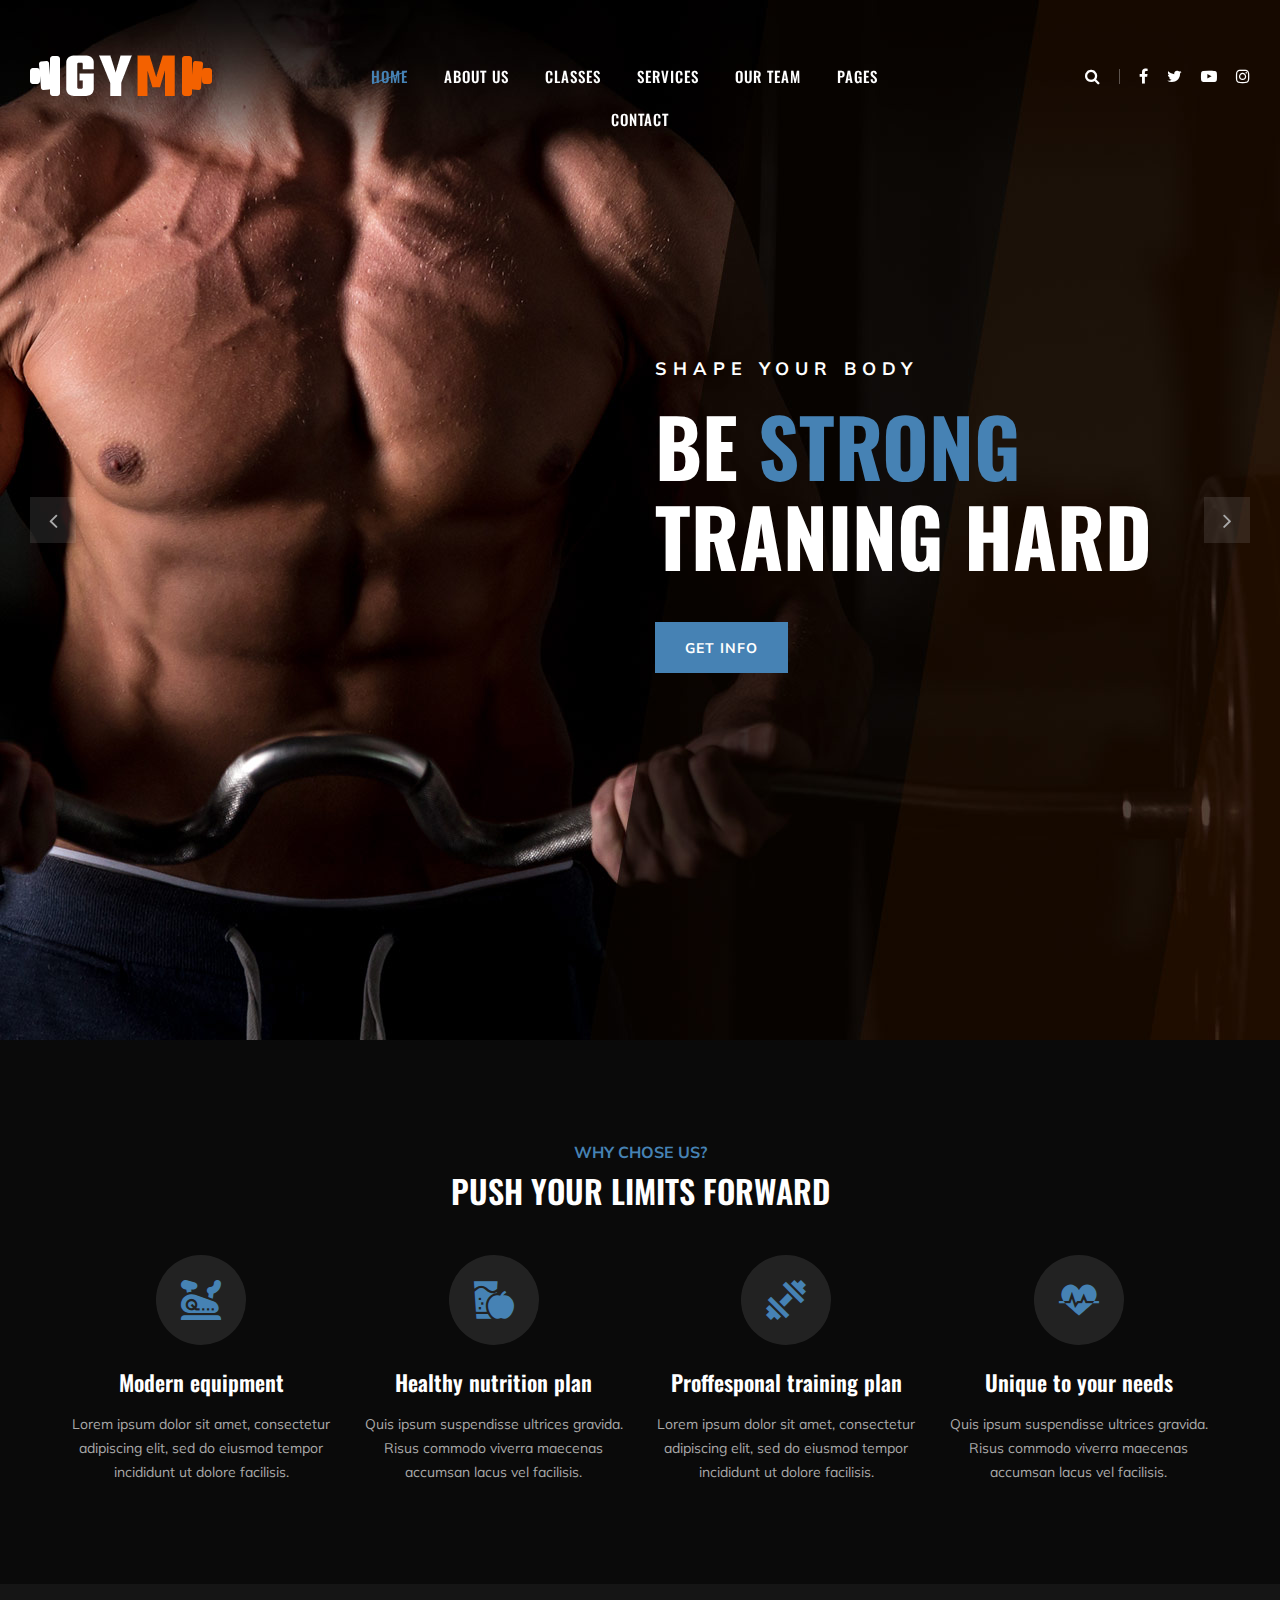
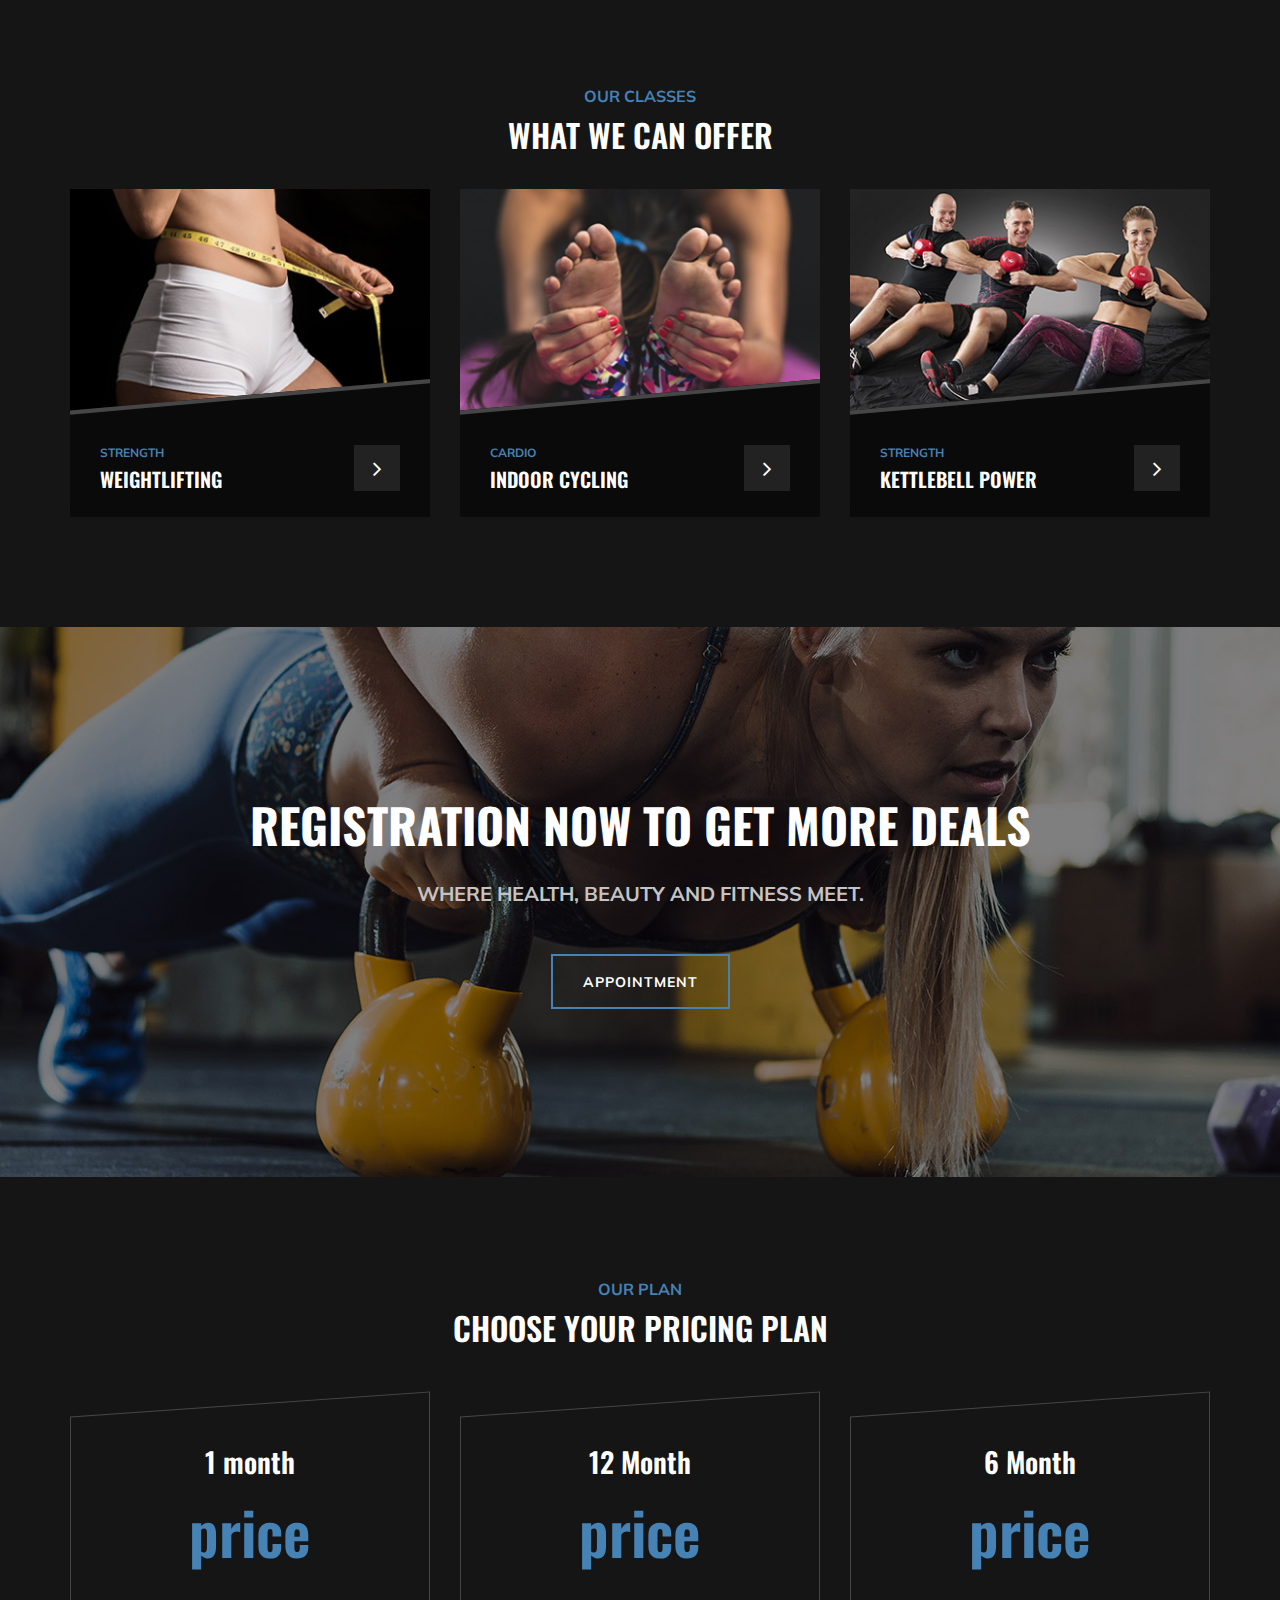
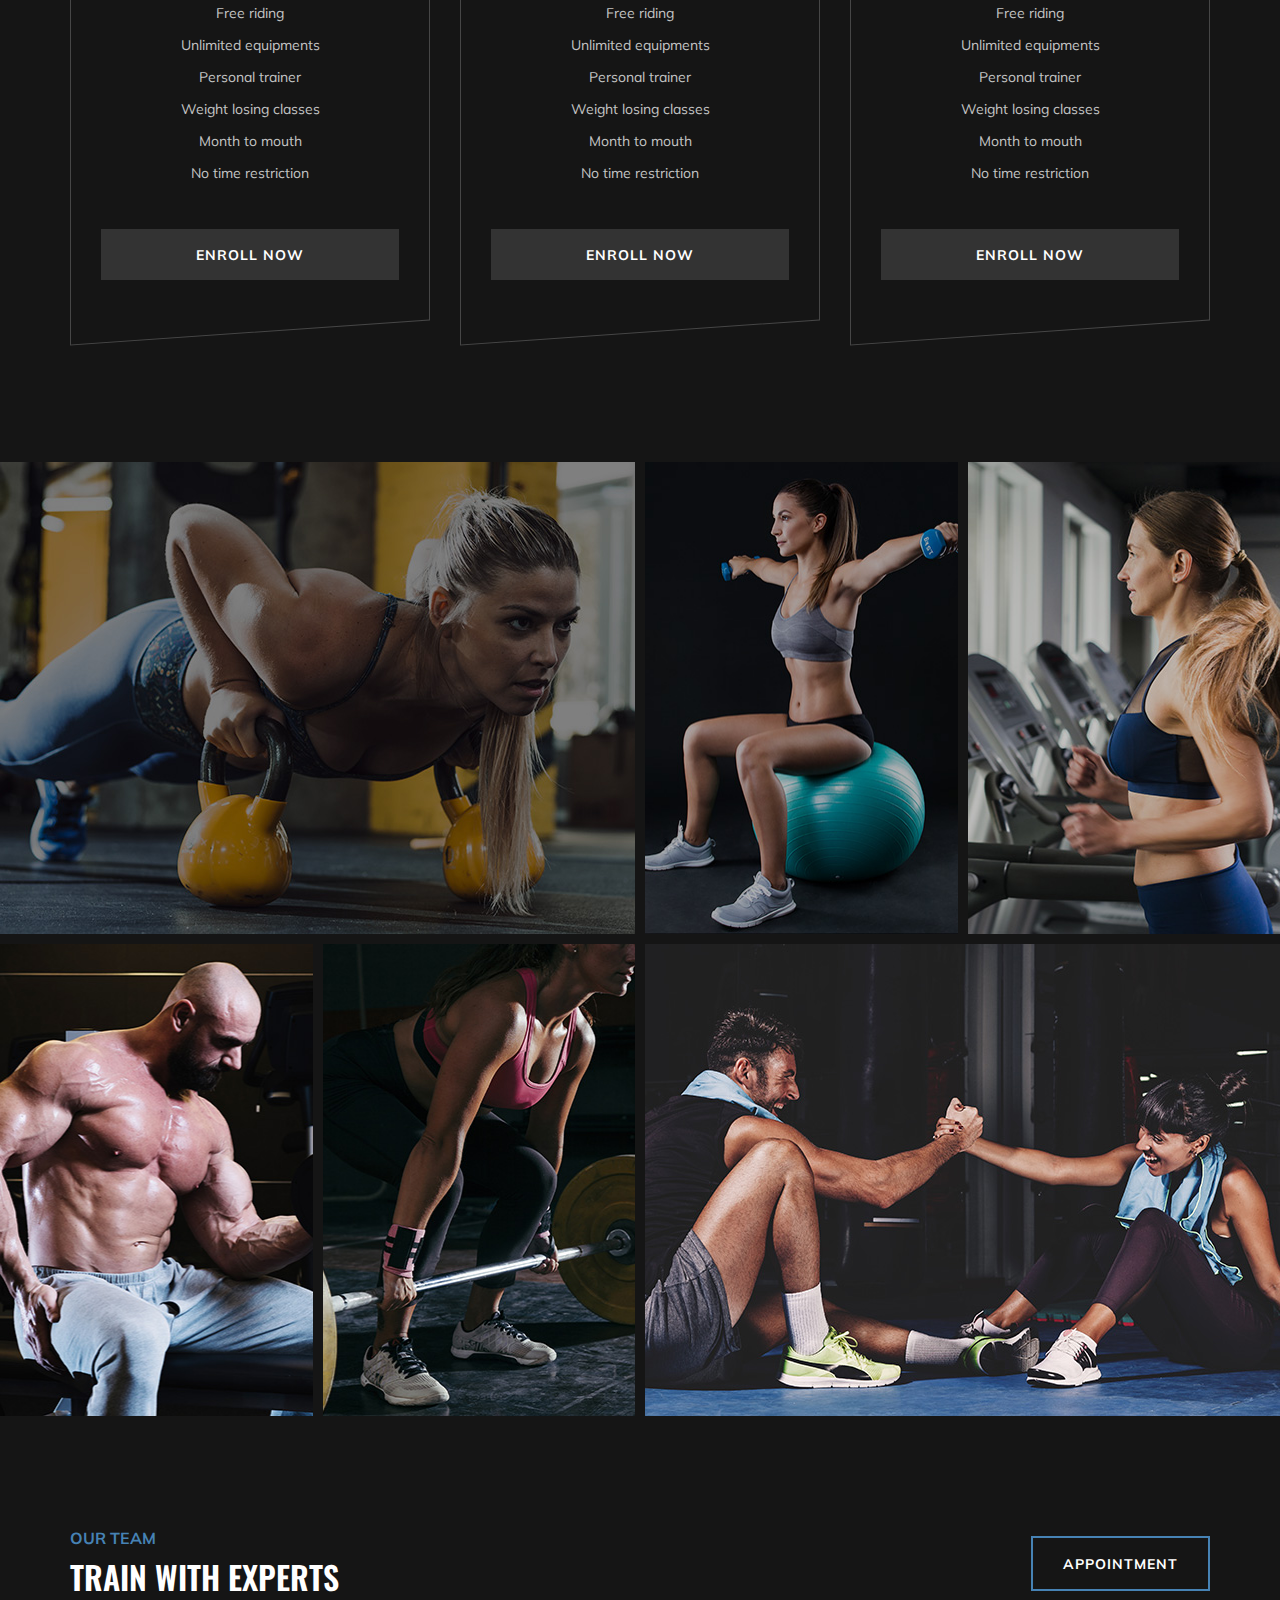
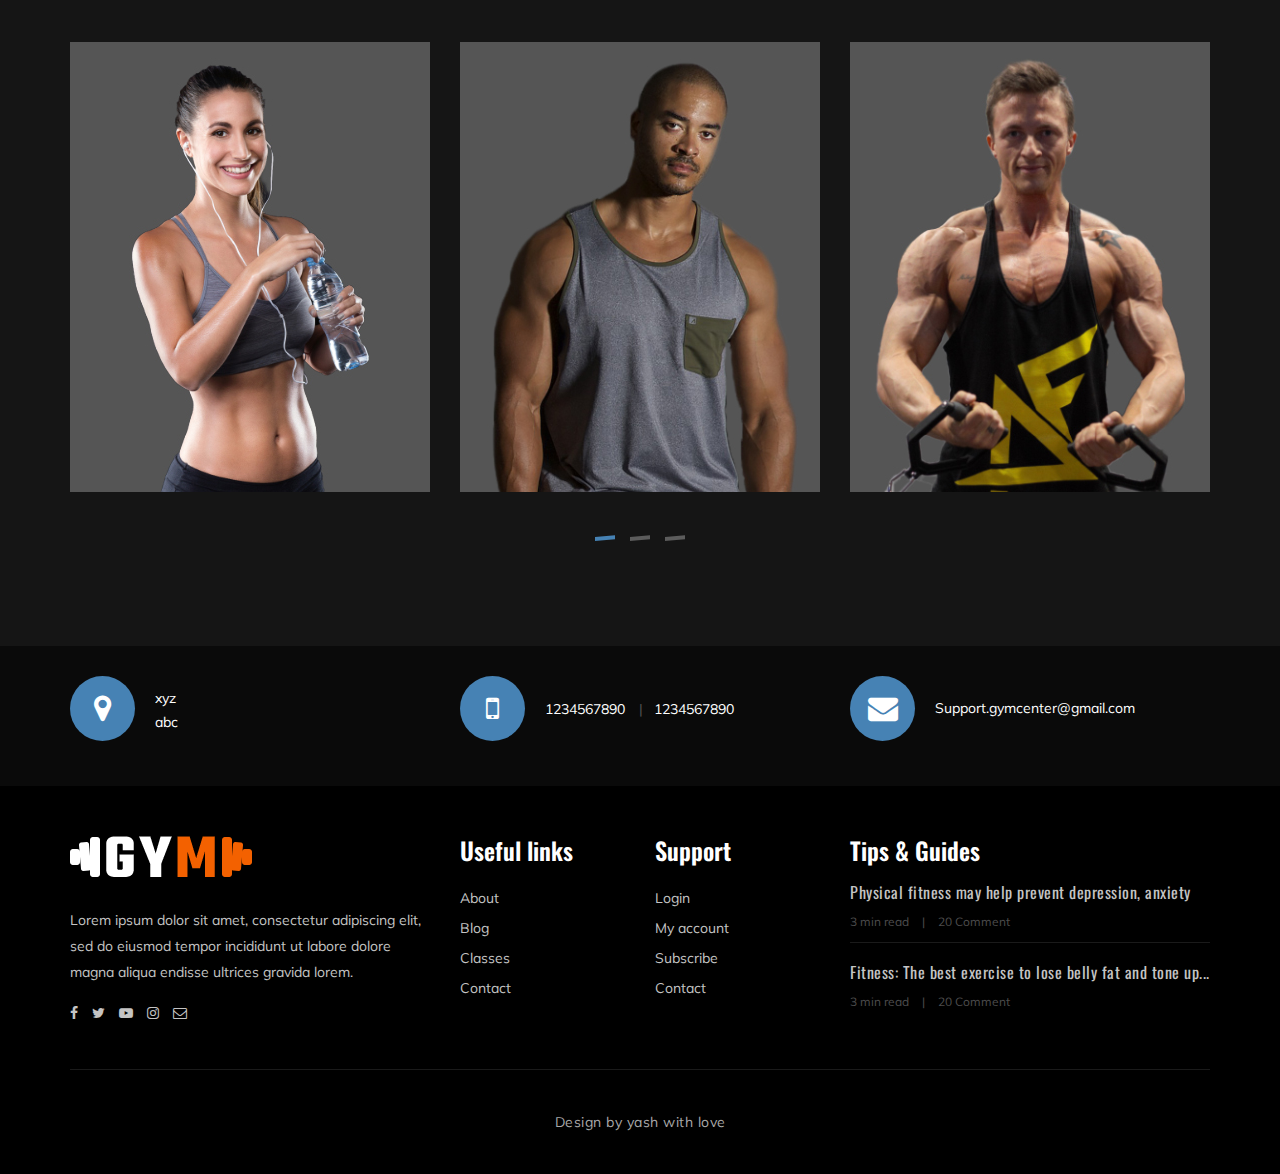
<file: gym project-1/index.html>
<!DOCTYPE html>
<html lang="zxx">

<head>
    <meta charset="UTF-8">
    <meta name="description" content="Gym Template">
    <meta name="keywords" content="Gym, unica, creative, html">
    <meta name="viewport" content="width=device-width, initial-scale=1.0">
    <meta http-equiv="X-UA-Compatible" content="ie=edge">
    <title>Gym </title>

    <!-- Google Font -->
    <link href="https://fonts.googleapis.com/css?family=Muli:300,400,500,600,700,800,900&display=swap" rel="stylesheet">
    <link href="https://fonts.googleapis.com/css?family=Oswald:300,400,500,600,700&display=swap" rel="stylesheet">

    <!-- Css Styles -->
    <link rel="stylesheet" href="css/bootstrap.min.css" type="text/css">
    <link rel="stylesheet" href="css/font-awesome.min.css" type="text/css">
    <link rel="stylesheet" href="css/flaticon.css" type="text/css">
    <link rel="stylesheet" href="css/owl.carousel.min.css" type="text/css">
    <link rel="stylesheet" href="css/barfiller.css" type="text/css">
    <link rel="stylesheet" href="css/magnific-popup.css" type="text/css">
    <link rel="stylesheet" href="css/slicknav.min.css" type="text/css">
    <link rel="stylesheet" href="css/style.css" type="text/css">
</head>

<body>
    <!-- Page Preloder -->
    <div id="preloder">
        <div class="loader"></div>
    </div>

    <!-- Offcanvas Menu Section Begin -->
    <div class="offcanvas-menu-overlay"></div>
    <div class="offcanvas-menu-wrapper">
        <div class="offcanvas-menu-overlay">
            <i class="fa fa-close"></i>
        </div>
        <div class="canvas-search search-switch">
            <i class="fa fa-search"></i>
        </div>
        <nav class="canvas-menu mobile-menu">
            <ul><li><a href="./index.html">Home</a></li>
                <li><a href="./about-us.html">About Us</a></li>
                <li><a href="./classes.html">Classes</a></li>
                <li><a href="./services.html">Services</a></li>
                <li><a href="./team.html">Our Team</a></li>
                <li><a href="#">Pages</a>
                    <ul class="dropdown">
                        <li><a href="./about-us.html">About us</a></li>
                        <li><a href="./class-timetable.html">Classes timetable</a></li>
                        <li><a href="./bmi-calculator.html">Bmi calculate</a></li>
                        <li><a href="./team.html">Our team</a></li>
                        <li><a href="./gallery.html">Gallery</a></li>
                        <li><a href="./blog.html">Our blog</a></li>
                        <li><a href="./404.html">404</a></li>
                    </ul>
                </li>
                <li><a href="./contact.html">Contact</a></li>
            </ul>
        </nav>
        <div id="mobile-menu-wrap"></div>
        <div class="canvas-social">
            <a href="#"><i class="fa fa-facebook"></i></a>
            <a href="#"><i class="fa fa-twitter"></i></a>
            <a href="#"><i class="fa fa-youtube-play"></i></a>
            <a href="#"><i class="fa fa-instagram"></i></a>
        </div>
    </div>
    <!-- Offcanvas Menu Section End -->

    <!-- Header Section Begin -->
    <header class="header-section">
        <div class="container-fluid">
            <div class="row">
                <div class="col-lg-3">
                    <div class="logo">
                        <a href="./index.html">
                            <img src="img/logo.png" alt="">
                        </a>
                    </div>
                </div>
                <div class="col-lg-6">
                    <nav class="nav-menu">
                        <ul>
                            <li class="active"><a href="./index.html">Home</a></li>
                            <li><a href="./about-us.html">About Us</a></li>
                            <li><a href="./class-details.html">Classes</a></li>
                            <li><a href="./services.html">Services</a></li>
                            <li><a href="./team.html">Our Team</a></li>
                            <li><a href="#">Pages</a>
                                <ul class="dropdown">
                                    <li><a href="./about-us.html">About us</a></li>
                                    <li><a href="./class-timetable.html">Classes timetable</a></li>
                                    <li><a href="./bmi-calculator.html">Bmi calculate</a></li>
                                    <li><a href="./team.html">Our team</a></li>
                                    <li><a href="./gallery.html">Gallery</a></li>
                                    <li><a href="./blog.html">Our blog</a></li>
                                    <li><a href="./404.html">404</a></li>
                                </ul>
                            </li>
                            <li><a href="./contact.html">Contact</a></li>
                        </ul>
                    </nav>
                </div>
                <div class="col-lg-3">
                    <div class="top-option">
                        <div class="to-search search-switch">
                            <i class="fa fa-search"></i>
                        </div>
                        <div class="to-social">
                            <a href="#"><i class="fa fa-facebook"></i></a>
                            <a href="#"><i class="fa fa-twitter"></i></a>
                            <a href="#"><i class="fa fa-youtube-play"></i></a>
                            <a href="#"><i class="fa fa-instagram"></i></a>
                        </div>
                    </div>
                </div>
            </div>
            <div class="canvas-open">
                <i class="fa fa-bars"></i>
            </div>
        </div>
    </header>
    <!-- Header End -->

    <!-- Hero Section Begin -->
    <section class="hero-section">
        <div class="hs-slider owl-carousel">
            <div class="hs-item set-bg" data-setbg="img/hero/hero-1.jpg">
                <div class="container">
                    <div class="row">
                        <div class="col-lg-6 offset-lg-6">
                            <div class="hi-text">
                                <span>Shape your body</span>
                                <h1>Be <strong>strong</strong> traning hard</h1>
                                <a href="#" class="primary-btn">Get info</a>
                            </div>
                        </div>
                    </div>
                </div>
            </div>
            <div class="hs-item set-bg" data-setbg="img/hero/hero-2.jpg">
                <div class="container">
                    <div class="row">
                        <div class="col-lg-6 offset-lg-6">
                            <div class="hi-text">
                                <span>Shape your body</span>
                                <h1>Be <strong>strong</strong> traning hard</h1>
                                <a href="#" class="primary-btn">Get info</a>
                            </div>
                        </div>
                    </div>
                </div>
            </div>
        </div>
    </section>
    <!-- Hero Section End -->

    <!-- ChoseUs Section Begin -->
    <section class="choseus-section spad">
        <div class="container">
            <div class="row">
                <div class="col-lg-12">
                    <div class="section-title">
                        <span>Why chose us?</span>
                        <h2>PUSH YOUR LIMITS FORWARD</h2>
                    </div>
                </div>
            </div>
            <div class="row">
                <div class="col-lg-3 col-sm-6">
                    <div class="cs-item">
                        <span class="flaticon-034-stationary-bike"></span>
                        <h4>Modern equipment</h4>
                        <p>Lorem ipsum dolor sit amet, consectetur adipiscing elit, sed do eiusmod tempor incididunt ut
                            dolore facilisis.</p>
                    </div>
                </div>
                <div class="col-lg-3 col-sm-6">
                    <div class="cs-item">
                        <span class="flaticon-033-juice"></span>
                        <h4>Healthy nutrition plan</h4>
                        <p>Quis ipsum suspendisse ultrices gravida. Risus commodo viverra maecenas accumsan lacus vel
                            facilisis.</p>
                    </div>
                </div>
                <div class="col-lg-3 col-sm-6">
                    <div class="cs-item">
                        <span class="flaticon-002-dumbell"></span>
                        <h4>Proffesponal training plan</h4>
                        <p>Lorem ipsum dolor sit amet, consectetur adipiscing elit, sed do eiusmod tempor incididunt ut
                            dolore facilisis.</p>
                    </div>
                </div>
                <div class="col-lg-3 col-sm-6">
                    <div class="cs-item">
                        <span class="flaticon-014-heart-beat"></span>
                        <h4>Unique to your needs</h4>
                        <p>Quis ipsum suspendisse ultrices gravida. Risus commodo viverra maecenas accumsan lacus vel
                            facilisis.</p>
                    </div>
                </div>
            </div>
        </div>
    </section>
    <!-- ChoseUs Section End -->

    <!-- Classes Section Begin -->
    <section class="classes-section spad">
        <div class="container">
            <div class="row">
                <div class="col-lg-12">
                    <div class="section-title">
                        <span>Our Classes</span>
                        <h2>WHAT WE CAN OFFER</h2>
                    </div>
                </div>
            </div>
            <div class="row">
                <div class="col-lg-4 col-md-6">
                    <div class="class-item">
                        <div class="ci-pic">
                            <img src="img/classes/class-1.jpg" alt="">
                        </div>
                        <div class="ci-text">
                            <span>STRENGTH</span>
                            <h5>Weightlifting</h5>
                            <a href="#"><i class="fa fa-angle-right"></i></a>
                        </div>
                    </div>
                </div>
                <div class="col-lg-4 col-md-6">
                    <div class="class-item">
                        <div class="ci-pic">
                            <img src="img/classes/class-2.jpg" alt="">
                        </div>
                        <div class="ci-text">
                            <span>Cardio</span>
                            <h5>Indoor cycling</h5>
                            <a href="#"><i class="fa fa-angle-right"></i></a>
                        </div>
                    </div>
                </div>
                <div class="col-lg-4 col-md-6">
                    <div class="class-item">
                        <div class="ci-pic">
                            <img src="img/classes/class-3.jpg" alt="">
                        </div>
                        <div class="ci-text">
                            <span>STRENGTH</span>
                            <h5>Kettlebell power</h5>
                            <a href="#"><i class="fa fa-angle-right"></i></a>
                        </div>
                    </div>
                </div>
            </div>
        </div>
    </section>
    <!-- ChoseUs Section End -->

    <!-- Banner Section Begin -->
    <section class="banner-section set-bg" data-setbg="img/banner-bg.jpg">
        <div class="container">
            <div class="row">
                <div class="col-lg-12 text-center">
                    <div class="bs-text">
                        <h2>registration now to get more deals</h2>
                        <div class="bt-tips">Where health, beauty and fitness meet.</div>
                        <a href="#" class="primary-btn  btn-normal">Appointment</a>
                    </div>
                </div>
            </div>
        </div>
    </section>
    <!-- Banner Section End -->

    <!-- Pricing Section Begin -->
    <section class="pricing-section spad">
        <div class="container">
            <div class="row">
                <div class="col-lg-12">
                    <div class="section-title">
                        <span>Our Plan</span>
                        <h2>Choose your pricing plan</h2>
                    </div>
                </div>
            </div>
            <div class="row justify-content-center">
                <div class="col-lg-4 col-md-8">
                    <div class="ps-item">
                        <h3>1 month</h3>
                        <div class="pi-price">
                            <h2>price</h2>
                        </div>
                        <ul>
                            <li>Free riding</li>
                            <li>Unlimited equipments</li>
                            <li>Personal trainer</li>
                            <li>Weight losing classes</li>
                            <li>Month to mouth</li>
                            <li>No time restriction</li>
                        </ul>
                        <a href="#" class="primary-btn pricing-btn">Enroll now</a>
                        </div>
                </div>
                <div class="col-lg-4 col-md-8">
                    <div class="ps-item">
                        <h3>12 Month</h3>
                        <div class="pi-price">
                            <h2>price</h2>
                        </div>
                        <ul>
                            <li>Free riding</li>
                            <li>Unlimited equipments</li>
                            <li>Personal trainer</li>
                            <li>Weight losing classes</li>
                            <li>Month to mouth</li>
                            <li>No time restriction</li>
                        </ul>
                        <a href="#" class="primary-btn pricing-btn">Enroll now</a>
                        </div>
                </div>
                <div class="col-lg-4 col-md-8">
                    <div class="ps-item">
                        <h3>6 Month</h3>
                        <div class="pi-price">
                            <h2>price</h2>
                        </div>
                        <ul>
                            <li>Free riding</li>
                            <li>Unlimited equipments</li>
                            <li>Personal trainer</li>
                            <li>Weight losing classes</li>
                            <li>Month to mouth</li>
                            <li>No time restriction</li>
                        </ul>
                        <a href="#" class="primary-btn pricing-btn">Enroll now</a>
                        </div>
                </div>
            </div>
        </div>
    </section>
    <!-- Pricing Section End -->

    <!-- Gallery Section Begin -->
    <div class="gallery-section">
        <div class="gallery">
            <div class="grid-sizer"></div>
            <div class="gs-item grid-wide set-bg" data-setbg="img/gallery/gallery-1.jpg">
                <a href="img/gallery/gallery-1.jpg" class="thumb-icon image-popup"><i class="fa fa-picture-o"></i></a>
            </div>
            <div class="gs-item set-bg" data-setbg="img/gallery/gallery-2.jpg">
                <a href="img/gallery/gallery-2.jpg" class="thumb-icon image-popup"><i class="fa fa-picture-o"></i></a>
            </div>
            <div class="gs-item set-bg" data-setbg="img/gallery/gallery-3.jpg">
                <a href="img/gallery/gallery-3.jpg" class="thumb-icon image-popup"><i class="fa fa-picture-o"></i></a>
            </div>
            <div class="gs-item set-bg" data-setbg="img/gallery/gallery-4.jpg">
                <a href="img/gallery/gallery-4.jpg" class="thumb-icon image-popup"><i class="fa fa-picture-o"></i></a>
            </div>
            <div class="gs-item set-bg" data-setbg="img/gallery/gallery-5.jpg">
                <a href="img/gallery/gallery-5.jpg" class="thumb-icon image-popup"><i class="fa fa-picture-o"></i></a>
            </div>
            <div class="gs-item grid-wide set-bg" data-setbg="img/gallery/gallery-6.jpg">
                <a href="img/gallery/gallery-6.jpg" class="thumb-icon image-popup"><i class="fa fa-picture-o"></i></a>
            </div>
        </div>
    </div>
    <!-- Gallery Section End -->

    <!-- Team Section Begin -->
    <section class="team-section spad">
        <div class="container">
            <div class="row">
                <div class="col-lg-12">
                    <div class="team-title">
                        <div class="section-title">
                            <span>Our Team</span>
                            <h2>TRAIN WITH EXPERTS</h2>
                        </div>
                        <a href="#" class="primary-btn btn-normal appoinment-btn">appointment</a>
                    </div>
                </div>
            </div>
            <div class="row">
                <div class="ts-slider owl-carousel">
                    <div class="col-lg-4">
                        <div class="ts-item set-bg" data-setbg="img/team/team-1.jpg">
                            <div class="ts_text">
                                <h4>trainer 1</h4>
                                <span>Gym Trainer</span>
                            </div>
                        </div>
                    </div>
                    <div class="col-lg-4">
                        <div class="ts-item set-bg" data-setbg="img/team/team-2.jpg">
                            <div class="ts_text">
                                <h4>trainer 2</h4>
                                <span>Gym Trainer</span>
                            </div>
                        </div>
                    </div>
                    <div class="col-lg-4">
                        <div class="ts-item set-bg" data-setbg="img/team/team-3.jpg">
                            <div class="ts_text">
                                <h4>trainer 3</h4>
                                <span>Gym Trainer</span>
                            </div>
                        </div>
                    </div>
                    <div class="col-lg-4">
                        <div class="ts-item set-bg" data-setbg="img/team/team-4.jpg">
                            <div class="ts_text">
                                <h4>trainer 4</h4>
                                <span>Gym Trainer</span>
                            </div>
                        </div>
                    </div>
                    <div class="col-lg-4">
                        <div class="ts-item set-bg" data-setbg="img/team/team-5.jpg">
                            <div class="ts_text">
                                <h4>trainer 5</h4>
                                <span>Gym Trainer</span>
                            </div>
                        </div>
                    </div>
                    <div class="col-lg-4">
                        <div class="ts-item set-bg" data-setbg="img/team/team-6.jpg">
                            <div class="ts_text">
                                <h4>trainer 6</h4>
                                <span>Gym Trainer</span>
                            </div>
                        </div>
                    </div>
                </div>
            </div>
        </div>
    </section>
    <!-- Team Section End -->

    <!-- Get In Touch Section Begin -->
    <div class="gettouch-section">
        <div class="container">
            <div class="row">
                <div class="col-md-4">
                    <div class="gt-text">
                        <i class="fa fa-map-marker"></i>
                        <p>xyz<br/> abc </p>
                    </div>
                </div>
                <div class="col-md-4">
                    <div class="gt-text">
                        <i class="fa fa-mobile"></i>
                        <ul>
                            <li>1234567890</li>
                            <li>1234567890</li>
                        </ul>
                    </div>
                </div>
                <div class="col-md-4">
                    <div class="gt-text email">
                        <i class="fa fa-envelope"></i>
                        <p>Support.gymcenter@gmail.com</p>
                    </div>
                </div>
            </div>
        </div>
    </div>
    <!-- Get In Touch Section End -->

    <!-- Footer Section Begin -->
    <section class="footer-section">
        <div class="container">
            <div class="row">
                <div class="col-lg-4">
                    <div class="fs-about">
                        <div class="fa-logo">
                            <a href="#"><img src="img/logo.png" alt=""></a>
                        </div>
                        <p>Lorem ipsum dolor sit amet, consectetur adipiscing elit, sed do eiusmod tempor incididunt ut
                            labore dolore magna aliqua endisse ultrices gravida lorem.</p>
                        <div class="fa-social">
                            <a href="#"><i class="fa fa-facebook"></i></a>
                            <a href="#"><i class="fa fa-twitter"></i></a>
                            <a href="#"><i class="fa fa-youtube-play"></i></a>
                            <a href="#"><i class="fa fa-instagram"></i></a>
                            <a href="#"><i class="fa  fa-envelope-o"></i></a>
                        </div>
                    </div>
                </div>
                <div class="col-lg-2 col-md-3 col-sm-6">
                    <div class="fs-widget">
                        <h4>Useful links</h4>
                        <ul>
                            <li><a href="#">About</a></li>
                            <li><a href="#">Blog</a></li>
                            <li><a href="#">Classes</a></li>
                            <li><a href="#">Contact</a></li>
                        </ul>
                    </div>
                </div>
                <div class="col-lg-2 col-md-3 col-sm-6">
                    <div class="fs-widget">
                        <h4>Support</h4>
                        <ul>
                            <li><a href="#">Login</a></li>
                            <li><a href="#">My account</a></li>
                            <li><a href="#">Subscribe</a></li>
                            <li><a href="#">Contact</a></li>
                        </ul>
                    </div>
                </div>
                <div class="col-lg-4 col-md-6">
                    <div class="fs-widget">
                        <h4>Tips & Guides</h4>
                        <div class="fw-recent">
                            <h6><a href="#">Physical fitness may help prevent depression, anxiety</a></h6>
                            <ul>
                                <li>3 min read</li>
                                <li>20 Comment</li>
                            </ul>
                        </div>
                        <div class="fw-recent">
                            <h6><a href="#">Fitness: The best exercise to lose belly fat and tone up...</a></h6>
                            <ul>
                                <li>3 min read</li>
                                <li>20 Comment</li>
                            </ul>
                        </div>
                    </div>
                </div>
            </div>
            <div class="row">
                <div class="col-lg-12 text-center">
                    <div class="copyright-text">
                        <!--<p>Link back to Colorlib can't be removed. Template is licensed under CC BY 3.0.
  Copyright &copy;<script>document.write(new Date().getFullYear());</script> All rights reserved | This template is made with <i class="fa fa-heart" aria-hidden="true"></i> by <a href="https://colorlib.com" target="_blank">Colorlib</a>
   Link back to Colorlib can't be removed. Template is licensed under CC BY 3.0. --></p><p>Design by yash with love</p>
                    </div>
                </div>
            </div>
        </div>
    </section>
    <!-- Footer Section End -->

    <!-- Search model Begin -->
    <div class="search-model">
        <div class="h-100 d-flex align-items-center justify-content-center">
            <div class="search-close-switch">+</div>
            <form class="search-model-form">
                <input type="text" id="search-input" placeholder="Search here.....">
            </form>
        </div>
    </div>
    <!-- Search model end -->

    <!-- Js Plugins -->
    <script src="js/jquery-3.3.1.min.js"></script>
    <script src="js/bootstrap.min.js"></script>
    <script src="js/jquery.magnific-popup.min.js"></script>
    <script src="js/masonry.pkgd.min.js"></script>
    <script src="js/jquery.barfiller.js"></script>
    <script src="js/jquery.slicknav.js"></script>
    <script src="js/owl.carousel.min.js"></script>
    <script src="js/main.js"></script>



</body>

</html>
</file>
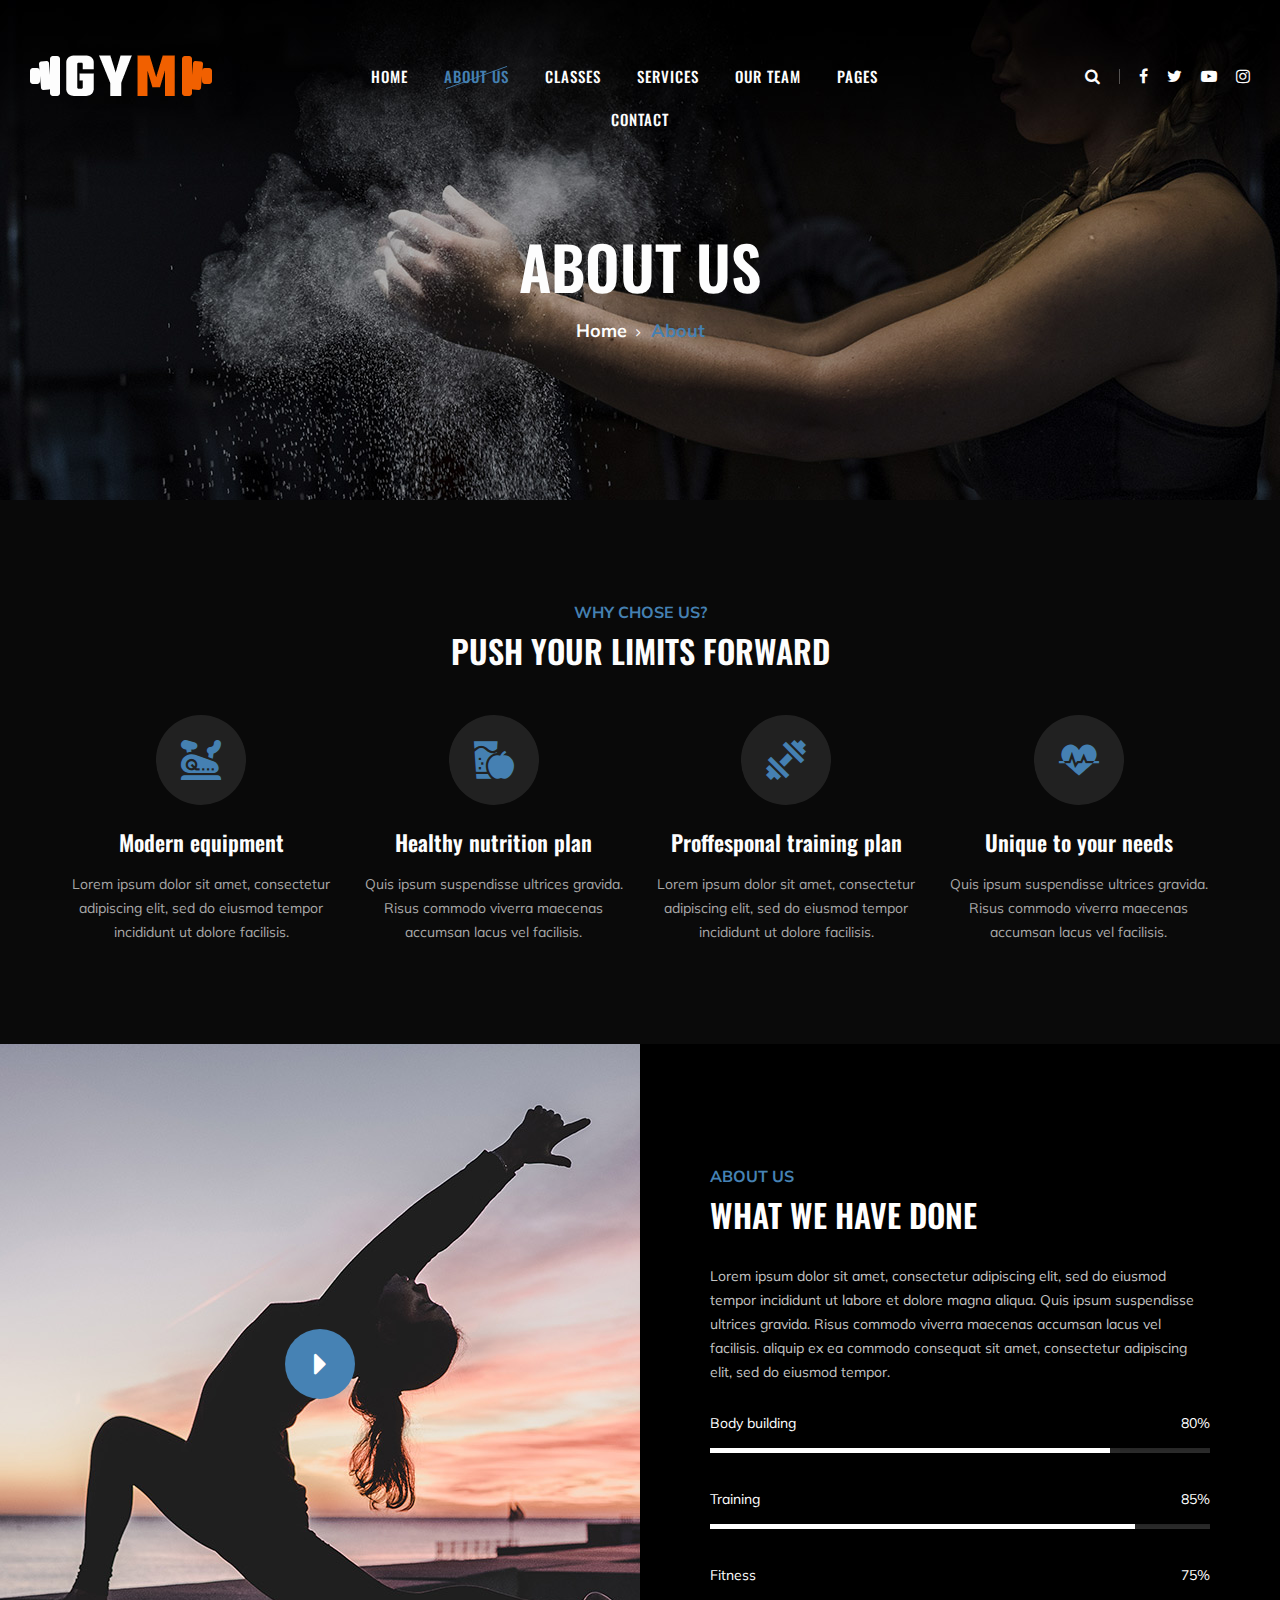
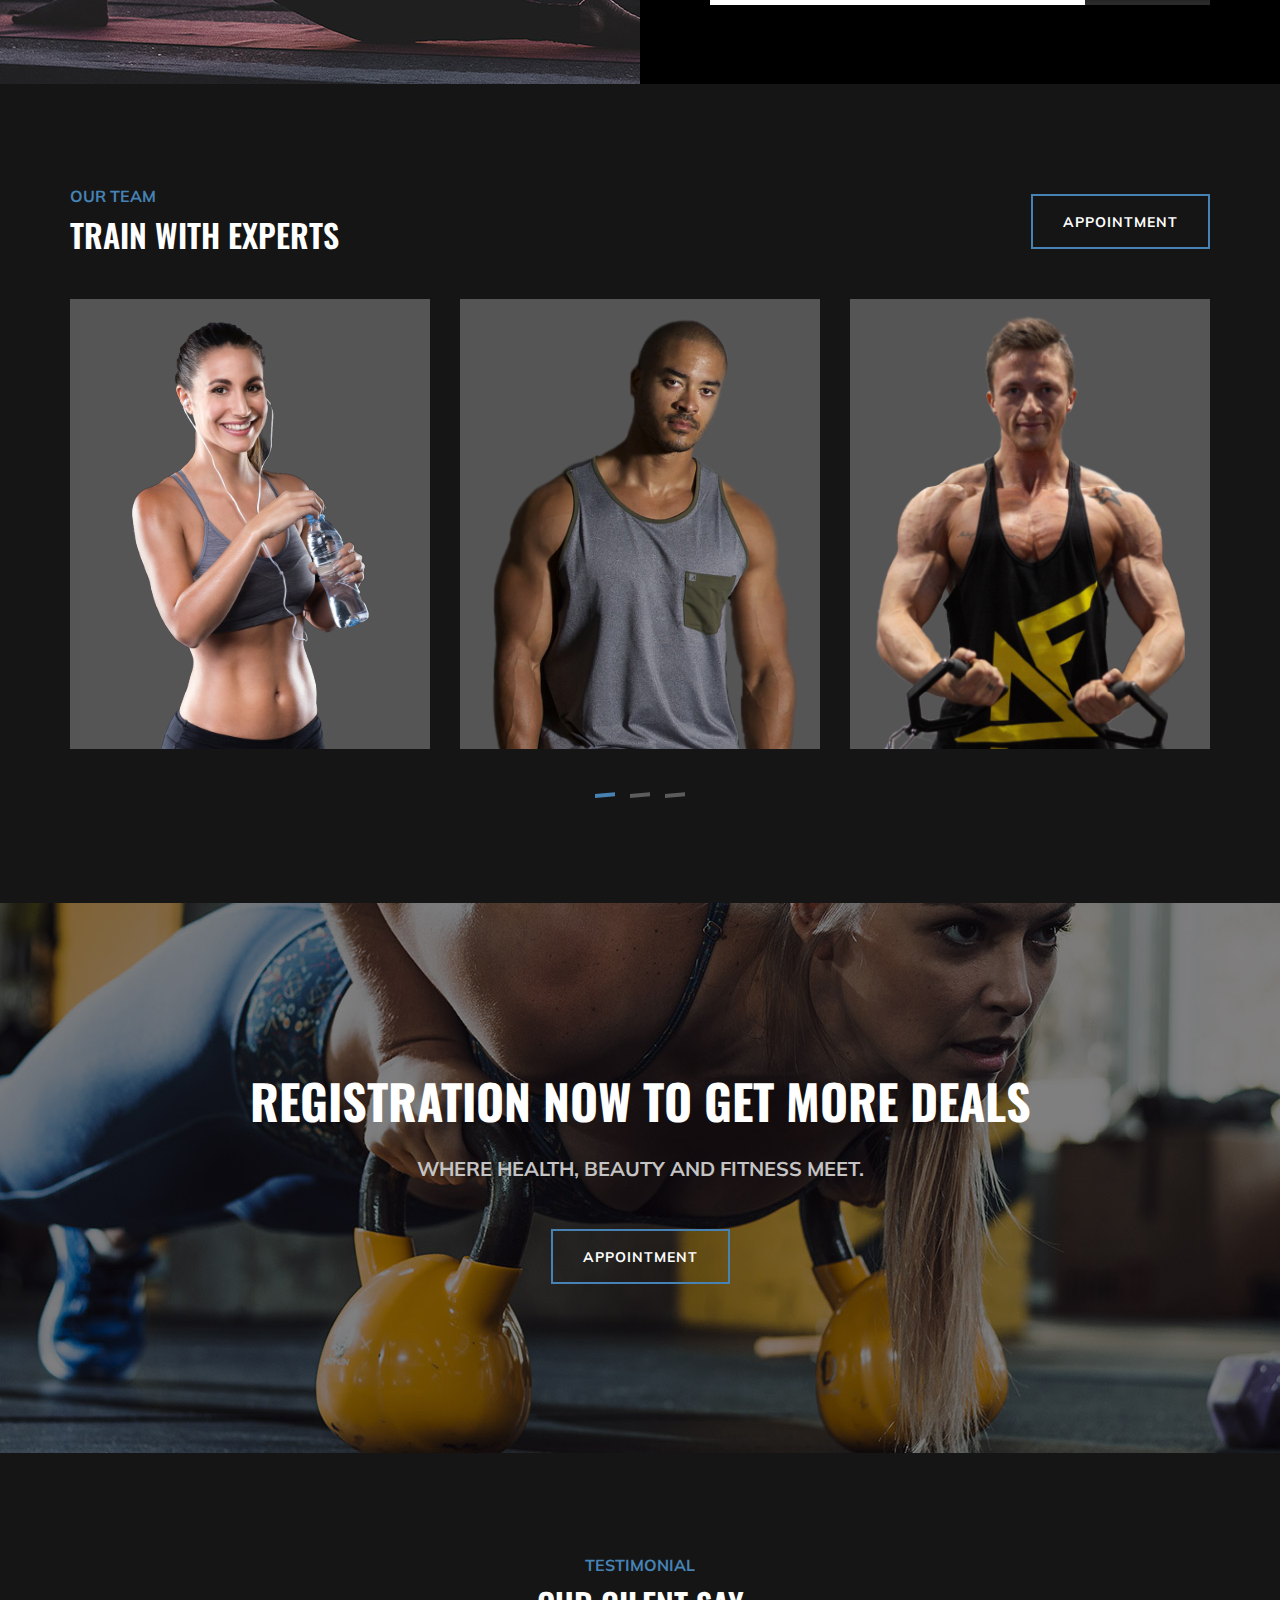
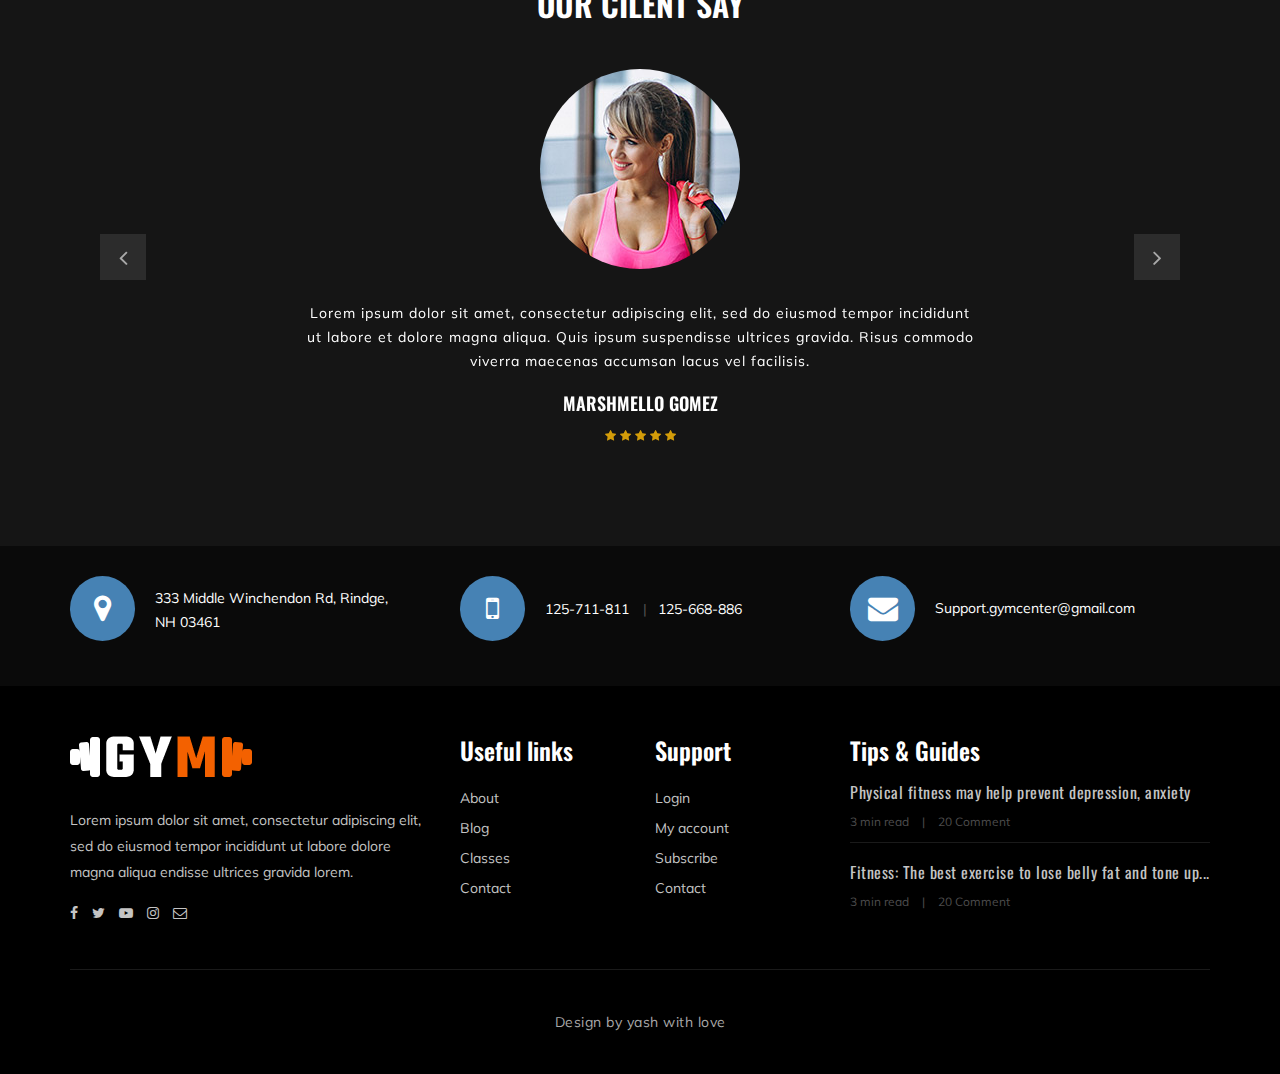
<file: gym project-1/about-us.html>
<!DOCTYPE html>
<html lang="zxx">

<head>
    <meta charset="UTF-8">
    <meta name="description" content="Gym Template">
    <meta name="keywords" content="Gym, unica, creative, html">
    <meta name="viewport" content="width=device-width, initial-scale=1.0">
    <meta http-equiv="X-UA-Compatible" content="ie=edge">
    <title>Gym</title>

    <!-- Google Font -->
    <link href="https://fonts.googleapis.com/css?family=Muli:300,400,500,600,700,800,900&display=swap" rel="stylesheet">
    <link href="https://fonts.googleapis.com/css?family=Oswald:300,400,500,600,700&display=swap" rel="stylesheet">

    <!-- Css Styles -->
    <link rel="stylesheet" href="css/bootstrap.min.css" type="text/css">
    <link rel="stylesheet" href="css/font-awesome.min.css" type="text/css">
    <link rel="stylesheet" href="css/flaticon.css" type="text/css">
    <link rel="stylesheet" href="css/owl.carousel.min.css" type="text/css">
    <link rel="stylesheet" href="css/barfiller.css" type="text/css">
    <link rel="stylesheet" href="css/magnific-popup.css" type="text/css">
    <link rel="stylesheet" href="css/slicknav.min.css" type="text/css">
    <link rel="stylesheet" href="css/style.css" type="text/css">
</head>

<body>
    <!-- Page Preloder -->
    <div id="preloder">
        <div class="loader"></div>
    </div>

 <!-- Offcanvas Menu Section Begin -->
    <div class="offcanvas-menu-overlay"></div>
    <div class="offcanvas-menu-wrapper">
        <div class="canvas-close">
            <i class="fa fa-close"></i>
        </div>
        <div class="canvas-search search-switch">
            <i class="fa fa-search"></i>
        </div>
        <nav class="canvas-menu mobile-menu">
            <ul>
                <li><a href="./index.html">Home</a></li>
                <li><a href="./about-us.html">About Us</a></li>
                <li><a href="./classes.html">Classes</a></li>
                <li><a href="./services.html">Services</a></li>
                <li><a href="./team.html">Our Team</a></li>
                <li><a href="#">Pages</a>
                    <ul class="dropdown">
                        <li><a href="./about-us.html">About us</a></li>
                        <li><a href="./class-timetable.html">Classes timetable</a></li>
                        <li><a href="./bmi-calculator.html">Bmi calculate</a></li>
                        <li><a href="./team.html">Our team</a></li>
                        <li><a href="./gallery.html">Gallery</a></li>
                        <li><a href="./blog.html">Our blog</a></li>
                        <li><a href="./404.html">404</a></li>
                    </ul>
                </li>
                <li><a href="./contact.html">Contact</a></li>
            </ul>
        </nav>
        <div id="mobile-menu-wrap"></div>
        <div class="canvas-social">
            <a href="#"><i class="fa fa-facebook"></i></a>
            <a href="#"><i class="fa fa-twitter"></i></a>
            <a href="#"><i class="fa fa-youtube-play"></i></a>
            <a href="#"><i class="fa fa-instagram"></i></a>
        </div>
    </div>
    <!-- Offcanvas Menu Section End -->

    <!-- Header Section Begin -->
    <header class="header-section">
        <div class="container-fluid">
            <div class="row">
                <div class="col-lg-3">
                    <div class="logo">
                        <a href="./index.html">
                            <img src="img/logo.png" alt="">
                        </a>
                    </div>
                </div>
                <div class="col-lg-6">
                    <nav class="nav-menu">
                        <ul>
                            <li><a href="./index.html">Home</a></li>
                            <li class="active"><a href="./about-us.html">About Us</a></li>
                            <li><a href="./class-details.html">Classes</a></li>
                            <li><a href="./services.html">Services</a></li>
                            <li><a href="./team.html">Our Team</a></li>
                            <li><a href="#">Pages</a>
                                <ul class="dropdown">
                                    <li><a href="./about-us.html">About us</a></li>
                                    <li><a href="./class-timetable.html">Classes timetable</a></li>
                                    <li><a href="./bmi-calculator.html">Bmi calculate</a></li>
                                    <li><a href="./team.html">Our team</a></li>
                                    <li><a href="./gallery.html">Gallery</a></li>
                                    <li><a href="./blog.html">Our blog</a></li>
                                    <li><a href="./404.html">404</a></li>
                                </ul>
                            </li>
                            <li><a href="./contact.html">Contact</a></li>
                        </ul>
                    </nav>
                </div>
                <div class="col-lg-3">
                    <div class="top-option">
                        <div class="to-search search-switch">
                            <i class="fa fa-search"></i>
                        </div>
                        <div class="to-social">
                            <a href="#"><i class="fa fa-facebook"></i></a>
                            <a href="#"><i class="fa fa-twitter"></i></a>
                            <a href="#"><i class="fa fa-youtube-play"></i></a>
                            <a href="#"><i class="fa fa-instagram"></i></a>
                        </div>
                    </div>
                </div>
            </div>
            <div class="canvas-open">
                <i class="fa fa-bars"></i>
            </div>
        </div>
    </header>
    <!-- Header End -->

    <!-- Breadcrumb Section Begin -->
    <section class="breadcrumb-section set-bg" data-setbg="img/breadcrumb-bg.jpg">
        <div class="container">
            <div class="row">
                <div class="col-lg-12 text-center">
                    <div class="breadcrumb-text">
                        <h2>About us</h2>
                        <div class="bt-option">
                            <a href="./index.html">Home</a>
                            <span>About</span>
                        </div>
                    </div>
                </div>
            </div>
        </div>
    </section>
    <!-- Breadcrumb Section End -->

    <!-- ChoseUs Section Begin -->
    <section class="choseus-section spad">
        <div class="container">
            <div class="row">
                <div class="col-lg-12">
                    <div class="section-title">
                        <span>Why chose us?</span>
                        <h2>PUSH YOUR LIMITS FORWARD</h2>
                    </div>
                </div>
            </div>
            <div class="row">
                <div class="col-lg-3 col-sm-6">
                    <div class="cs-item">
                        <span class="flaticon-034-stationary-bike"></span>
                        <h4>Modern equipment</h4>
                        <p>Lorem ipsum dolor sit amet, consectetur adipiscing elit, sed do eiusmod tempor incididunt ut
                            dolore facilisis.</p>
                    </div>
                </div>
                <div class="col-lg-3 col-sm-6">
                    <div class="cs-item">
                        <span class="flaticon-033-juice"></span>
                        <h4>Healthy nutrition plan</h4>
                        <p>Quis ipsum suspendisse ultrices gravida. Risus commodo viverra maecenas accumsan lacus vel
                            facilisis.</p>
                    </div>
                </div>
                <div class="col-lg-3 col-sm-6">
                    <div class="cs-item">
                        <span class="flaticon-002-dumbell"></span>
                        <h4>Proffesponal training plan</h4>
                        <p>Lorem ipsum dolor sit amet, consectetur adipiscing elit, sed do eiusmod tempor incididunt ut
                            dolore facilisis.</p>
                    </div>
                </div>
                <div class="col-lg-3 col-sm-6">
                    <div class="cs-item">
                        <span class="flaticon-014-heart-beat"></span>
                        <h4>Unique to your needs</h4>
                        <p>Quis ipsum suspendisse ultrices gravida. Risus commodo viverra maecenas accumsan lacus vel
                            facilisis.</p>
                    </div>
                </div>
            </div>
        </div>
    </section>
    <!-- ChoseUs Section End -->

    <!-- About US Section Begin -->
    <section class="aboutus-section">
        <div class="container-fluid">
            <div class="row">
                <div class="col-lg-6 p-0">
                    <div class="about-video set-bg" data-setbg="img/about-us.jpg">
                        <a href="https://www.youtube.com/watch?v=EzKkl64rRbM" class="play-btn video-popup"><i
                                class="fa fa-caret-right"></i></a>
                    </div>
                </div>
                <div class="col-lg-6 p-0">
                    <div class="about-text">
                        <div class="section-title">
                            <span>About Us</span>
                            <h2>What we have done</h2>
                        </div>
                        <div class="at-desc">
                            <p>Lorem ipsum dolor sit amet, consectetur adipiscing elit, sed do eiusmod tempor incididunt
                                ut labore et dolore magna aliqua. Quis ipsum suspendisse ultrices gravida. Risus commodo
                                viverra maecenas accumsan lacus vel facilisis. aliquip ex ea commodo consequat sit amet,
                                consectetur adipiscing elit, sed do eiusmod tempor.</p>
                        </div>
                        <div class="about-bar">
                            <div class="ab-item">
                                <p>Body building</p>
                                <div id="bar1" class="barfiller">
                                    <span class="fill" data-percentage="80"></span>
                                    <div class="tipWrap">
                                        <span class="tip"></span>
                                    </div>
                                </div>
                            </div>
                            <div class="ab-item">
                                <p>Training</p>
                                <div id="bar2" class="barfiller">
                                    <span class="fill" data-percentage="85"></span>
                                    <div class="tipWrap">
                                        <span class="tip"></span>
                                    </div>
                                </div>
                            </div>
                            <div class="ab-item">
                                <p>Fitness</p>
                                <div id="bar3" class="barfiller">
                                    <span class="fill" data-percentage="75"></span>
                                    <div class="tipWrap">
                                        <span class="tip"></span>
                                    </div>
                                </div>
                            </div>
                        </div>
                    </div>
                </div>
            </div>
        </div>
    </section>
    <!-- About US Section End -->

    <!-- Team Section Begin -->
    <section class="team-section spad">
        <div class="container">
            <div class="row">
                <div class="col-lg-12">
                    <div class="team-title">
                        <div class="section-title">
                            <span>Our Team</span>
                            <h2>TRAIN WITH EXPERTS</h2>
                        </div>
                        <a href="#" class="primary-btn btn-normal appoinment-btn">appointment</a>
                    </div>
                </div>
            </div>
            <div class="row">
                <div class="ts-slider owl-carousel">
                    <div class="col-lg-4">
                        <div class="ts-item set-bg" data-setbg="img/team/team-1.jpg">
                            <div class="ts_text">
                                <h4>Athart Rachel</h4>
                                <span>Gym Trainer</span>
                            </div>
                        </div>
                    </div>
                    <div class="col-lg-4">
                        <div class="ts-item set-bg" data-setbg="img/team/team-2.jpg">
                            <div class="ts_text">
                                <h4>Athart Rachel</h4>
                                <span>Gym Trainer</span>
                            </div>
                        </div>
                    </div>
                    <div class="col-lg-4">
                        <div class="ts-item set-bg" data-setbg="img/team/team-3.jpg">
                            <div class="ts_text">
                                <h4>Athart Rachel</h4>
                                <span>Gym Trainer</span>
                            </div>
                        </div>
                    </div>
                    <div class="col-lg-4">
                        <div class="ts-item set-bg" data-setbg="img/team/team-4.jpg">
                            <div class="ts_text">
                                <h4>Athart Rachel</h4>
                                <span>Gym Trainer</span>
                            </div>
                        </div>
                    </div>
                    <div class="col-lg-4">
                        <div class="ts-item set-bg" data-setbg="img/team/team-5.jpg">
                            <div class="ts_text">
                                <h4>Athart Rachel</h4>
                                <span>Gym Trainer</span>
                            </div>
                        </div>
                    </div>
                    <div class="col-lg-4">
                        <div class="ts-item set-bg" data-setbg="img/team/team-6.jpg">
                            <div class="ts_text">
                                <h4>Athart Rachel</h4>
                                <span>Gym Trainer</span>
                            </div>
                        </div>
                    </div>
                </div>
            </div>
        </div>
    </section>
    <!-- Team Section End -->

    <!-- Banner Section Begin -->
    <section class="banner-section set-bg" data-setbg="img/banner-bg.jpg">
        <div class="container">
            <div class="row">
                <div class="col-lg-12 text-center">
                    <div class="bs-text">
                        <h2>registration now to get more deals</h2>
                        <div class="bt-tips">Where health, beauty and fitness meet.</div>
                        <a href="#" class="primary-btn  btn-normal">Appointment</a>
                    </div>
                </div>
            </div>
        </div>
    </section>
    <!-- Banner Section End -->

    <!-- Testimonial Section Begin -->
    <section class="testimonial-section spad">
        <div class="container">
            <div class="row">
                <div class="col-lg-12">
                    <div class="section-title">
                        <span>Testimonial</span>
                        <h2>Our cilent say</h2>
                    </div>
                </div>
            </div>
            <div class="ts_slider owl-carousel">
                <div class="ts_item">
                    <div class="row">
                        <div class="col-lg-12 text-center">
                            <div class="ti_pic">
                                <img src="img/testimonial/testimonial-1.jpg" alt="">
                            </div>
                            <div class="ti_text">
                                <p>Lorem ipsum dolor sit amet, consectetur adipiscing elit, sed do eiusmod tempor
                                    incididunt<br /> ut labore et dolore magna aliqua. Quis ipsum suspendisse ultrices
                                    gravida. Risus commodo<br /> viverra maecenas accumsan lacus vel facilisis.</p>
                                <h5>Marshmello Gomez</h5>
                                <div class="tt-rating">
                                    <i class="fa fa-star"></i>
                                    <i class="fa fa-star"></i>
                                    <i class="fa fa-star"></i>
                                    <i class="fa fa-star"></i>
                                    <i class="fa fa-star"></i>
                                </div>
                            </div>
                        </div>
                    </div>
                </div>
                <div class="ts_item">
                    <div class="row">
                        <div class="col-lg-12 text-center">
                            <div class="ti_pic">
                                <img src="img/testimonial/testimonial-2.jpg" alt="">
                            </div>
                            <div class="ti_text">
                                <p>Lorem ipsum dolor sit amet, consectetur adipiscing elit, sed do eiusmod tempor
                                    incididunt<br /> ut labore et dolore magna aliqua. Quis ipsum suspendisse ultrices
                                    gravida. Risus commodo<br /> viverra maecenas accumsan lacus vel facilisis.</p>
                                <h5>Marshmello Gomez</h5>
                                <div class="tt-rating">
                                    <i class="fa fa-star"></i>
                                    <i class="fa fa-star"></i>
                                    <i class="fa fa-star"></i>
                                    <i class="fa fa-star"></i>
                                    <i class="fa fa-star"></i>
                                </div>
                            </div>
                        </div>
                    </div>
                </div>
            </div>
        </div>
    </section>
    <!-- Testimonial Section End -->

    <!-- Get In Touch Section Begin -->
    <div class="gettouch-section">
        <div class="container">
            <div class="row">
                <div class="col-md-4">
                    <div class="gt-text">
                        <i class="fa fa-map-marker"></i>
                        <p>333 Middle Winchendon Rd, Rindge,<br/> NH 03461</p>
                    </div>
                </div>
                <div class="col-md-4">
                    <div class="gt-text">
                        <i class="fa fa-mobile"></i>
                        <ul>
                            <li>125-711-811</li>
                            <li>125-668-886</li>
                        </ul>
                    </div>
                </div>
                <div class="col-md-4">
                    <div class="gt-text email">
                        <i class="fa fa-envelope"></i>
                        <p>Support.gymcenter@gmail.com</p>
                    </div>
                </div>
            </div>
        </div>
    </div>
    <!-- Get In Touch Section End -->

    <!-- Footer Section Begin -->
    <section class="footer-section">
        <div class="container">
            <div class="row">
                <div class="col-lg-4">
                    <div class="fs-about">
                        <div class="fa-logo">
                            <a href="#"><img src="img/logo.png" alt=""></a>
                        </div>
                        <p>Lorem ipsum dolor sit amet, consectetur adipiscing elit, sed do eiusmod tempor incididunt ut
                            labore dolore magna aliqua endisse ultrices gravida lorem.</p>
                        <div class="fa-social">
                            <a href="#"><i class="fa fa-facebook"></i></a>
                            <a href="#"><i class="fa fa-twitter"></i></a>
                            <a href="#"><i class="fa fa-youtube-play"></i></a>
                            <a href="#"><i class="fa fa-instagram"></i></a>
                            <a href="#"><i class="fa  fa-envelope-o"></i></a>
                        </div>
                    </div>
                </div>
                <div class="col-lg-2 col-md-3 col-sm-6">
                    <div class="fs-widget">
                        <h4>Useful links</h4>
                        <ul>
                            <li><a href="#">About</a></li>
                            <li><a href="#">Blog</a></li>
                            <li><a href="#">Classes</a></li>
                            <li><a href="#">Contact</a></li>
                        </ul>
                    </div>
                </div>
                <div class="col-lg-2 col-md-3 col-sm-6">
                    <div class="fs-widget">
                        <h4>Support</h4>
                        <ul>
                            <li><a href="#">Login</a></li>
                            <li><a href="#">My account</a></li>
                            <li><a href="#">Subscribe</a></li>
                            <li><a href="#">Contact</a></li>
                        </ul>
                    </div>
                </div>
                <div class="col-lg-4 col-md-6">
                    <div class="fs-widget">
                        <h4>Tips & Guides</h4>
                        <div class="fw-recent">
                            <h6><a href="#">Physical fitness may help prevent depression, anxiety</a></h6>
                            <ul>
                                <li>3 min read</li>
                                <li>20 Comment</li>
                            </ul>
                        </div>
                        <div class="fw-recent">
                            <h6><a href="#">Fitness: The best exercise to lose belly fat and tone up...</a></h6>
                            <ul>
                                <li>3 min read</li>
                                <li>20 Comment</li>
                            </ul>
                        </div>
                    </div>
                </div>
            </div>
            <div class="row">
                <div class="col-lg-12 text-center">
                    <div class="copyright-text">
                        <!--<p>Link back to Colorlib can't be removed. Template is licensed under CC BY 3.0.
  Copyright &copy;<script>document.write(new Date().getFullYear());</script> All rights reserved | This template is made with <i class="fa fa-heart" aria-hidden="true"></i> by <a href="https://colorlib.com" target="_blank">Colorlib</a>
   Link back to Colorlib can't be removed. Template is licensed under CC BY 3.0. --></p><p>Design by yash with love</p>
                    </div>
                </div>
            </div>
        </div>
    </section>
    <!-- Footer Section End -->

    <!-- Search model Begin -->
    <div class="search-model">
        <div class="h-100 d-flex align-items-center justify-content-center">
            <div class="search-close-switch">+</div>
            <form class="search-model-form">
                <input type="text" id="search-input" placeholder="Search here.....">
            </form>
        </div>
    </div>
    <!-- Search model end -->

    <!-- Js Plugins -->
    <script src="js/jquery-3.3.1.min.js"></script>
    <script src="js/bootstrap.min.js"></script>
    <script src="js/jquery.magnific-popup.min.js"></script>
    <script src="js/masonry.pkgd.min.js"></script>
    <script src="js/jquery.barfiller.js"></script>
    <script src="js/jquery.slicknav.js"></script>
    <script src="js/owl.carousel.min.js"></script>
    <script src="js/main.js"></script>


</body>

</html>
</file>
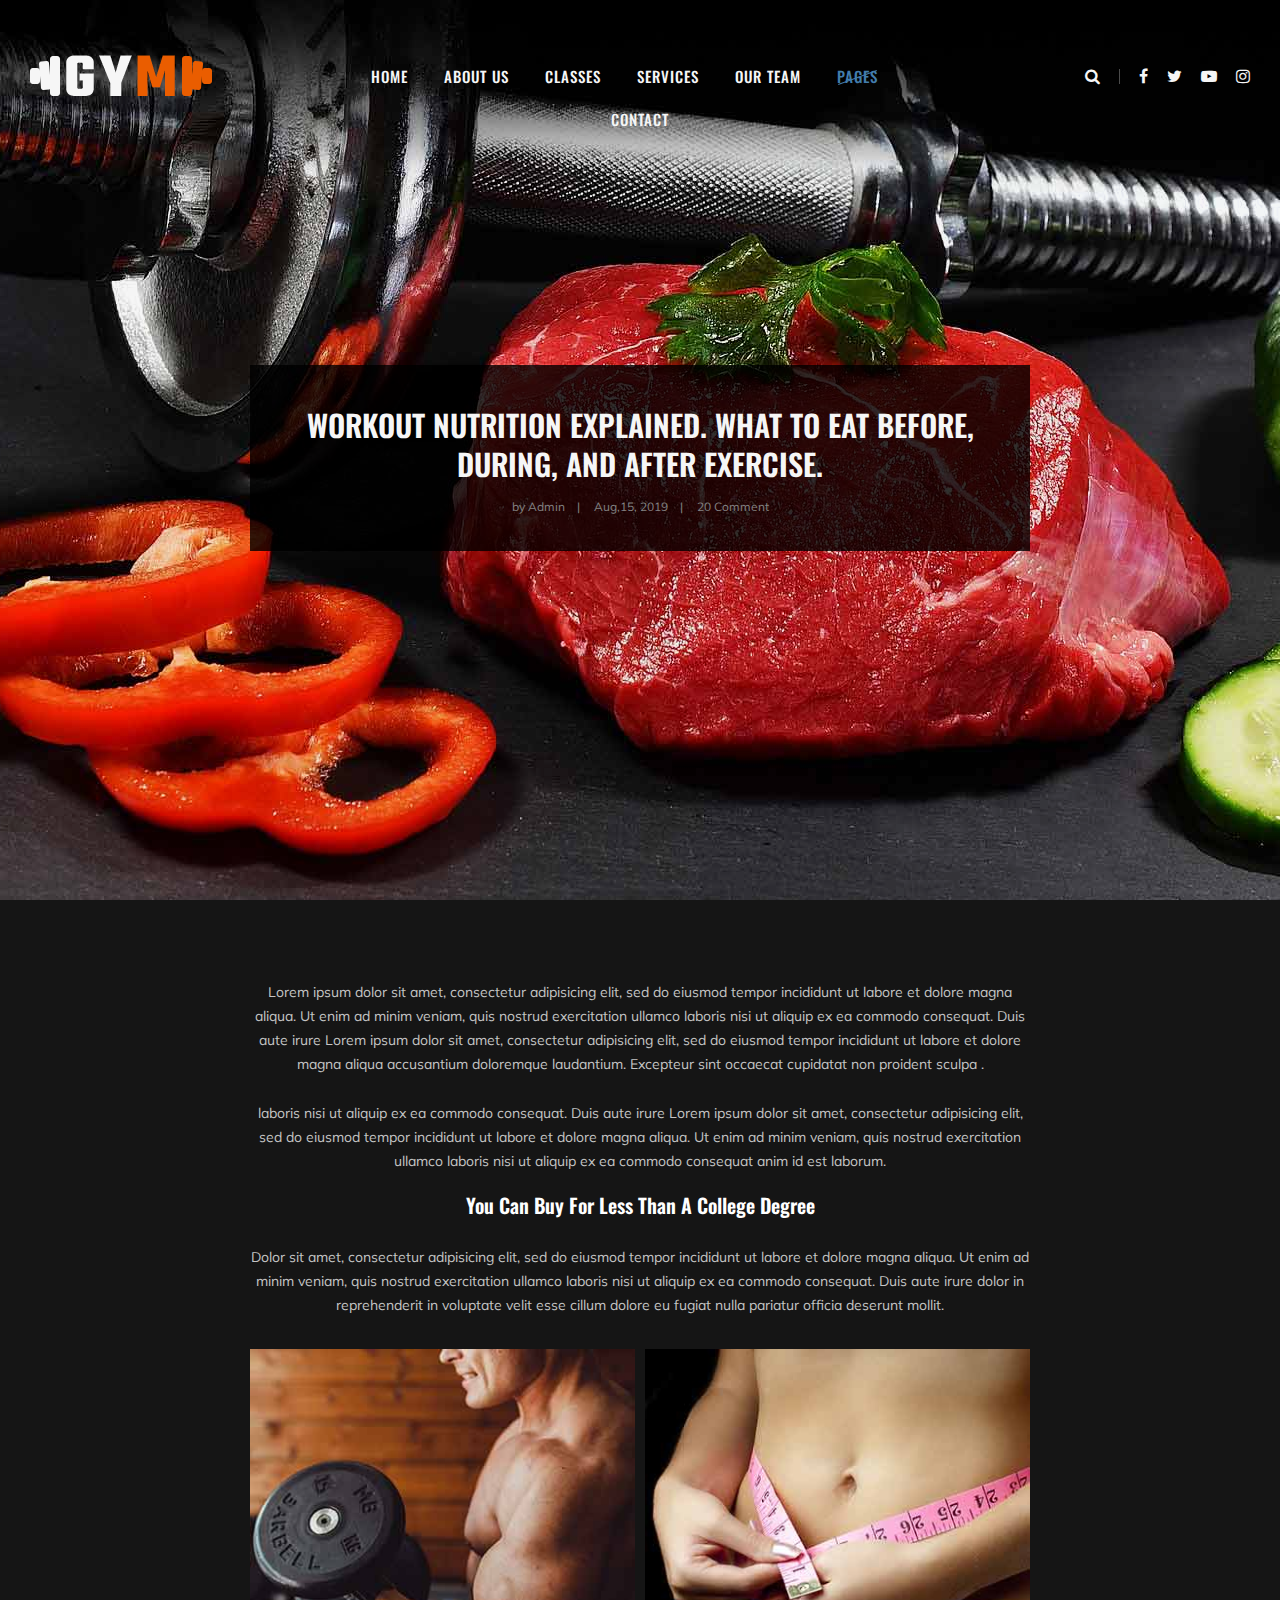
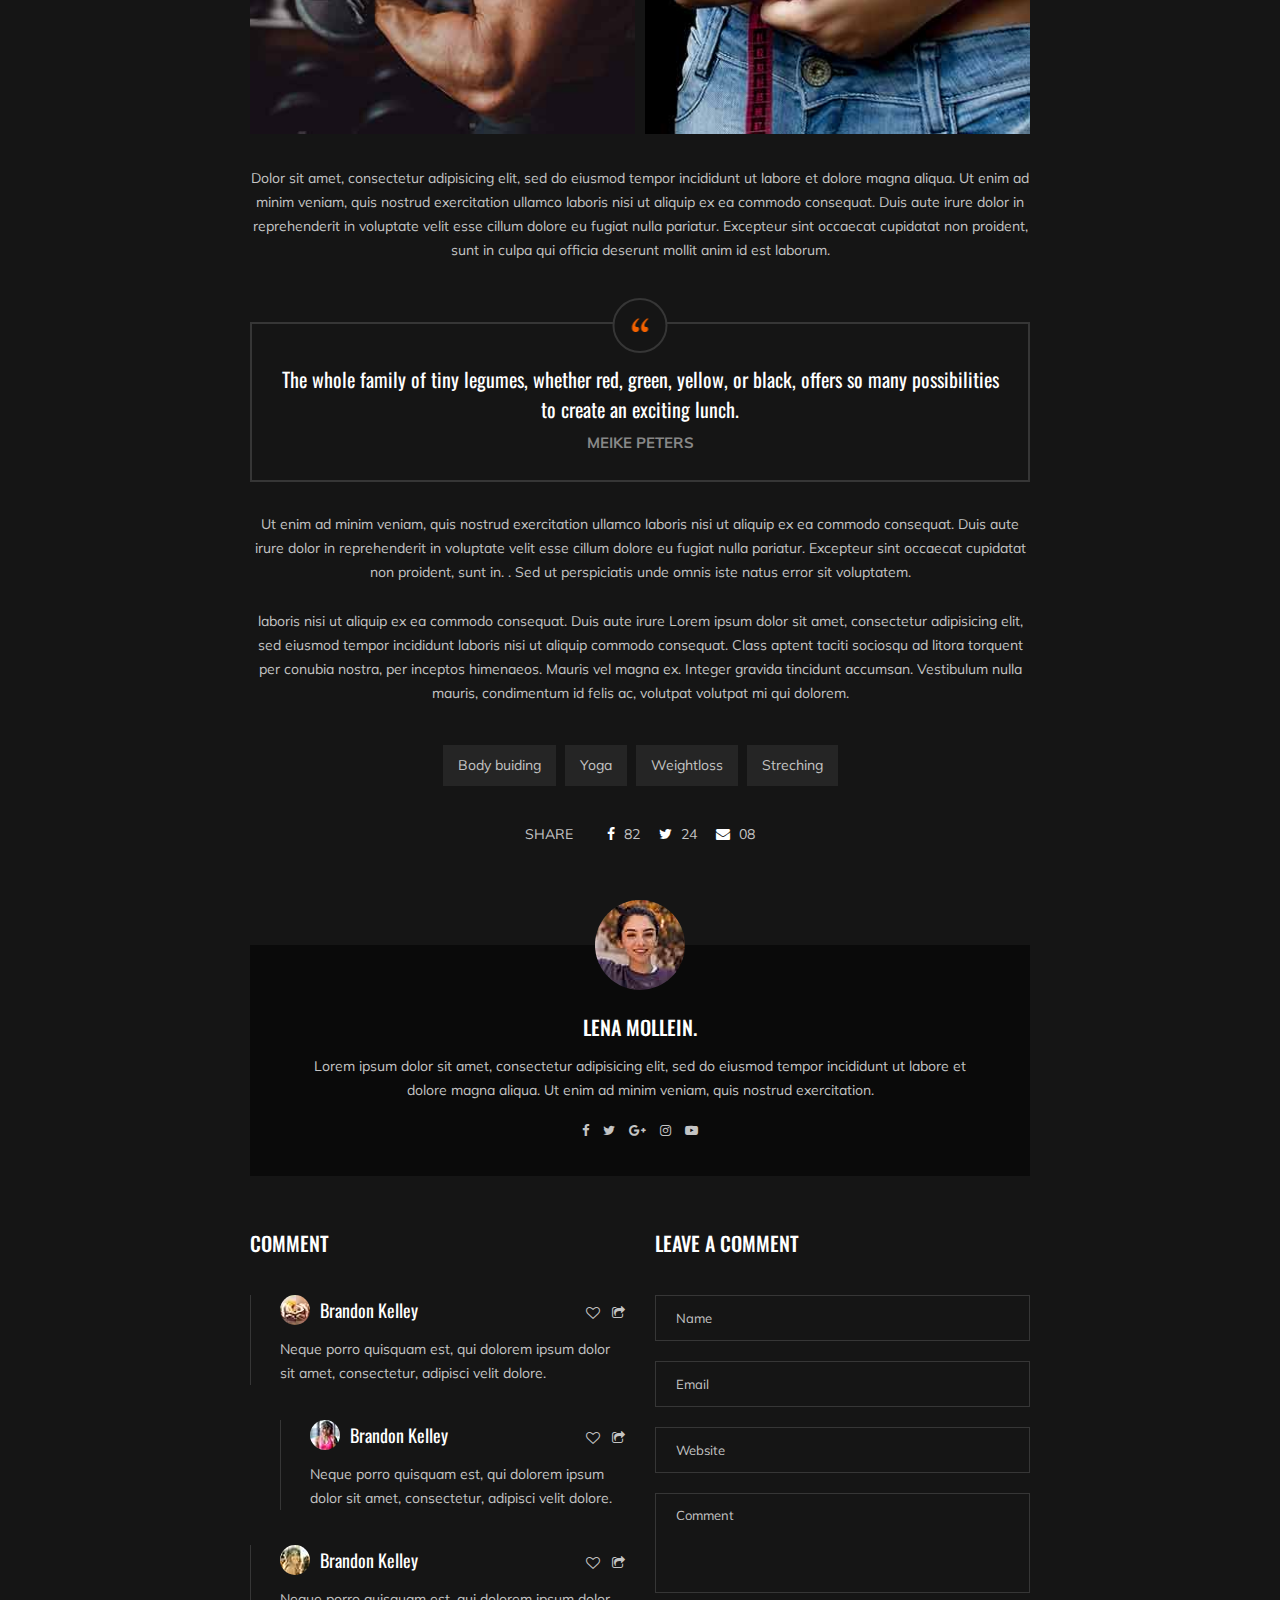
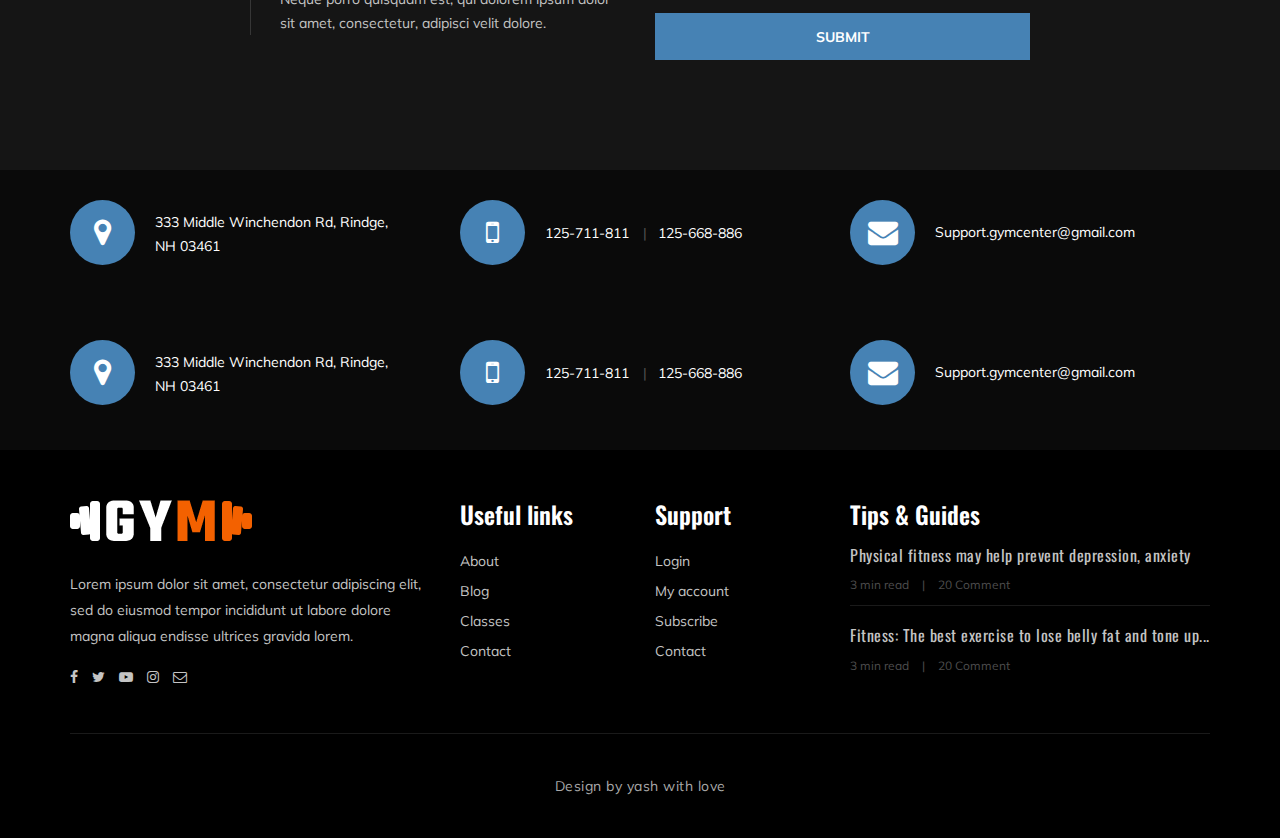
<file: gym project-1/blog-details.html>
<!DOCTYPE html>
<html lang="zxx">

<head>
    <meta charset="UTF-8">
    <meta name="description" content="Gym Template">
    <meta name="keywords" content="Gym, unica, creative, html">
    <meta name="viewport" content="width=device-width, initial-scale=1.0">
    <meta http-equiv="X-UA-Compatible" content="ie=edge">
    <title>Gym</title>

    <!-- Google Font -->
    <link href="https://fonts.googleapis.com/css?family=Muli:300,400,500,600,700,800,900&display=swap" rel="stylesheet">
    <link href="https://fonts.googleapis.com/css?family=Oswald:300,400,500,600,700&display=swap" rel="stylesheet">

    <!-- Css Styles -->
    <link rel="stylesheet" href="css/bootstrap.min.css" type="text/css">
    <link rel="stylesheet" href="css/font-awesome.min.css" type="text/css">
    <link rel="stylesheet" href="css/flaticon.css" type="text/css">
    <link rel="stylesheet" href="css/owl.carousel.min.css" type="text/css">
    <link rel="stylesheet" href="css/barfiller.css" type="text/css">
    <link rel="stylesheet" href="css/magnific-popup.css" type="text/css">
    <link rel="stylesheet" href="css/slicknav.min.css" type="text/css">
    <link rel="stylesheet" href="css/style.css" type="text/css">
</head>

<body>
    <!-- Page Preloder -->
    <div id="preloder">
        <div class="loader"></div>
    </div>

    <!-- Offcanvas Menu Section Begin -->
    <div class="offcanvas-menu-overlay"></div>
    <div class="offcanvas-menu-wrapper">
        <div class="canvas-close">
            <i class="fa fa-close"></i>
        </div>
        <div class="canvas-search search-switch">
            <i class="fa fa-search"></i>
        </div>
        <nav class="canvas-menu mobile-menu">
            <ul>
                <li><a href="./index.html">Home</a></li>
                <li><a href="./about-us.html">About Us</a></li>
                <li><a href="./class-details.html">Classes</a></li>
                <li><a href="./services.html">Services</a></li>
                <li><a href="./team.html">Our Team</a></li>
                <li><a href="#">Pages</a>
                    <ul class="dropdown">
                        <li><a href="./about-us.html">About us</a></li>
                        <li><a href="./class-timetable.html">Classes timetable</a></li>
                        <li><a href="./bmi-calculator.html">Bmi calculate</a></li>
                        <li><a href="./team.html">Our team</a></li>
                        <li><a href="./gallery.html">Gallery</a></li>
                        <li><a href="./blog.html">Our blog</a></li>
                        <li><a href="./404.html">404</a></li>
                    </ul>
                </li>
                <li><a href="./contact.html">Contact</a></li>
            </ul>
        </nav>
        <div id="mobile-menu-wrap"></div>
        <div class="canvas-social">
            <a href="#"><i class="fa fa-facebook"></i></a>
            <a href="#"><i class="fa fa-twitter"></i></a>
            <a href="#"><i class="fa fa-youtube-play"></i></a>
            <a href="#"><i class="fa fa-instagram"></i></a>
        </div>
    </div>
    <!-- Offcanvas Menu Section End -->

    <!-- Header Section Begin -->
    <header class="header-section">
        <div class="container-fluid">
            <div class="row">
                <div class="col-lg-3">
                    <div class="logo">
                        <a href="./index.html">
                            <img src="img/logo.png" alt="">
                        </a>
                    </div>
                </div>
                <div class="col-lg-6">
                    <nav class="nav-menu">
                        <ul>
                            <li><a href="./index.html">Home</a></li>
                            <li><a href="./about-us.html">About Us</a></li>
                            <li><a href="./class-details.html">Classes</a></li>
                            <li><a href="./services.html">Services</a></li>
                            <li><a href="./team.html">Our Team</a></li>
                            <li class="active"><a href="#">Pages</a>
                                <ul class="dropdown">
                                    <li><a href="./about-us.html">About us</a></li>
                                    <li><a href="./class-timetable.html">Classes timetable</a></li>
                                    <li><a href="./bmi-calculator.html">Bmi calculate</a></li>
                                    <li><a href="./team.html">Our team</a></li>
                                    <li><a href="./gallery.html">Gallery</a></li>
                                    <li><a href="./blog.html">Our blog</a></li>
                                    <li><a href="./404.html">404</a></li>
                                </ul>
                            </li>
                            <li><a href="./contact.html">Contact</a></li>
                        </ul>
                    </nav>
                </div>
                <div class="col-lg-3">
                    <div class="top-option">
                        <div class="to-search search-switch">
                            <i class="fa fa-search"></i>
                        </div>
                        <div class="to-social">
                            <a href="#"><i class="fa fa-facebook"></i></a>
                            <a href="#"><i class="fa fa-twitter"></i></a>
                            <a href="#"><i class="fa fa-youtube-play"></i></a>
                            <a href="#"><i class="fa fa-instagram"></i></a>
                        </div>
                    </div>
                </div>
            </div>
            <div class="canvas-open">
                <i class="fa fa-bars"></i>
            </div>
        </div>
    </header>
    <!-- Header End -->

    <!-- Blog Details Hero Section Begin -->
    <section class="blog-details-hero set-bg" data-setbg="img/blog/details/details-hero.jpg">
        <div class="container">
            <div class="row">
                <div class="col-lg-8 p-0 m-auto">
                    <div class="bh-text">
                        <h3>Workout nutrition explained. What to eat before, during, and after exercise.</h3>
                        <ul>
                            <li>by Admin</li>
                            <li>Aug,15, 2019</li>
                            <li>20 Comment</li>
                        </ul>
                    </div>
                </div>
            </div>
        </div>
    </section>
    <!-- Blog Details Hero Section End -->

    <!-- Blog Details Section Begin -->
    <section class="blog-details-section spad">
        <div class="container">
            <div class="row">
                <div class="col-lg-8 p-0 m-auto">
                    <div class="blog-details-text">
                        <div class="blog-details-title">
                            <p>Lorem ipsum dolor sit amet, consectetur adipisicing elit, sed do eiusmod tempor
                                incididunt ut labore et dolore magna aliqua. Ut enim ad minim veniam, quis nostrud
                                exercitation ullamco laboris nisi ut aliquip ex ea commodo consequat. Duis aute irure
                                Lorem ipsum dolor sit amet, consectetur adipisicing elit, sed do eiusmod tempor
                                incididunt ut labore et dolore magna aliqua accusantium doloremque laudantium. Excepteur
                                sint occaecat cupidatat non proident sculpa .</p>
                            <p>laboris nisi ut aliquip ex ea commodo consequat. Duis aute irure Lorem ipsum dolor sit
                                amet, consectetur adipisicing elit, sed do eiusmod tempor incididunt ut labore et dolore
                                magna aliqua. Ut enim ad minim veniam, quis nostrud exercitation ullamco laboris nisi ut
                                aliquip ex ea commodo consequat anim id est laborum.</p>
                            <h5>You Can Buy For Less Than A College Degree</h5>
                            <p>Dolor sit amet, consectetur adipisicing elit, sed do eiusmod tempor incididunt ut labore
                                et dolore magna aliqua. Ut enim ad minim veniam, quis nostrud exercitation ullamco
                                laboris nisi ut aliquip ex ea commodo consequat. Duis aute irure dolor in reprehenderit
                                in voluptate velit esse cillum dolore eu fugiat nulla pariatur officia deserunt mollit.
                            </p>
                        </div>
                        <div class="blog-details-pic">
                            <div class="blog-details-pic-item">
                                <img src="img/blog/details/details-1.jpg" alt="">
                            </div>
                            <div class="blog-details-pic-item">
                                <img src="img/blog/details/details-2.jpg" alt="">
                            </div>
                        </div>
                        <div class="blog-details-desc">
                            <p>Dolor sit amet, consectetur adipisicing elit, sed do eiusmod tempor incididunt ut labore
                                et dolore magna aliqua. Ut enim ad minim veniam, quis nostrud exercitation ullamco
                                laboris nisi ut aliquip ex ea commodo consequat. Duis aute irure dolor in reprehenderit
                                in voluptate velit esse cillum dolore eu fugiat nulla pariatur. Excepteur sint occaecat
                                cupidatat non proident, sunt in culpa qui officia deserunt mollit anim id est laborum.
                            </p>
                        </div>
                        <div class="blog-details-quote">
                            <div class="quote-icon">
                                <img src="img/blog/details/quote-left.png" alt="">
                            </div>
                            <h5>The whole family of tiny legumes, whether red, green, yellow, or black, offers so many
                                possibilities to create an exciting lunch.</h5>
                            <span>MEIKE PETERS</span>
                        </div>
                        <div class="blog-details-more-desc">
                            <p>Ut enim ad minim veniam, quis nostrud exercitation ullamco laboris nisi ut aliquip ex ea
                                commodo consequat. Duis aute irure dolor in reprehenderit in voluptate velit esse cillum
                                dolore eu fugiat nulla pariatur. Excepteur sint occaecat cupidatat non proident, sunt
                                in. . Sed ut perspiciatis unde omnis iste natus error sit voluptatem.</p>
                            <p>laboris nisi ut aliquip ex ea commodo consequat. Duis aute irure Lorem ipsum dolor sit
                                amet, consectetur adipisicing elit, sed eiusmod tempor incididunt laboris nisi ut
                                aliquip commodo consequat. Class aptent taciti sociosqu ad litora torquent per conubia
                                nostra, per inceptos himenaeos. Mauris vel magna ex. Integer gravida tincidunt accumsan.
                                Vestibulum nulla mauris, condimentum id felis ac, volutpat volutpat mi qui dolorem.</p>
                        </div>
                        <div class="blog-details-tag-share">
                            <div class="tags">
                                <a href="#">Body buiding</a>
                                <a href="#">Yoga</a>
                                <a href="#">Weightloss</a>
                                <a href="#">Streching</a>
                            </div>
                            <div class="share">
                                <span>Share</span>
                                <a href="#"><i class="fa fa-facebook"></i> 82</a>
                                <a href="#"><i class="fa fa-twitter"></i> 24</a>
                                <a href="#"><i class="fa fa-envelope"></i> 08</a>
                            </div>
                        </div>
                        <div class="blog-details-author">
                            <div class="ba-pic">
                                <img src="img/blog/details/blog-profile.jpg" alt="">
                            </div>
                            <div class="ba-text">
                                <h5>Lena Mollein.</h5>
                                <p>Lorem ipsum dolor sit amet, consectetur adipisicing elit, sed do eiusmod tempor
                                    incididunt ut labore et dolore magna aliqua. Ut enim ad minim veniam, quis nostrud
                                    exercitation.</p>
                                <div class="bp-social">
                                    <a href="#"><i class="fa fa-facebook"></i></a>
                                    <a href="#"><i class="fa fa-twitter"></i></a>
                                    <a href="#"><i class="fa fa-google-plus"></i></a>
                                    <a href="#"><i class="fa fa-instagram"></i></a>
                                    <a href="#"><i class="fa fa-youtube-play"></i></a>
                                </div>
                            </div>
                        </div>
                        <div class="row">
                            <div class="col-lg-6">
                                <div class="comment-option">
                                    <h5 class="co-title">Comment</h5>
                                    <div class="co-item">
                                        <div class="co-widget">
                                            <a href="#"><i class="fa fa-heart-o"></i></a>
                                            <a href="#"><i class="fa fa-share-square-o"></i></a>
                                        </div>
                                        <div class="co-pic">
                                            <img src="img/blog/details/comment-1.jpg" alt="">
                                            <h5>Brandon Kelley</h5>
                                        </div>
                                        <div class="co-text">
                                            <p>Neque porro quisquam est, qui dolorem ipsum dolor sit amet, consectetur,
                                                adipisci velit dolore.</p>
                                        </div>
                                    </div>
                                    <div class="co-item reply-comment">
                                        <div class="co-widget">
                                            <a href="#"><i class="fa fa-heart-o"></i></a>
                                            <a href="#"><i class="fa fa-share-square-o"></i></a>
                                        </div>
                                        <div class="co-pic">
                                            <img src="img/blog/details/comment-2.jpg" alt="">
                                            <h5>Brandon Kelley</h5>
                                        </div>
                                        <div class="co-text">
                                            <p>Neque porro quisquam est, qui dolorem ipsum dolor sit amet, consectetur,
                                                adipisci velit dolore.</p>
                                        </div>
                                    </div>
                                    <div class="co-item">
                                        <div class="co-widget">
                                            <a href="#"><i class="fa fa-heart-o"></i></a>
                                            <a href="#"><i class="fa fa-share-square-o"></i></a>
                                        </div>
                                        <div class="co-pic">
                                            <img src="img/blog/details/comment-3.jpg" alt="">
                                            <h5>Brandon Kelley</h5>
                                        </div>
                                        <div class="co-text">
                                            <p>Neque porro quisquam est, qui dolorem ipsum dolor sit amet, consectetur,
                                                adipisci velit dolore.</p>
                                        </div>
                                    </div>
                                </div>
                            </div>
                            <div class="col-lg-6">
                                <div class="leave-comment">
                                    <h5>Leave a comment</h5>
                                    <form action="#">
                                        <input type="text" placeholder="Name">
                                        <input type="text" placeholder="Email">
                                        <input type="text" placeholder="Website">
                                        <textarea placeholder="Comment"></textarea>
                                        <button type="submit">Submit</button>
                                    </form>
                                </div>
                            </div>
                        </div>
                    </div>
                </div>
            </div>
        </div>
    </section>
    <!-- Blog Details Section End -->

    <!-- Get In Touch Section Begin -->
    <div class="gettouch-section">
        <div class="container">
            <div class="row">
                <div class="col-lg-4">
                    <div class="gt-text">
                        <i class="fa fa-map-marker"></i>
                        <p>333 Middle Winchendon Rd, Rindge,<br/> NH 03461</p>
                    </div>
                </div>
                <div class="col-lg-4">
                    <div class="gt-text">
                        <i class="fa fa-mobile"></i>
                        <ul>
                            <li>125-711-811</li>
                            <li>125-668-886</li>
                        </ul>
                    </div>
                </div>
                <div class="col-lg-4">
                    <div class="gt-text email">
                        <i class="fa fa-envelope"></i>
                        <p>Support.gymcenter@gmail.com</p>
                    </div>
                </div>
            </div>
        </div>
    </div>
    <!-- Get In Touch Section End -->

    <!-- Get In Touch Section Begin -->
    <div class="gettouch-section">
        <div class="container">
            <div class="row">
                <div class="col-md-4">
                    <div class="gt-text">
                        <i class="fa fa-map-marker"></i>
                        <p>333 Middle Winchendon Rd, Rindge,<br/> NH 03461</p>
                    </div>
                </div>
                <div class="col-md-4">
                    <div class="gt-text">
                        <i class="fa fa-mobile"></i>
                        <ul>
                            <li>125-711-811</li>
                            <li>125-668-886</li>
                        </ul>
                    </div>
                </div>
                <div class="col-md-4">
                    <div class="gt-text email">
                        <i class="fa fa-envelope"></i>
                        <p>Support.gymcenter@gmail.com</p>
                    </div>
                </div>
            </div>
        </div>
    </div>
    <!-- Get In Touch Section End -->

    <!-- Footer Section Begin -->
    <section class="footer-section">
        <div class="container">
            <div class="row">
                <div class="col-lg-4">
                    <div class="fs-about">
                        <div class="fa-logo">
                            <a href="#"><img src="img/logo.png" alt=""></a>
                        </div>
                        <p>Lorem ipsum dolor sit amet, consectetur adipiscing elit, sed do eiusmod tempor incididunt ut
                            labore dolore magna aliqua endisse ultrices gravida lorem.</p>
                        <div class="fa-social">
                            <a href="#"><i class="fa fa-facebook"></i></a>
                            <a href="#"><i class="fa fa-twitter"></i></a>
                            <a href="#"><i class="fa fa-youtube-play"></i></a>
                            <a href="#"><i class="fa fa-instagram"></i></a>
                            <a href="#"><i class="fa  fa-envelope-o"></i></a>
                        </div>
                    </div>
                </div>
                <div class="col-lg-2 col-md-3 col-sm-6">
                    <div class="fs-widget">
                        <h4>Useful links</h4>
                        <ul>
                            <li><a href="#">About</a></li>
                            <li><a href="#">Blog</a></li>
                            <li><a href="#">Classes</a></li>
                            <li><a href="#">Contact</a></li>
                        </ul>
                    </div>
                </div>
                <div class="col-lg-2 col-md-3 col-sm-6">
                    <div class="fs-widget">
                        <h4>Support</h4>
                        <ul>
                            <li><a href="#">Login</a></li>
                            <li><a href="#">My account</a></li>
                            <li><a href="#">Subscribe</a></li>
                            <li><a href="#">Contact</a></li>
                        </ul>
                    </div>
                </div>
                <div class="col-lg-4 col-md-6">
                    <div class="fs-widget">
                        <h4>Tips & Guides</h4>
                        <div class="fw-recent">
                            <h6><a href="#">Physical fitness may help prevent depression, anxiety</a></h6>
                            <ul>
                                <li>3 min read</li>
                                <li>20 Comment</li>
                            </ul>
                        </div>
                        <div class="fw-recent">
                            <h6><a href="#">Fitness: The best exercise to lose belly fat and tone up...</a></h6>
                            <ul>
                                <li>3 min read</li>
                                <li>20 Comment</li>
                            </ul>
                        </div>
                    </div>
                </div>
            </div>
            <div class="row">
                <div class="col-lg-12 text-center">
                    <div class="copyright-text">
                        <!--<p>Link back to Colorlib can't be removed. Template is licensed under CC BY 3.0.
  Copyright &copy;<script>document.write(new Date().getFullYear());</script> All rights reserved | This template is made with <i class="fa fa-heart" aria-hidden="true"></i> by <a href="https://colorlib.com" target="_blank">Colorlib</a>
   Link back to Colorlib can't be removed. Template is licensed under CC BY 3.0. --></p><p>Design by yash with love</p>
                    </div>
                </div>
            </div>
        </div>
    </section>
    <!-- Footer Section End -->

    <!-- Js Plugins -->
    <script src="js/jquery-3.3.1.min.js"></script>
    <script src="js/bootstrap.min.js"></script>
    <script src="js/jquery.magnific-popup.min.js"></script>
    <script src="js/masonry.pkgd.min.js"></script>
    <script src="js/jquery.barfiller.js"></script>
    <script src="js/jquery.slicknav.js"></script>
    <script src="js/owl.carousel.min.js"></script>
    <script src="js/main.js"></script>



</body>

</html>
</file>
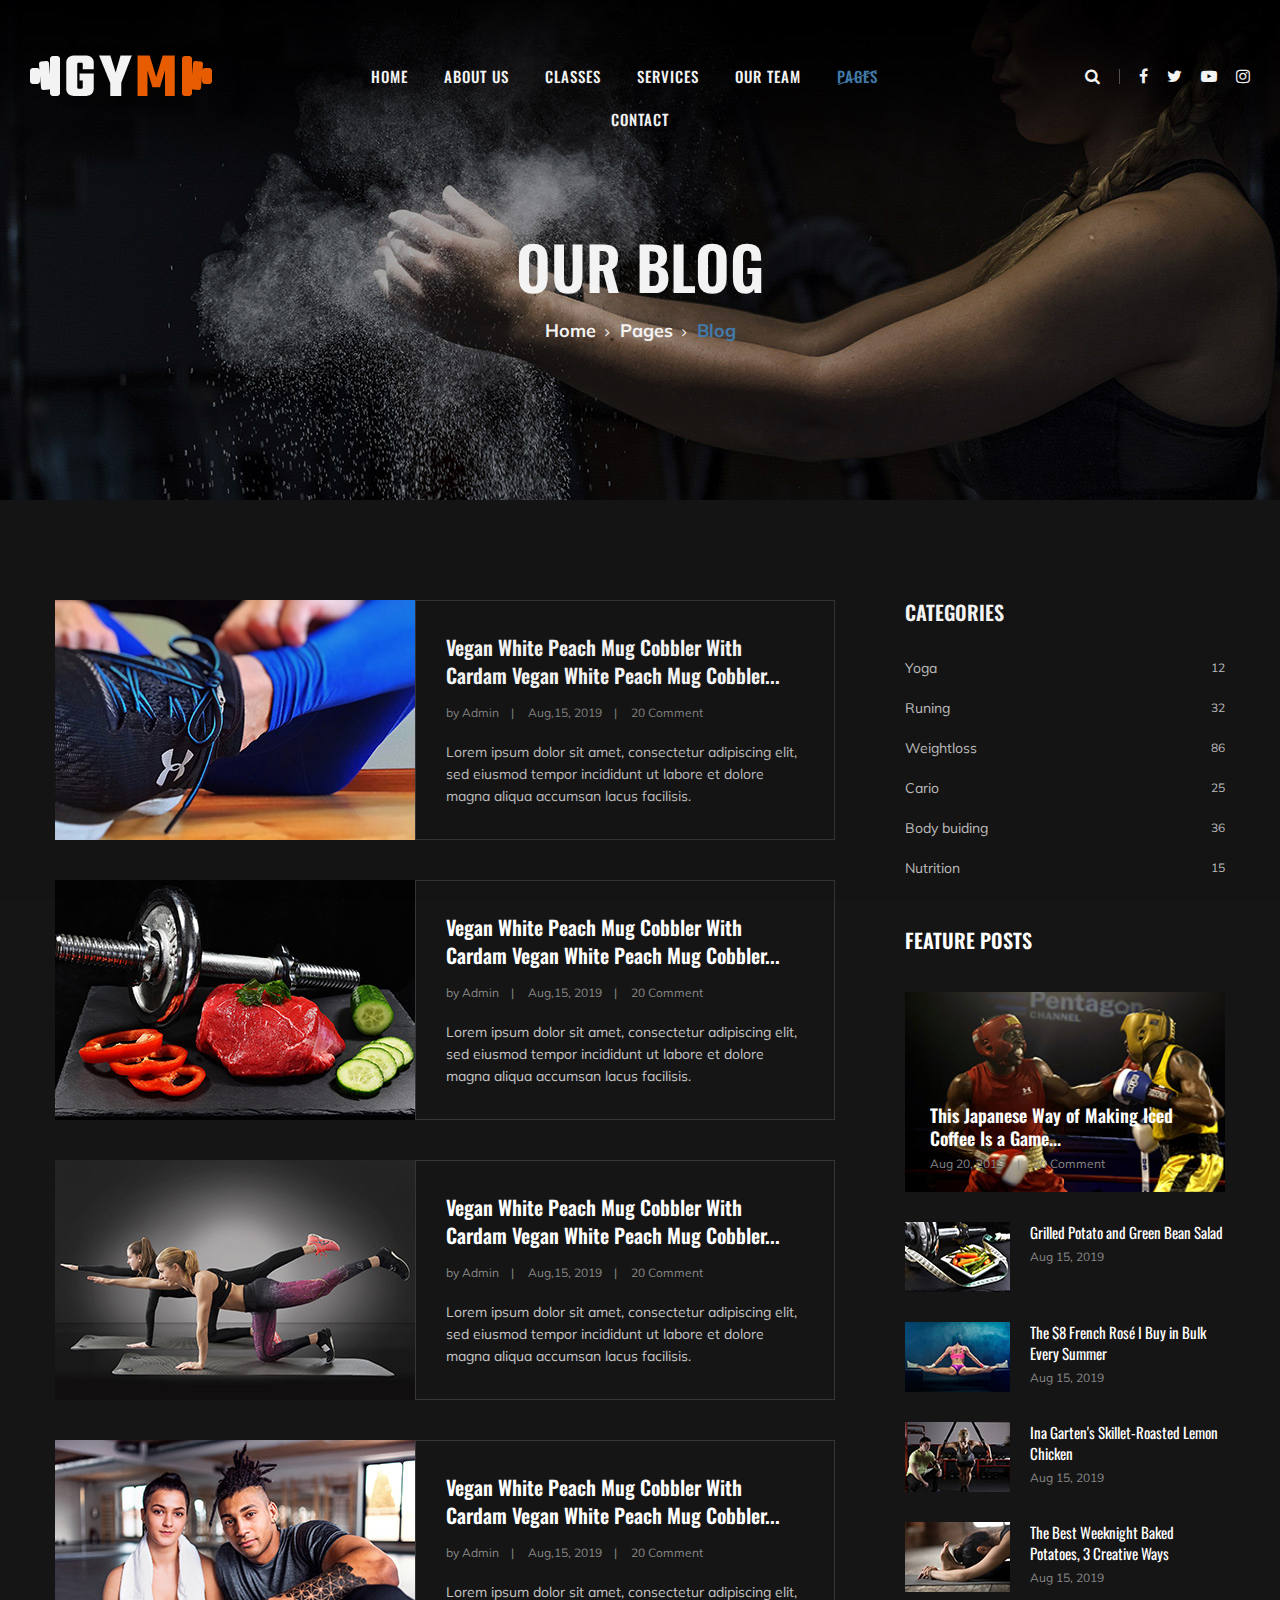
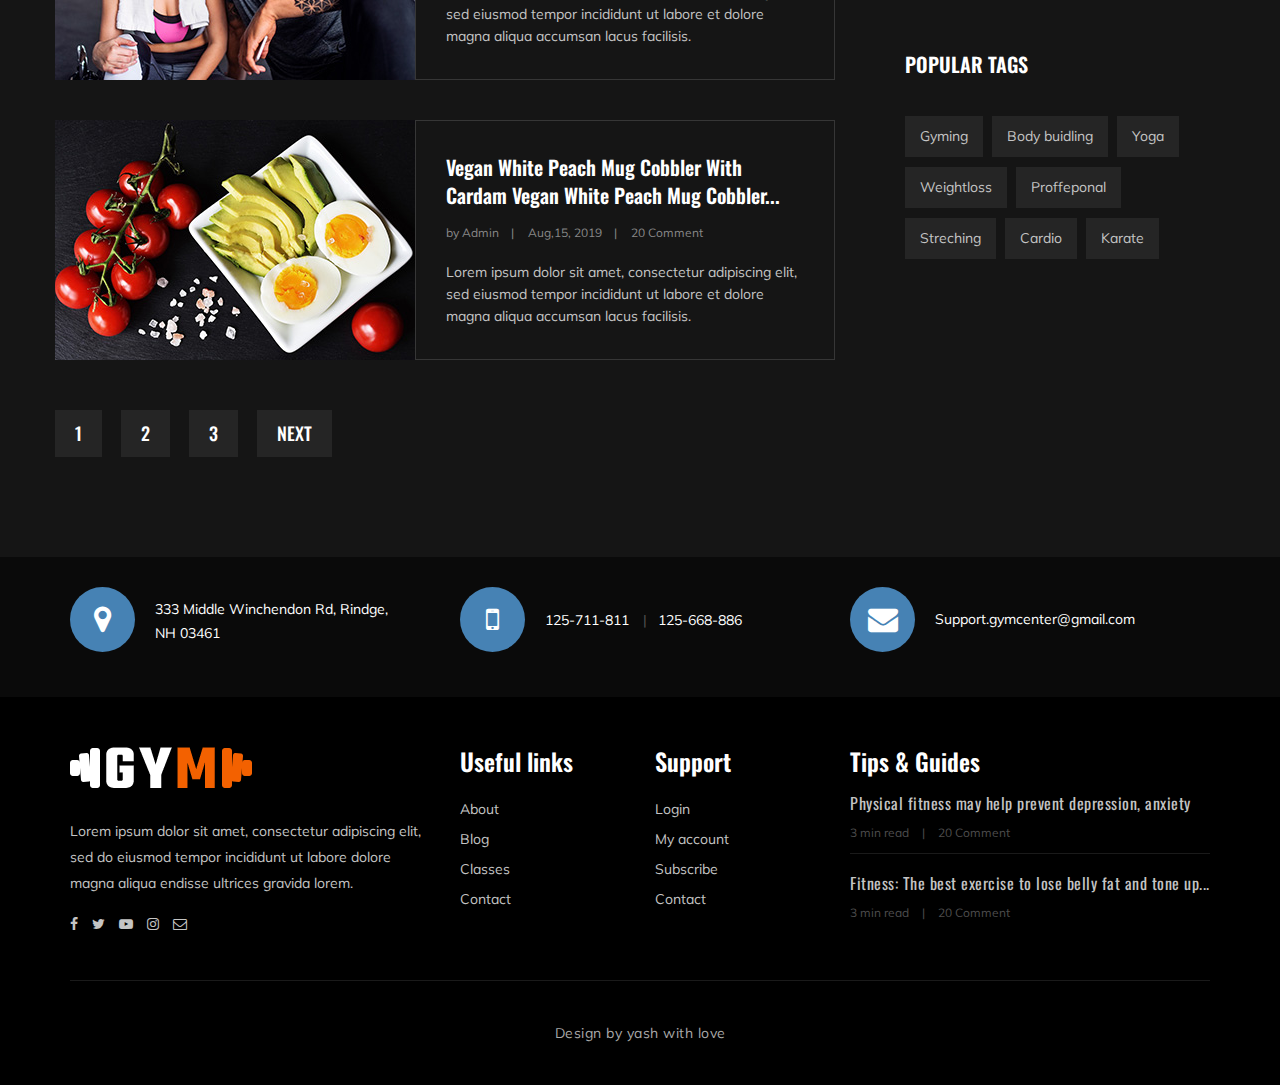
<file: gym project-1/blog.html>
<!DOCTYPE html>
<html lang="zxx">

<head>
    <meta charset="UTF-8">
    <meta name="description" content="Gym Template">
    <meta name="keywords" content="Gym, unica, creative, html">
    <meta name="viewport" content="width=device-width, initial-scale=1.0">
    <meta http-equiv="X-UA-Compatible" content="ie=edge">
    <title>Gym</title>

    <!-- Google Font -->
    <link href="https://fonts.googleapis.com/css?family=Muli:300,400,500,600,700,800,900&display=swap" rel="stylesheet">
    <link href="https://fonts.googleapis.com/css?family=Oswald:300,400,500,600,700&display=swap" rel="stylesheet">

    <!-- Css Styles -->
    <link rel="stylesheet" href="css/bootstrap.min.css" type="text/css">
    <link rel="stylesheet" href="css/font-awesome.min.css" type="text/css">
    <link rel="stylesheet" href="css/flaticon.css" type="text/css">
    <link rel="stylesheet" href="css/owl.carousel.min.css" type="text/css">
    <link rel="stylesheet" href="css/barfiller.css" type="text/css">
    <link rel="stylesheet" href="css/magnific-popup.css" type="text/css">
    <link rel="stylesheet" href="css/slicknav.min.css" type="text/css">
    <link rel="stylesheet" href="css/style.css" type="text/css">
</head>

<body>
    <!-- Page Preloder -->
    <div id="preloder">
        <div class="loader"></div>
    </div>

    <!-- Offcanvas Menu Section Begin -->
    <div class="offcanvas-menu-overlay"></div>
    <div class="offcanvas-menu-wrapper">
        <div class="canvas-close">
            <i class="fa fa-close"></i>
        </div>
        <div class="canvas-search search-switch">
            <i class="fa fa-search"></i>
        </div>
        <nav class="canvas-menu mobile-menu">
            <ul>
                <li><a href="./index.html">Home</a></li>
                <li><a href="./about-us.html">About Us</a></li>
                <li><a href="./class-details.html">Classes</a></li>
                <li><a href="./services.html">Services</a></li>
                <li><a href="./team.html">Our Team</a></li>
                <li><a href="#">Pages</a>
                    <ul class="dropdown">
                        <li><a href="./about-us.html">About us</a></li>
                        <li><a href="./class-timetable.html">Classes timetable</a></li>
                        <li><a href="./bmi-calculator.html">Bmi calculate</a></li>
                        <li><a href="./team.html">Our team</a></li>
                        <li><a href="./gallery.html">Gallery</a></li>
                        <li><a href="./blog.html">Our blog</a></li>
                        <li><a href="./404.html">404</a></li>
                    </ul>
                </li>
                <li><a href="./contact.html">Contact</a></li>
            </ul>
        </nav>
        <div id="mobile-menu-wrap"></div>
        <div class="canvas-social">
            <a href="#"><i class="fa fa-facebook"></i></a>
            <a href="#"><i class="fa fa-twitter"></i></a>
            <a href="#"><i class="fa fa-youtube-play"></i></a>
            <a href="#"><i class="fa fa-instagram"></i></a>
        </div>
    </div>
    <!-- Offcanvas Menu Section End -->

    <!-- Header Section Begin -->
    <header class="header-section">
        <div class="container-fluid">
            <div class="row">
                <div class="col-lg-3">
                    <div class="logo">
                        <a href="./index.html">
                            <img src="img/logo.png" alt="">
                        </a>
                    </div>
                </div>
                <div class="col-lg-6">
                    <nav class="nav-menu">
                        <ul>
                            <li><a href="./index.html">Home</a></li>
                            <li><a href="./about-us.html">About Us</a></li>
                            <li><a href="./class-details.html">Classes</a></li>
                            <li><a href="./services.html">Services</a></li>
                            <li><a href="./team.html">Our Team</a></li>
                            <li class="active"><a href="#">Pages</a>
                                <ul class="dropdown">
                                    <li><a href="./about-us.html">About us</a></li>
                                    <li><a href="./class-timetable.html">Classes timetable</a></li>
                                    <li><a href="./bmi-calculator.html">Bmi calculate</a></li>
                                    <li><a href="./team.html">Our team</a></li>
                                    <li><a href="./gallery.html">Gallery</a></li>
                                    <li><a href="./blog.html">Our blog</a></li>
                                    <li><a href="./404.html">404</a></li>
                                </ul>
                            </li>
                            <li><a href="./contact.html">Contact</a></li>
                        </ul>
                    </nav>
                </div>
                <div class="col-lg-3">
                    <div class="top-option">
                        <div class="to-search search-switch">
                            <i class="fa fa-search"></i>
                        </div>
                        <div class="to-social">
                            <a href="#"><i class="fa fa-facebook"></i></a>
                            <a href="#"><i class="fa fa-twitter"></i></a>
                            <a href="#"><i class="fa fa-youtube-play"></i></a>
                            <a href="#"><i class="fa fa-instagram"></i></a>
                        </div>
                    </div>
                </div>
            </div>
            <div class="canvas-open">
                <i class="fa fa-bars"></i>
            </div>
        </div>
    </header>
    <!-- Header End -->

    <!-- Breadcrumb Section Begin -->
    <section class="breadcrumb-section set-bg" data-setbg="img/breadcrumb-bg.jpg">
        <div class="container">
            <div class="row">
                <div class="col-lg-12 text-center">
                    <div class="breadcrumb-text">
                        <h2>Our Blog</h2>
                        <div class="bt-option">
                            <a href="./index.html">Home</a>
                            <a href="#">Pages</a>
                            <span>Blog</span>
                        </div>
                    </div>
                </div>
            </div>
        </div>
    </section>
    <!-- Breadcrumb Section End -->

    <!-- Blog Section Begin -->
    <section class="blog-section spad">
        <div class="container">
            <div class="row">
                <div class="col-lg-8 p-0">
                    <div class="blog-item">
                        <div class="bi-pic">
                            <img src="img/blog/blog-1.jpg" alt="">
                        </div>
                        <div class="bi-text">
                            <h5><a href="./blog-details.html">Vegan White Peach Mug Cobbler With Cardam Vegan White Peach Mug
                                    Cobbler...</a></h5>
                            <ul>
                                <li>by Admin</li>
                                <li>Aug,15, 2019</li>
                                <li>20 Comment</li>
                            </ul>
                            <p>Lorem ipsum dolor sit amet, consectetur adipiscing elit, sed eiusmod tempor incididunt ut
                                labore et dolore magna aliqua accumsan lacus facilisis.</p>
                        </div>
                    </div>
                    <div class="blog-item">
                        <div class="bi-pic">
                            <img src="img/blog/blog-2.jpg" alt="">
                        </div>
                        <div class="bi-text">
                            <h5><a href="./blog-details.html">Vegan White Peach Mug Cobbler With Cardam Vegan White Peach Mug
                                    Cobbler...</a></h5>
                            <ul>
                                <li>by Admin</li>
                                <li>Aug,15, 2019</li>
                                <li>20 Comment</li>
                            </ul>
                            <p>Lorem ipsum dolor sit amet, consectetur adipiscing elit, sed eiusmod tempor incididunt ut
                                labore et dolore magna aliqua accumsan lacus facilisis.</p>
                        </div>
                    </div>
                    <div class="blog-item">
                        <div class="bi-pic">
                            <img src="img/blog/blog-3.jpg" alt="">
                        </div>
                        <div class="bi-text">
                            <h5><a href="./blog-details.html">Vegan White Peach Mug Cobbler With Cardam Vegan White Peach Mug
                                    Cobbler...</a></h5>
                            <ul>
                                <li>by Admin</li>
                                <li>Aug,15, 2019</li>
                                <li>20 Comment</li>
                            </ul>
                            <p>Lorem ipsum dolor sit amet, consectetur adipiscing elit, sed eiusmod tempor incididunt ut
                                labore et dolore magna aliqua accumsan lacus facilisis.</p>
                        </div>
                    </div>
                    <div class="blog-item">
                        <div class="bi-pic">
                            <img src="img/blog/blog-4.jpg" alt="">
                        </div>
                        <div class="bi-text">
                            <h5><a href="./blog-details.html">Vegan White Peach Mug Cobbler With Cardam Vegan White Peach Mug
                                    Cobbler...</a></h5>
                            <ul>
                                <li>by Admin</li>
                                <li>Aug,15, 2019</li>
                                <li>20 Comment</li>
                            </ul>
                            <p>Lorem ipsum dolor sit amet, consectetur adipiscing elit, sed eiusmod tempor incididunt ut
                                labore et dolore magna aliqua accumsan lacus facilisis.</p>
                        </div>
                    </div>
                    <div class="blog-item">
                        <div class="bi-pic">
                            <img src="img/blog/blog-5.jpg" alt="">
                        </div>
                        <div class="bi-text">
                            <h5><a href="./blog-details.html">Vegan White Peach Mug Cobbler With Cardam Vegan White Peach Mug
                                    Cobbler...</a></h5>
                            <ul>
                                <li>by Admin</li>
                                <li>Aug,15, 2019</li>
                                <li>20 Comment</li>
                            </ul>
                            <p>Lorem ipsum dolor sit amet, consectetur adipiscing elit, sed eiusmod tempor incididunt ut
                                labore et dolore magna aliqua accumsan lacus facilisis.</p>
                        </div>
                    </div>
                    <div class="blog-pagination">
                        <a href="#">1</a>
                        <a href="#">2</a>
                        <a href="#">3</a>
                        <a href="#">Next</a>
                    </div>
                </div>
                <div class="col-lg-4 col-md-8 p-0">
                    <div class="sidebar-option">
                        <div class="so-categories">
                            <h5 class="title">Categories</h5>
                            <ul>
                                <li><a href="#">Yoga <span>12</span></a></li>
                                <li><a href="#">Runing <span>32</span></a></li>
                                <li><a href="#">Weightloss <span>86</span></a></li>
                                <li><a href="#">Cario <span>25</span></a></li>
                                <li><a href="#">Body buiding <span>36</span></a></li>
                                <li><a href="#">Nutrition <span>15</span></a></li>
                            </ul>
                        </div>
                        <div class="so-latest">
                            <h5 class="title">Feature posts</h5>
                            <div class="latest-large set-bg" data-setbg="img/letest-blog/latest-1.jpg">
                                <div class="ll-text">
                                    <h5><a href="./blog-details.html">This Japanese Way of Making Iced Coffee Is a Game...</a></h5>
                                    <ul>
                                        <li>Aug 20, 2019</li>
                                        <li>20 Comment</li>
                                    </ul>
                                </div>
                            </div>
                            <div class="latest-item">
                                <div class="li-pic">
                                    <img src="img/letest-blog/latest-2.jpg" alt="">
                                </div>
                                <div class="li-text">
                                    <h6><a href="./blog-details.html">Grilled Potato and Green Bean Salad</a></h6>
                                    <span class="li-time">Aug 15, 2019</span>
                                </div>
                            </div>
                            <div class="latest-item">
                                <div class="li-pic">
                                    <img src="img/letest-blog/latest-3.jpg" alt="">
                                </div>
                                <div class="li-text">
                                    <h6><a href="./blog-details.html">The $8 French Rosé I Buy in Bulk Every Summer</a></h6>
                                    <span class="li-time">Aug 15, 2019</span>
                                </div>
                            </div>
                            <div class="latest-item">
                                <div class="li-pic">
                                    <img src="img/letest-blog/latest-4.jpg" alt="">
                                </div>
                                <div class="li-text">
                                    <h6><a href="./blog-details.html">Ina Garten's Skillet-Roasted Lemon Chicken</a></h6>
                                    <span class="li-time">Aug 15, 2019</span>
                                </div>
                            </div>
                            <div class="latest-item">
                                <div class="li-pic">
                                    <img src="img/letest-blog/latest-5.jpg" alt="">
                                </div>
                                <div class="li-text">
                                    <h6><a href="./blog-details.html">The Best Weeknight Baked Potatoes, 3 Creative Ways</a></h6>
                                    <span class="li-time">Aug 15, 2019</span>
                                </div>
                            </div>
                        </div>
                        <div class="so-tags">
                            <h5 class="title">Popular tags</h5>
                            <a href="#">Gyming</a>
                            <a href="#">Body buidling</a>
                            <a href="#">Yoga</a>
                            <a href="#">Weightloss</a>
                            <a href="#">Proffeponal</a>
                            <a href="#">Streching</a>
                            <a href="#">Cardio</a>
                            <a href="#">Karate</a>
                        </div>
                    </div>
                </div>
            </div>
        </div>
    </section>
    <!-- Blog Section End -->

    <!-- Get In Touch Section Begin -->
    <div class="gettouch-section">
        <div class="container">
            <div class="row">
                <div class="col-md-4">
                    <div class="gt-text">
                        <i class="fa fa-map-marker"></i>
                        <p>333 Middle Winchendon Rd, Rindge,<br/> NH 03461</p>
                    </div>
                </div>
                <div class="col-md-4">
                    <div class="gt-text">
                        <i class="fa fa-mobile"></i>
                        <ul>
                            <li>125-711-811</li>
                            <li>125-668-886</li>
                        </ul>
                    </div>
                </div>
                <div class="col-md-4">
                    <div class="gt-text email">
                        <i class="fa fa-envelope"></i>
                        <p>Support.gymcenter@gmail.com</p>
                    </div>
                </div>
            </div>
        </div>
    </div>
    <!-- Get In Touch Section End -->

    <!-- Footer Section Begin -->
    <section class="footer-section">
        <div class="container">
            <div class="row">
                <div class="col-lg-4">
                    <div class="fs-about">
                        <div class="fa-logo">
                            <a href="#"><img src="img/logo.png" alt=""></a>
                        </div>
                        <p>Lorem ipsum dolor sit amet, consectetur adipiscing elit, sed do eiusmod tempor incididunt ut
                            labore dolore magna aliqua endisse ultrices gravida lorem.</p>
                        <div class="fa-social">
                            <a href="#"><i class="fa fa-facebook"></i></a>
                            <a href="#"><i class="fa fa-twitter"></i></a>
                            <a href="#"><i class="fa fa-youtube-play"></i></a>
                            <a href="#"><i class="fa fa-instagram"></i></a>
                            <a href="#"><i class="fa  fa-envelope-o"></i></a>
                        </div>
                    </div>
                </div>
                <div class="col-lg-2 col-md-3 col-sm-6">
                    <div class="fs-widget">
                        <h4>Useful links</h4>
                        <ul>
                            <li><a href="#">About</a></li>
                            <li><a href="#">Blog</a></li>
                            <li><a href="#">Classes</a></li>
                            <li><a href="#">Contact</a></li>
                        </ul>
                    </div>
                </div>
                <div class="col-lg-2 col-md-3 col-sm-6">
                    <div class="fs-widget">
                        <h4>Support</h4>
                        <ul>
                            <li><a href="#">Login</a></li>
                            <li><a href="#">My account</a></li>
                            <li><a href="#">Subscribe</a></li>
                            <li><a href="#">Contact</a></li>
                        </ul>
                    </div>
                </div>
                <div class="col-lg-4 col-md-6">
                    <div class="fs-widget">
                        <h4>Tips & Guides</h4>
                        <div class="fw-recent">
                            <h6><a href="./blog-details.html">Physical fitness may help prevent depression, anxiety</a></h6>
                            <ul>
                                <li>3 min read</li>
                                <li>20 Comment</li>
                            </ul>
                        </div>
                        <div class="fw-recent">
                            <h6><a href="./blog-details.html">Fitness: The best exercise to lose belly fat and tone up...</a></h6>
                            <ul>
                                <li>3 min read</li>
                                <li>20 Comment</li>
                            </ul>
                        </div>
                    </div>
                </div>
            </div>
            <div class="row">
                <div class="col-lg-12 text-center">
                    <div class="copyright-text">
                        <!--<p>Link back to Colorlib can't be removed. Template is licensed under CC BY 3.0.
  Copyright &copy;<script>document.write(new Date().getFullYear());</script> All rights reserved | This template is made with <i class="fa fa-heart" aria-hidden="true"></i> by <a href="https://colorlib.com" target="_blank">Colorlib</a>
   Link back to Colorlib can't be removed. Template is licensed under CC BY 3.0. --></p><p>Design by yash with love</p>
                    </div>
                </div>
            </div>
        </div>
    </section>
    <!-- Footer Section End -->

    <!-- Search model Begin -->
    <div class="search-model">
        <div class="h-100 d-flex align-items-center justify-content-center">
            <div class="search-close-switch">+</div>
            <form class="search-model-form">
                <input type="text" id="search-input" placeholder="Search here.....">
            </form>
        </div>
    </div>
    <!-- Search model end -->

    <!-- Js Plugins -->
    <script src="js/jquery-3.3.1.min.js"></script>
    <script src="js/bootstrap.min.js"></script>
    <script src="js/jquery.magnific-popup.min.js"></script>
    <script src="js/masonry.pkgd.min.js"></script>
    <script src="js/jquery.barfiller.js"></script>
    <script src="js/jquery.slicknav.js"></script>
    <script src="js/owl.carousel.min.js"></script>
    <script src="js/main.js"></script>



</body>

</html>
</file>
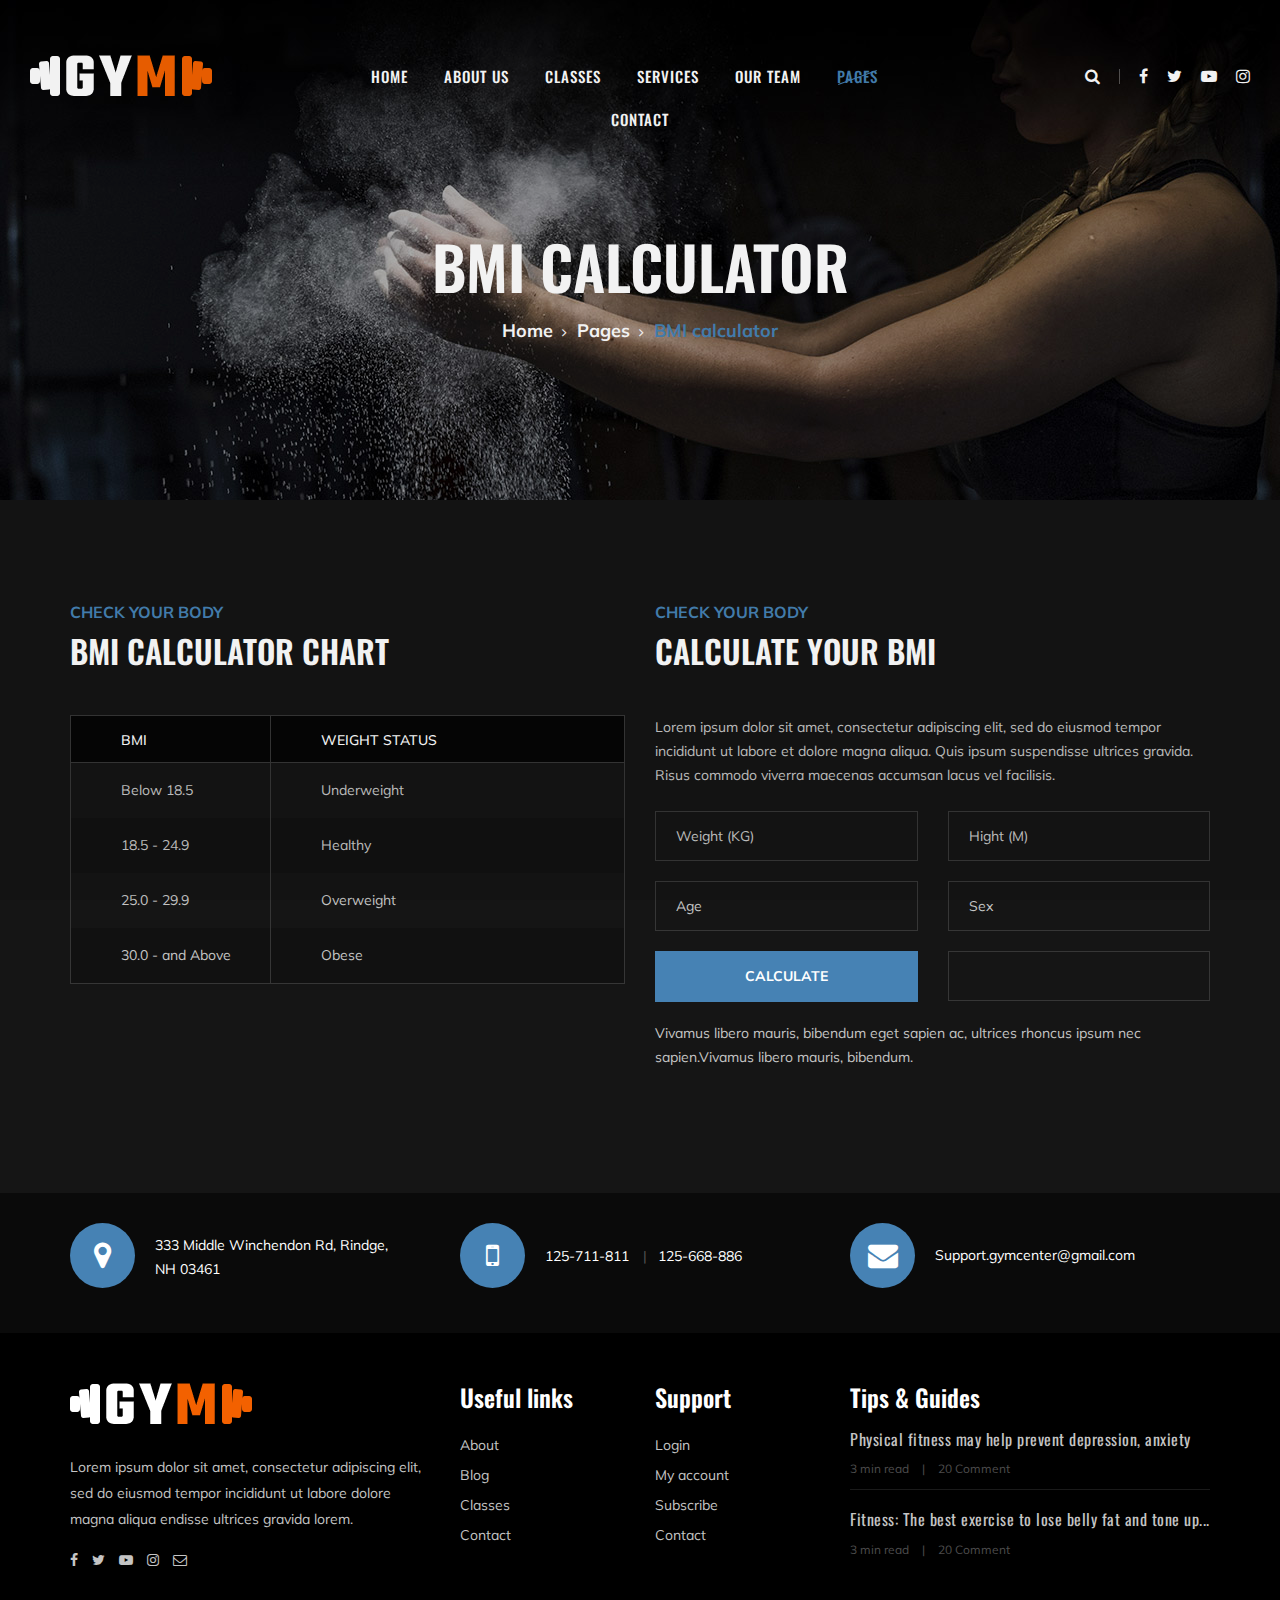
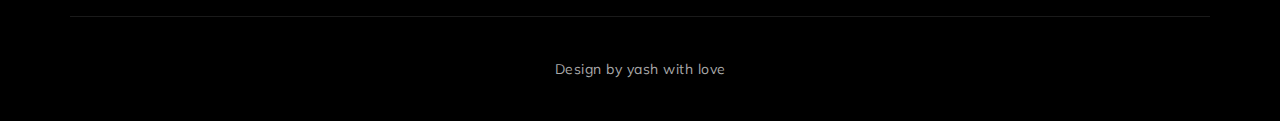
<file: gym project-1/bmi-calculator.html>
<!DOCTYPE html>
<html lang="zxx">

<head>
    <meta charset="UTF-8">
    <meta name="description" content="Gym Template">
    <meta name="keywords" content="Gym, unica, creative, html">
    <meta name="viewport" content="width=device-width, initial-scale=1.0">
    <meta http-equiv="X-UA-Compatible" content="ie=edge">
    <title>Gym</title>

    <!-- Google Font -->
    <link href="https://fonts.googleapis.com/css?family=Muli:300,400,500,600,700,800,900&display=swap" rel="stylesheet">
    <link href="https://fonts.googleapis.com/css?family=Oswald:300,400,500,600,700&display=swap" rel="stylesheet">

    <!-- Css Styles -->
    <link rel="stylesheet" href="css/bootstrap.min.css" type="text/css">
    <link rel="stylesheet" href="css/font-awesome.min.css" type="text/css">
    <link rel="stylesheet" href="css/flaticon.css" type="text/css">
    <link rel="stylesheet" href="css/owl.carousel.min.css" type="text/css">
    <link rel="stylesheet" href="css/barfiller.css" type="text/css">
    <link rel="stylesheet" href="css/magnific-popup.css" type="text/css">
    <link rel="stylesheet" href="css/slicknav.min.css" type="text/css">
    <link rel="stylesheet" href="css/style.css" type="text/css">
</head>

<body>
    <!-- Page Preloder -->
    <div id="preloder">
        <div class="loader"></div>
    </div>

    <!-- Offcanvas Menu Section Begin -->
    <div class="offcanvas-menu-overlay"></div>
    <div class="offcanvas-menu-wrapper">
        <div class="canvas-close">
            <i class="fa fa-close"></i>
        </div>
        <div class="canvas-search search-switch">
            <i class="fa fa-search"></i>
        </div>
        <nav class="canvas-menu mobile-menu">
            <ul>
                <li><a href="./index.html">Home</a></li>
                <li><a href="./about-us.html">About Us</a></li>
                <li><a href="./class-details.html">Classes</a></li>
                <li><a href="./services.html">Services</a></li>
                <li><a href="./team.html">Our Team</a></li>
                <li><a href="#">Pages</a>
                    <ul class="dropdown">
                        <li><a href="./about-us.html">About us</a></li>
                        <li><a href="./class-timetable.html">Classes timetable</a></li>
                        <li><a href="./bmi-calculator.html">Bmi calculate</a></li>
                        <li><a href="./team.html">Our team</a></li>
                        <li><a href="./gallery.html">Gallery</a></li>
                        <li><a href="./blog.html">Our blog</a></li>
                        <li><a href="./404.html">404</a></li>
                    </ul>
                </li>
                <li><a href="./contact.html">Contact</a></li>
            </ul>
        </nav>
        <div id="mobile-menu-wrap"></div>
        <div class="canvas-social">
            <a href="#"><i class="fa fa-facebook"></i></a>
            <a href="#"><i class="fa fa-twitter"></i></a>
            <a href="#"><i class="fa fa-youtube-play"></i></a>
            <a href="#"><i class="fa fa-instagram"></i></a>
        </div>
    </div>
    <!-- Offcanvas Menu Section End -->

    <!-- Header Section Begin -->
    <header class="header-section">
        <div class="container-fluid">
            <div class="row">
                <div class="col-lg-3">
                    <div class="logo">
                        <a href="./index.html">
                            <img src="img/logo.png" alt="">
                        </a>
                    </div>
                </div>
                <div class="col-lg-6">
                    <nav class="nav-menu">
                        <ul>
                            <li><a href="./index.html">Home</a></li>
                            <li><a href="./about-us.html">About Us</a></li>
                            <li><a href="./class-details.html">Classes</a></li>
                            <li><a href="./services.html">Services</a></li>
                            <li><a href="./team.html">Our Team</a></li>
                            <li class="active"><a href="#">Pages</a>
                                <ul class="dropdown">
                                    <li><a href="./about-us.html">About us</a></li>
                                    <li><a href="./class-timetable.html">Classes timetable</a></li>
                                    <li><a href="./bmi-calculator.html">Bmi calculate</a></li>
                                    <li><a href="./team.html">Our team</a></li>
                                    <li><a href="./gallery.html">Gallery</a></li>
                                    <li><a href="./blog.html">Our blog</a></li>
                                    <li><a href="./404.html">404</a></li>
                                </ul>
                            </li>
                            <li><a href="./contact.html">Contact</a></li>
                        </ul>
                    </nav>
                </div>
                <div class="col-lg-3">
                    <div class="top-option">
                        <div class="to-search search-switch">
                            <i class="fa fa-search"></i>
                        </div>
                        <div class="to-social">
                            <a href="#"><i class="fa fa-facebook"></i></a>
                            <a href="#"><i class="fa fa-twitter"></i></a>
                            <a href="#"><i class="fa fa-youtube-play"></i></a>
                            <a href="#"><i class="fa fa-instagram"></i></a>
                        </div>
                    </div>
                </div>
            </div>
            <div class="canvas-open">
                <i class="fa fa-bars"></i>
            </div>
        </div>
    </header>
    <!-- Header End -->

    <!-- Breadcrumb Section Begin -->
    <section class="breadcrumb-section set-bg" data-setbg="img/breadcrumb-bg.jpg">
        <div class="container">
            <div class="row">
                <div class="col-lg-12 text-center">
                    <div class="breadcrumb-text">
                        <h2>BMI calculator</h2>
                        <div class="bt-option">
                            <a href="./index.html">Home</a>
                            <a href="#">Pages</a>
                            <span>BMI calculator</span>
                        </div>
                    </div>
                </div>
            </div>
        </div>
    </section>
    <!-- Breadcrumb Section End -->

    <!-- BMI Calculator Section Begin -->
    <section class="bmi-calculator-section spad">
        <div class="container">
            <div class="row">
                <div class="col-lg-6">
                    <div class="section-title chart-title">
                        <span>check your body</span>
                        <h2>BMI CALCULATOR CHART</h2>
                    </div>
                    <div class="chart-table">
                        <table>
                            <thead>
                                <tr>
                                    <th>Bmi</th>
                                    <th>WEIGHT STATUS</th>
                                </tr>
                            </thead>
                            <tbody>
                                <tr>
                                    <td class="point">Below 18.5</td>
                                    <td>Underweight</td>
                                </tr>
                                <tr>
                                    <td class="point">18.5 - 24.9</td>
                                    <td>Healthy</td>
                                </tr>
                                <tr>
                                    <td class="point">25.0 - 29.9</td>
                                    <td>Overweight</td>
                                </tr>
                                <tr>
                                    <td class="point">30.0 - and Above</td>
                                    <td>Obese</td>
                                </tr>
                            </tbody>
                        </table>
                    </div>
                </div>
                <div class="col-lg-6">
                    <div class="section-title chart-calculate-title">
                        <span>check your body</span>
                        <h2>CALCULATE YOUR BMI</h2>
                    </div>
                    <div class="chart-calculate-form">
                        <p>Lorem ipsum dolor sit amet, consectetur adipiscing elit, sed do eiusmod tempor incididunt ut
                            labore et dolore magna aliqua. Quis ipsum suspendisse ultrices gravida. Risus commodo
                            viverra maecenas accumsan lacus vel facilisis.</p>
                        <!-- <form action="#">
                            <div class="row">
                                <div class="col-sm-6">
                                    <input type="text" placeholder="Height / cm">
                                </div>
                                <div class="col-sm-6">
                                    <input type="text" placeholder="Weight / kg">
                                </div>
                                <div class="col-sm-6">
                                    <input type="text" placeholder="Age">
                                </div>
                                <div class="col-sm-6">
                                    <input type="text" placeholder="Sex">
                                </div>
                                <div class="col-lg-12">
                                    <button type="submit">Calculate</button>
                                </div>
                                <div class="col-lg-12">
                                    <input type="text" id="bmi-result" readonly>
                                </div>
                            </div>
                        </form> -->
                        <!-- <div class="bmi-calculator-warp">
                        <div class="bmi-calculator"> -->
                       <form action="#">
                            <div class="row">
                                <div class="col-sm-6">
                                    <input type="text" placeholder="Weight (KG)" id="bmi-weight">
                                </div>
                                <div class="col-sm-6">
                                    <input type="text" placeholder="Hight (M)" id="bmi-hight">
                                </div>
                                <div class="col-sm-6">
                                    <input type="text" placeholder="Age">
                                </div>
                                <div class="col-sm-6">
                                    <input type="text" placeholder="Sex">
                                </div>
                                <div class="col-sm-6">
                                    <button type="submit" id="bmi-submit">Calculate</button>
                                </div>
                                <div class="col-sm-6">
                                    <input type="text" id="bmi-result" readonly>
                                </div>
                            </div>
                        </form> 
                            <p>Vivamus libero mauris, bibendum eget sapien ac, ultrices rhoncus ipsum nec sapien.Vivamus libero mauris, bibendum.</p>
                        </div>
                    </div>
                    </div>
                </div>
            </div>
        </div>
    </section>
    <!-- BMI Calculator Section End -->

    <!-- Get In Touch Section Begin -->
    <div class="gettouch-section">
        <div class="container">
            <div class="row">
                <div class="col-md-4">
                    <div class="gt-text">
                        <i class="fa fa-map-marker"></i>
                        <p>333 Middle Winchendon Rd, Rindge,<br/> NH 03461</p>
                    </div>
                </div>
                <div class="col-md-4">
                    <div class="gt-text">
                        <i class="fa fa-mobile"></i>
                        <ul>
                            <li>125-711-811</li>
                            <li>125-668-886</li>
                        </ul>
                    </div>
                </div>
                <div class="col-md-4">
                    <div class="gt-text email">
                        <i class="fa fa-envelope"></i>
                        <p>Support.gymcenter@gmail.com</p>
                    </div>
                </div>
            </div>
        </div>
    </div>
    <!-- Get In Touch Section End -->

    <!-- Footer Section Begin -->
    <section class="footer-section">
        <div class="container">
            <div class="row">
                <div class="col-lg-4">
                    <div class="fs-about">
                        <div class="fa-logo">
                            <a href="#"><img src="img/logo.png" alt=""></a>
                        </div>
                        <p>Lorem ipsum dolor sit amet, consectetur adipiscing elit, sed do eiusmod tempor incididunt ut
                            labore dolore magna aliqua endisse ultrices gravida lorem.</p>
                        <div class="fa-social">
                            <a href="#"><i class="fa fa-facebook"></i></a>
                            <a href="#"><i class="fa fa-twitter"></i></a>
                            <a href="#"><i class="fa fa-youtube-play"></i></a>
                            <a href="#"><i class="fa fa-instagram"></i></a>
                            <a href="#"><i class="fa  fa-envelope-o"></i></a>
                        </div>
                    </div>
                </div>
                <div class="col-lg-2 col-md-3 col-sm-6">
                    <div class="fs-widget">
                        <h4>Useful links</h4>
                        <ul>
                            <li><a href="#">About</a></li>
                            <li><a href="#">Blog</a></li>
                            <li><a href="#">Classes</a></li>
                            <li><a href="#">Contact</a></li>
                        </ul>
                    </div>
                </div>
                <div class="col-lg-2 col-md-3 col-sm-6">
                    <div class="fs-widget">
                        <h4>Support</h4>
                        <ul>
                            <li><a href="#">Login</a></li>
                            <li><a href="#">My account</a></li>
                            <li><a href="#">Subscribe</a></li>
                            <li><a href="#">Contact</a></li>
                        </ul>
                    </div>
                </div>
                <div class="col-lg-4 col-md-6">
                    <div class="fs-widget">
                        <h4>Tips & Guides</h4>
                        <div class="fw-recent">
                            <h6><a href="#">Physical fitness may help prevent depression, anxiety</a></h6>
                            <ul>
                                <li>3 min read</li>
                                <li>20 Comment</li>
                            </ul>
                        </div>
                        <div class="fw-recent">
                            <h6><a href="#">Fitness: The best exercise to lose belly fat and tone up...</a></h6>
                            <ul>
                                <li>3 min read</li>
                                <li>20 Comment</li>
                            </ul>
                        </div>
                    </div>
                </div>
            </div>
            <div class="row">
                <div class="col-lg-12 text-center">
                    <div class="copyright-text">
                        <!--<p>Link back to Colorlib can't be removed. Template is licensed under CC BY 3.0.
  Copyright &copy;<script>document.write(new Date().getFullYear());</script> All rights reserved | This template is made with <i class="fa fa-heart" aria-hidden="true"></i> by <a href="https://colorlib.com" target="_blank">Colorlib</a>
   Link back to Colorlib can't be removed. Template is licensed under CC BY 3.0. --></p><p>Design by yash with love</p>
                    </div>
                </div>
            </div>
        </div>
    </section>
    <!-- Footer Section End -->

    <!-- Search model Begin -->
    <div class="search-model">
        <div class="h-100 d-flex align-items-center justify-content-center">
            <div class="search-close-switch">+</div>
            <form class="search-model-form">
                <input type="text" id="search-input" placeholder="Search here.....">
            </form>
        </div>
    </div>
    <!-- Search model end -->

    <!-- Js Plugins -->
    <script src="js/jquery-3.3.1.min.js"></script>
    <script src="js/bootstrap.min.js"></script>
    <script src="js/jquery.magnific-popup.min.js"></script>
    <script src="js/masonry.pkgd.min.js"></script>
    <script src="js/jquery.barfiller.js"></script>
    <script src="js/jquery.slicknav.js"></script>
    <script src="js/owl.carousel.min.js"></script>
    <script src="js/main.js"></script>



</body>

</html>
</file>
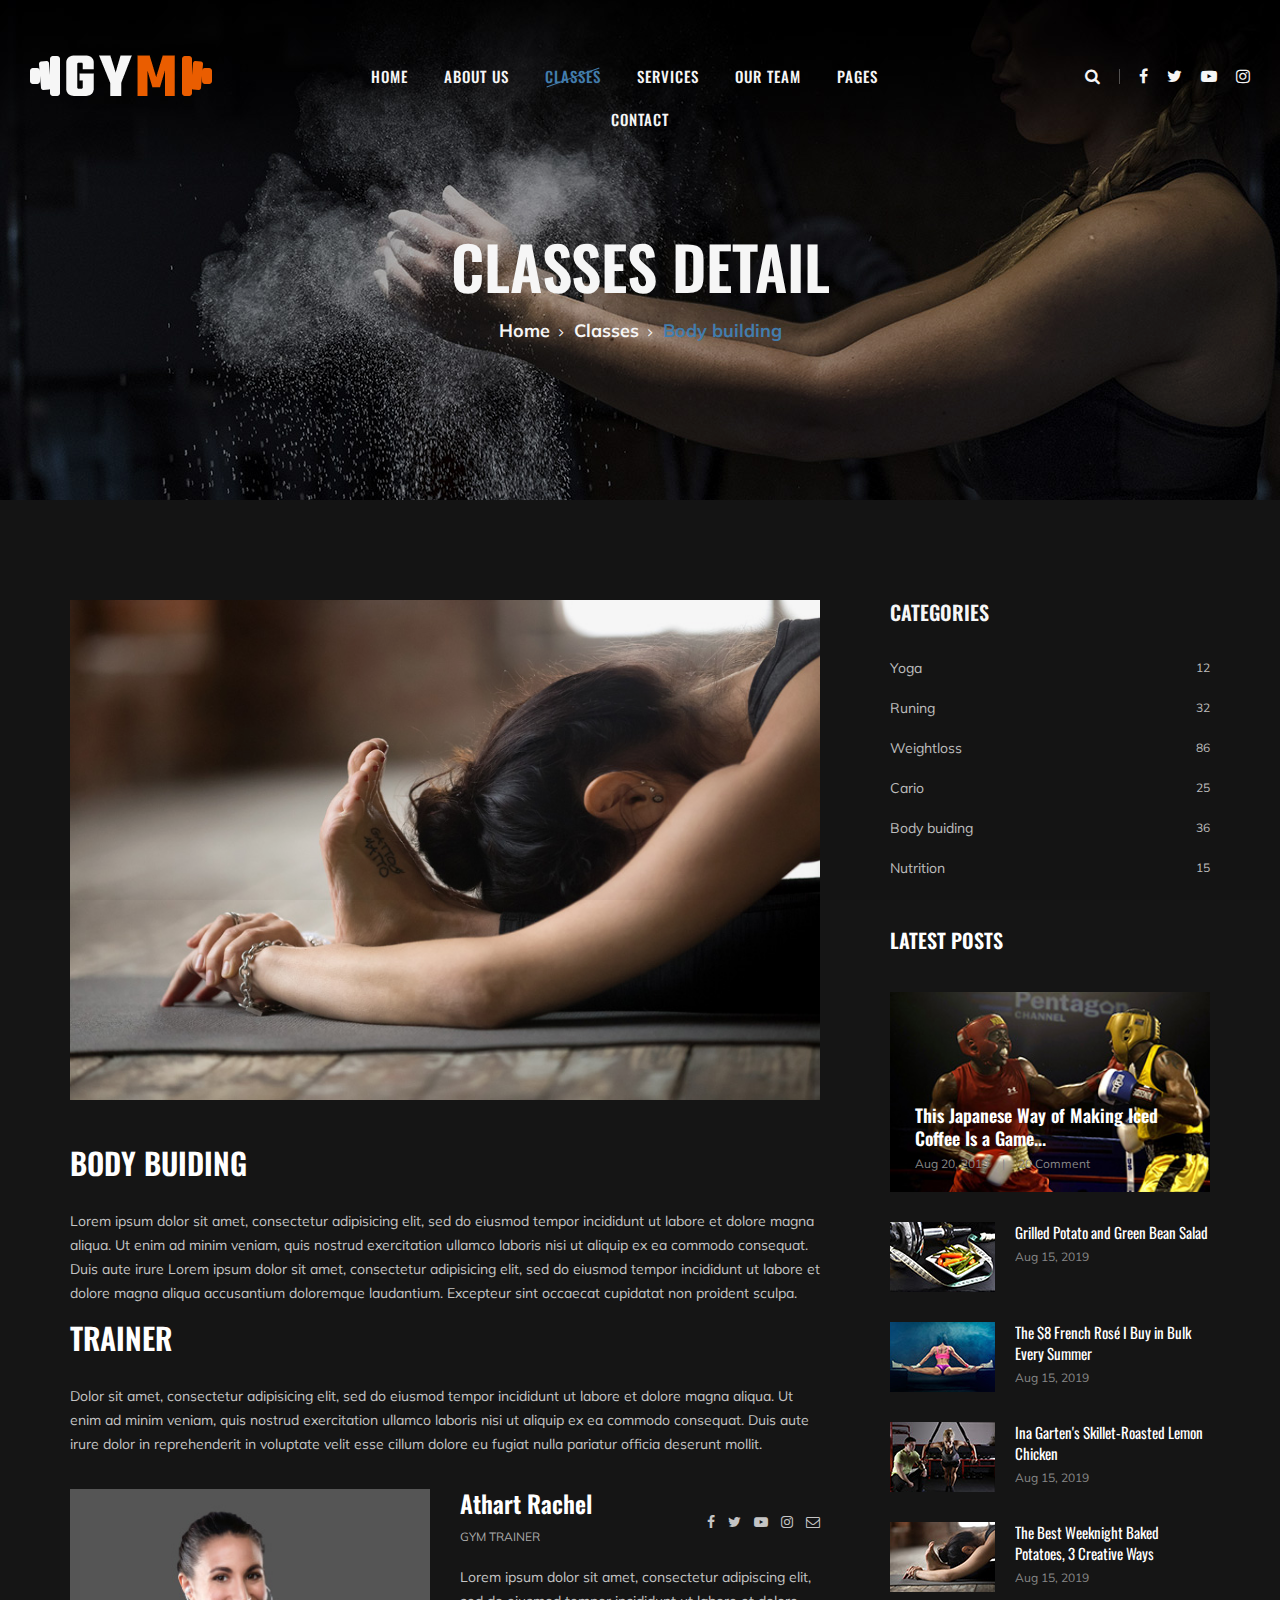
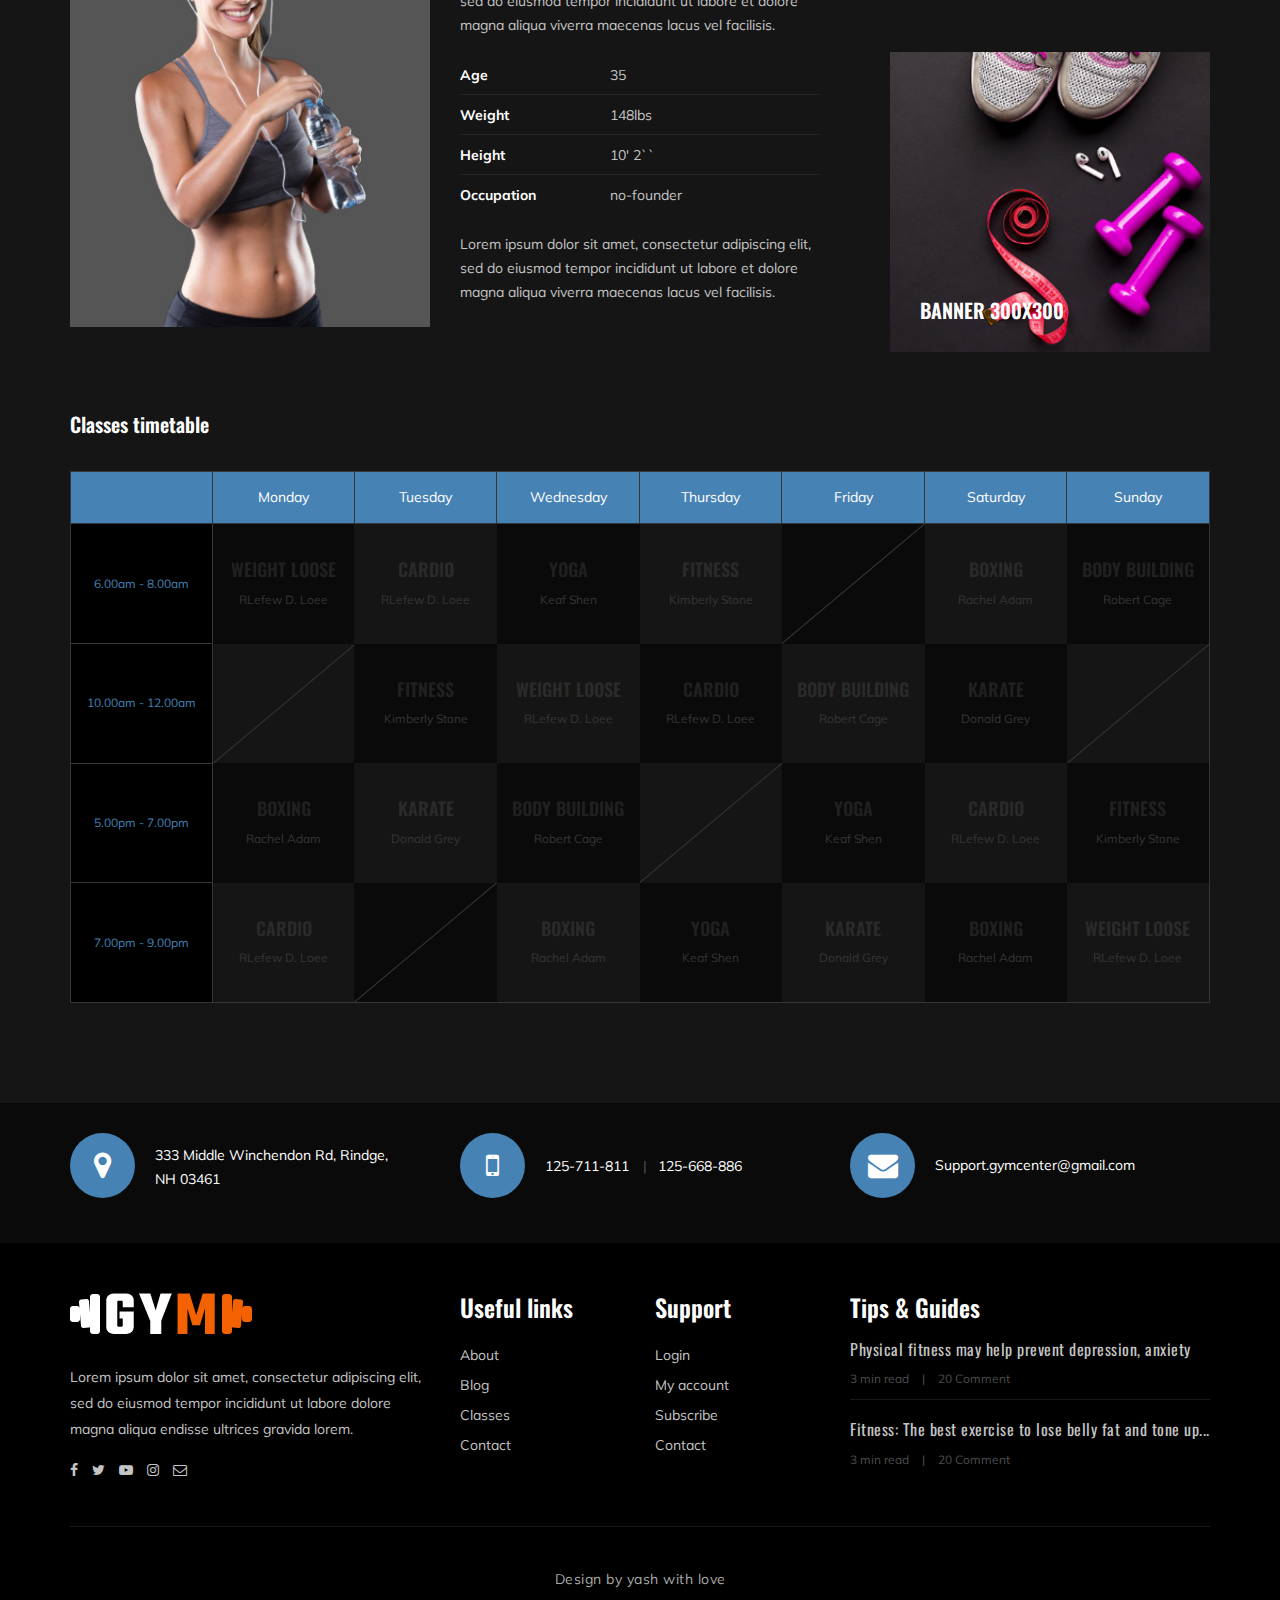
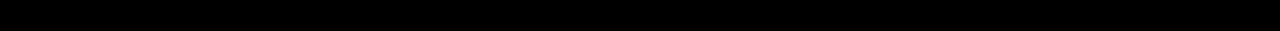
<file: gym project-1/class-details.html>
<!DOCTYPE html>
<html lang="zxx">

<head>
    <meta charset="UTF-8">
    <meta name="description" content="Gym Template">
    <meta name="keywords" content="Gym, unica, creative, html">
    <meta name="viewport" content="width=device-width, initial-scale=1.0">
    <meta http-equiv="X-UA-Compatible" content="ie=edge">
    <title>Gym</title>

    <!-- Google Font -->
    <link href="https://fonts.googleapis.com/css?family=Muli:300,400,500,600,700,800,900&display=swap" rel="stylesheet">
    <link href="https://fonts.googleapis.com/css?family=Oswald:300,400,500,600,700&display=swap" rel="stylesheet">

    <!-- Css Styles -->
    <link rel="stylesheet" href="css/bootstrap.min.css" type="text/css">
    <link rel="stylesheet" href="css/font-awesome.min.css" type="text/css">
    <link rel="stylesheet" href="css/flaticon.css" type="text/css">
    <link rel="stylesheet" href="css/owl.carousel.min.css" type="text/css">
    <link rel="stylesheet" href="css/barfiller.css" type="text/css">
    <link rel="stylesheet" href="css/magnific-popup.css" type="text/css">
    <link rel="stylesheet" href="css/slicknav.min.css" type="text/css">
    <link rel="stylesheet" href="css/style.css" type="text/css">
</head>

<body>
    <!-- Page Preloder -->
    <div id="preloder">
        <div class="loader"></div>
    </div>

    <!-- Offcanvas Menu Section Begin -->
    <div class="offcanvas-menu-overlay"></div>
    <div class="offcanvas-menu-wrapper">
        <div class="canvas-close">
            <i class="fa fa-close"></i>
        </div>
        <div class="canvas-search search-switch">
            <i class="fa fa-search"></i>
        </div>
        <nav class="canvas-menu mobile-menu">
            <ul>
                <li><a href="./index.html">Home</a></li>
                <li><a href="./about-us.html">About Us</a></li>
                <li><a href="./class-details.html">Classes</a></li>
                <li><a href="./services.html">Services</a></li>
                <li><a href="./team.html">Our Team</a></li>
                <li><a href="#">Pages</a>
                    <ul class="dropdown">
                        <li><a href="./about-us.html">About us</a></li>
                        <li><a href="./class-timetable.html">Classes timetable</a></li>
                        <li><a href="./bmi-calculator.html">Bmi calculate</a></li>
                        <li><a href="./team.html">Our team</a></li>
                        <li><a href="./gallery.html">Gallery</a></li>
                        <li><a href="./blog.html">Our blog</a></li>
                        <li><a href="./404.html">404</a></li>
                    </ul>
                </li>
                <li><a href="./contact.html">Contact</a></li>
            </ul>
        </nav>
        <div id="mobile-menu-wrap"></div>
        <div class="canvas-social">
            <a href="#"><i class="fa fa-facebook"></i></a>
            <a href="#"><i class="fa fa-twitter"></i></a>
            <a href="#"><i class="fa fa-youtube-play"></i></a>
            <a href="#"><i class="fa fa-instagram"></i></a>
        </div>
    </div>
    <!-- Offcanvas Menu Section End -->

    <!-- Header Section Begin -->
    <header class="header-section">
        <div class="container-fluid">
            <div class="row">
                <div class="col-lg-3">
                    <div class="logo">
                        <a href="./index.html">
                            <img src="img/logo.png" alt="">
                        </a>
                    </div>
                </div>
                <div class="col-lg-6">
                    <nav class="nav-menu">
                        <ul>
                            <li><a href="./index.html">Home</a></li>
                            <li><a href="./about-us.html">About Us</a></li>
                            <li class="active"><a href="./class-details.html">Classes</a></li>
                            <li><a href="./services.html">Services</a></li>
                            <li><a href="./team.html">Our Team</a></li>
                            <li><a href="#">Pages</a>
                                <ul class="dropdown">
                                    <li><a href="./about-us.html">About us</a></li>
                                    <li><a href="./class-timetable.html">Classes timetable</a></li>
                                    <li><a href="./bmi-calculator.html">Bmi calculate</a></li>
                                    <li><a href="./team.html">Our team</a></li>
                                    <li><a href="./gallery.html">Gallery</a></li>
                                    <li><a href="./blog.html">Our blog</a></li>
                                    <li><a href="./404.html">404</a></li>
                                </ul>
                            </li>
                            <li><a href="./contact.html">Contact</a></li>
                        </ul>
                    </nav>
                </div>
                <div class="col-lg-3">
                    <div class="top-option">
                        <div class="to-search search-switch">
                            <i class="fa fa-search"></i>
                        </div>
                        <div class="to-social">
                            <a href="#"><i class="fa fa-facebook"></i></a>
                            <a href="#"><i class="fa fa-twitter"></i></a>
                            <a href="#"><i class="fa fa-youtube-play"></i></a>
                            <a href="#"><i class="fa fa-instagram"></i></a>
                        </div>
                    </div>
                </div>
            </div>
            <div class="canvas-open">
                <i class="fa fa-bars"></i>
            </div>
        </div>
    </header>
    <!-- Header End -->

    <!-- Breadcrumb Section Begin -->
    <section class="breadcrumb-section set-bg" data-setbg="img/breadcrumb-bg.jpg">
        <div class="container">
            <div class="row">
                <div class="col-lg-12 text-center">
                    <div class="breadcrumb-text">
                        <h2>Classes detail</h2>
                        <div class="bt-option">
                            <a href="./index.html">Home</a>
                            <a href="#">Classes</a>
                            <span>Body building</span>
                        </div>
                    </div>
                </div>
            </div>
        </div>
    </section>
    <!-- Breadcrumb Section End -->

    <!-- Class Details Section Begin -->
    <section class="class-details-section spad">
        <div class="container">
            <div class="row">
                <div class="col-lg-8">
                    <div class="class-details-text">
                        <div class="cd-pic">
                            <img src="img/classes/class-details/class-detailsl.jpg" alt="">
                        </div>
                        <div class="cd-text">
                            <div class="cd-single-item">
                                <h3>Body buiding</h3>
                                <p>Lorem ipsum dolor sit amet, consectetur adipisicing elit, sed do eiusmod tempor
                                    incididunt ut labore et dolore magna aliqua. Ut enim ad minim veniam, quis nostrud
                                    exercitation ullamco laboris nisi ut aliquip ex ea commodo consequat. Duis aute
                                    irure Lorem ipsum dolor sit amet, consectetur adipisicing elit, sed do eiusmod
                                    tempor incididunt ut labore et dolore magna aliqua accusantium doloremque
                                    laudantium. Excepteur sint occaecat cupidatat non proident sculpa.</p>
                            </div>
                            <div class="cd-single-item">
                                <h3>Trainer</h3>
                                <p>Dolor sit amet, consectetur adipisicing elit, sed do eiusmod tempor incididunt ut
                                    labore et dolore magna aliqua. Ut enim ad minim veniam, quis nostrud exercitation
                                    ullamco laboris nisi ut aliquip ex ea commodo consequat. Duis aute irure dolor in
                                    reprehenderit in voluptate velit esse cillum dolore eu fugiat nulla pariatur officia
                                    deserunt mollit.</p>
                            </div>
                        </div>
                        <div class="cd-trainer">
                            <div class="row">
                                <div class="col-md-6">
                                    <div class="cd-trainer-pic">
                                        <img src="img/classes/class-details/trainer-profile.jpg" alt="">
                                    </div>
                                </div>
                                <div class="col-md-6">
                                    <div class="cd-trainer-text">
                                        <div class="trainer-title">
                                            <h4>Athart Rachel</h4>
                                            <span>Gym Trainer</span>
                                        </div>
                                        <div class="trainer-social">
                                            <a href="#"><i class="fa fa-facebook"></i></a>
                                            <a href="#"><i class="fa fa-twitter"></i></a>
                                            <a href="#"><i class="fa fa-youtube-play"></i></a>
                                            <a href="#"><i class="fa fa-instagram"></i></a>
                                            <a href="#"><i class="fa  fa-envelope-o"></i></a>
                                        </div>
                                        <p>Lorem ipsum dolor sit amet, consectetur adipiscing elit, sed do eiusmod
                                            tempor incididunt ut labore et dolore magna aliqua viverra maecenas lacus
                                            vel facilisis.</p>
                                        <ul class="trainer-info">
                                            <li><span>Age</span>35</li>
                                            <li><span>Weight</span>148lbs</li>
                                            <li><span>Height</span>10' 2``</li>
                                            <li><span>Occupation</span>no-founder</li>
                                        </ul>
                                        <p>Lorem ipsum dolor sit amet, consectetur adipiscing elit, sed do eiusmod
                                            tempor incididunt ut labore et dolore magna aliqua viverra maecenas lacus
                                            vel facilisis. </p>
                                    </div>
                                </div>
                            </div>
                        </div>
                    </div>
                </div>
                <div class="col-lg-4 col-md-8">
                    <div class="sidebar-option">
                        <div class="so-categories">
                            <h5 class="title">Categories</h5>
                            <ul>
                                <li><a href="#">Yoga <span>12</span></a></li>
                                <li><a href="#">Runing <span>32</span></a></li>
                                <li><a href="#">Weightloss <span>86</span></a></li>
                                <li><a href="#">Cario <span>25</span></a></li>
                                <li><a href="#">Body buiding <span>36</span></a></li>
                                <li><a href="#">Nutrition <span>15</span></a></li>
                            </ul>
                        </div>
                        <div class="so-latest">
                            <h5 class="title">Latest posts</h5>
                            <div class="latest-large set-bg" data-setbg="img/letest-blog/latest-1.jpg">
                                <div class="ll-text">
                                    <h5><a href="#">This Japanese Way of Making Iced Coffee Is a Game...</a></h5>
                                    <ul>
                                        <li>Aug 20, 2019</li>
                                        <li>20 Comment</li>
                                    </ul>
                                </div>
                            </div>
                            <div class="latest-item">
                                <div class="li-pic">
                                    <img src="img/letest-blog/latest-2.jpg" alt="">
                                </div>
                                <div class="li-text">
                                    <h6><a href="#">Grilled Potato and Green Bean Salad</a></h6>
                                    <span class="li-time">Aug 15, 2019</span>
                                </div>
                            </div>
                            <div class="latest-item">
                                <div class="li-pic">
                                    <img src="img/letest-blog/latest-3.jpg" alt="">
                                </div>
                                <div class="li-text">
                                    <h6><a href="#">The $8 French Rosé I Buy in Bulk Every Summer</a></h6>
                                    <span class="li-time">Aug 15, 2019</span>
                                </div>
                            </div>
                            <div class="latest-item">
                                <div class="li-pic">
                                    <img src="img/letest-blog/latest-4.jpg" alt="">
                                </div>
                                <div class="li-text">
                                    <h6><a href="#">Ina Garten's Skillet-Roasted Lemon Chicken</a></h6>
                                    <span class="li-time">Aug 15, 2019</span>
                                </div>
                            </div>
                            <div class="latest-item">
                                <div class="li-pic">
                                    <img src="img/letest-blog/latest-5.jpg" alt="">
                                </div>
                                <div class="li-text">
                                    <h6><a href="#">The Best Weeknight Baked Potatoes, 3 Creative Ways</a></h6>
                                    <span class="li-time">Aug 15, 2019</span>
                                </div>
                            </div>
                        </div>
                        <div class="so-banner set-bg" data-setbg="img/sidebar-banner.jpg">
                            <h5>Banner 300x300</h5>
                        </div>
                    </div>
                </div>
            </div>
        </div>
    </section>
    <!-- Class Details Section End -->

    <!-- Class Timetable Section Begin -->
    <section class="class-timetable-section class-details-timetable spad">
        <div class="container">
            <div class="row">
                <div class="col-lg-12">
                    <div class="class-details-timetable_title">
                        <h5>Classes timetable</h5>
                    </div>
                </div>
            </div>
            <div class="row">
                <div class="col-lg-12">
                    <div class="class-timetable details-timetable">
                        <table>
                            <thead>
                                <tr>
                                    <th></th>
                                    <th>Monday</th>
                                    <th>Tuesday</th>
                                    <th>Wednesday</th>
                                    <th>Thursday</th>
                                    <th>Friday</th>
                                    <th>Saturday</th>
                                    <th>Sunday</th>
                                </tr>
                            </thead>
                            <tbody>
                                <tr>
                                    <td class="class-time">6.00am - 8.00am</td>
                                    <td class="dark-bg hover-dp ts-meta" data-tsmeta="workout">
                                        <h5>WEIGHT LOOSE</h5>
                                        <span>RLefew D. Loee</span>
                                    </td>
                                    <td class="hover-dp ts-meta" data-tsmeta="fitness">
                                        <h5>Cardio</h5>
                                        <span>RLefew D. Loee</span>
                                    </td>
                                    <td class="dark-bg hover-dp ts-meta" data-tsmeta="workout">
                                        <h5>Yoga</h5>
                                        <span>Keaf Shen</span>
                                    </td>
                                    <td class="hover-dp ts-meta" data-tsmeta="fitness">
                                        <h5>Fitness</h5>
                                        <span>Kimberly Stone</span>
                                    </td>
                                    <td class="dark-bg blank-td"></td>
                                    <td class="hover-dp ts-meta" data-tsmeta="motivation">
                                        <h5>Boxing</h5>
                                        <span>Rachel Adam</span>
                                    </td>
                                    <td class="dark-bg hover-dp ts-meta" data-tsmeta="workout">
                                        <h5>Body Building</h5>
                                        <span>Robert Cage</span>
                                    </td>
                                </tr>
                                <tr>
                                    <td class="class-time">10.00am - 12.00am</td>
                                    <td class="blank-td"></td>
                                    <td class="dark-bg hover-dp ts-meta" data-tsmeta="fitness">
                                        <h5>Fitness</h5>
                                        <span>Kimberly Stone</span>
                                    </td>
                                    <td class="hover-dp ts-meta" data-tsmeta="workout">
                                        <h5>WEIGHT LOOSE</h5>
                                        <span>RLefew D. Loee</span>
                                    </td>
                                    <td class="dark-bg hover-dp ts-meta" data-tsmeta="motivation">
                                        <h5>Cardio</h5>
                                        <span>RLefew D. Loee</span>
                                    </td>
                                    <td class="hover-dp ts-meta" data-tsmeta="workout">
                                        <h5>Body Building</h5>
                                        <span>Robert Cage</span>
                                    </td>
                                    <td class="dark-bg hover-dp ts-meta" data-tsmeta="motivation">
                                        <h5>Karate</h5>
                                        <span>Donald Grey</span>
                                    </td>
                                    <td class="blank-td"></td>
                                </tr>
                                <tr>
                                    <td class="class-time">5.00pm - 7.00pm</td>
                                    <td class="dark-bg hover-dp ts-meta" data-tsmeta="fitness">
                                        <h5>Boxing</h5>
                                        <span>Rachel Adam</span>
                                    </td>
                                    <td class="hover-dp ts-meta" data-tsmeta="motivation">
                                        <h5>Karate</h5>
                                        <span>Donald Grey</span>
                                    </td>
                                    <td class="dark-bg hover-dp ts-meta" data-tsmeta="workout">
                                        <h5>Body Building</h5>
                                        <span>Robert Cage</span>
                                    </td>
                                    <td class="blank-td"></td>
                                    <td class="dark-bg hover-dp ts-meta" data-tsmeta="workout">
                                        <h5>Yoga</h5>
                                        <span>Keaf Shen</span>
                                    </td>
                                    <td class="hover-dp ts-meta" data-tsmeta="motivation">
                                        <h5>Cardio</h5>
                                        <span>RLefew D. Loee</span>
                                    </td>
                                    <td class="dark-bg hover-dp ts-meta" data-tsmeta="fitness">
                                        <h5>Fitness</h5>
                                        <span>Kimberly Stone</span>
                                    </td>
                                </tr>
                                <tr>
                                    <td class="class-time">7.00pm - 9.00pm</td>
                                    <td class="hover-dp ts-meta" data-tsmeta="motivation">
                                        <h5>Cardio</h5>
                                        <span>RLefew D. Loee</span>
                                    </td>
                                    <td class="dark-bg blank-td"></td>
                                    <td class="hover-dp ts-meta" data-tsmeta="fitness">
                                        <h5>Boxing</h5>
                                        <span>Rachel Adam</span>
                                    </td>
                                    <td class="dark-bg hover-dp ts-meta" data-tsmeta="workout">
                                        <h5>Yoga</h5>
                                        <span>Keaf Shen</span>
                                    </td>
                                    <td class="hover-dp ts-meta" data-tsmeta="motivation">
                                        <h5>Karate</h5>
                                        <span>Donald Grey</span>
                                    </td>
                                    <td class="dark-bg hover-dp ts-meta" data-tsmeta="fitness">
                                        <h5>Boxing</h5>
                                        <span>Rachel Adam</span>
                                    </td>
                                    <td class="hover-dp ts-meta" data-tsmeta="workout">
                                        <h5>WEIGHT LOOSE</h5>
                                        <span>RLefew D. Loee</span>
                                    </td>
                                </tr>
                            </tbody>
                        </table>
                    </div>
                </div>
            </div>
        </div>
    </section>
    <!-- Class Timetable Section End -->

    <!-- Get In Touch Section Begin -->
    <div class="gettouch-section">
        <div class="container">
            <div class="row">
                <div class="col-md-4">
                    <div class="gt-text">
                        <i class="fa fa-map-marker"></i>
                        <p>333 Middle Winchendon Rd, Rindge,<br/> NH 03461</p>
                    </div>
                </div>
                <div class="col-md-4">
                    <div class="gt-text">
                        <i class="fa fa-mobile"></i>
                        <ul>
                            <li>125-711-811</li>
                            <li>125-668-886</li>
                        </ul>
                    </div>
                </div>
                <div class="col-md-4">
                    <div class="gt-text email">
                        <i class="fa fa-envelope"></i>
                        <p>Support.gymcenter@gmail.com</p>
                    </div>
                </div>
            </div>
        </div>
    </div>
    <!-- Get In Touch Section End -->

    <!-- Footer Section Begin -->
    <section class="footer-section">
        <div class="container">
            <div class="row">
                <div class="col-lg-4">
                    <div class="fs-about">
                        <div class="fa-logo">
                            <a href="#"><img src="img/logo.png" alt=""></a>
                        </div>
                        <p>Lorem ipsum dolor sit amet, consectetur adipiscing elit, sed do eiusmod tempor incididunt ut
                            labore dolore magna aliqua endisse ultrices gravida lorem.</p>
                        <div class="fa-social">
                            <a href="#"><i class="fa fa-facebook"></i></a>
                            <a href="#"><i class="fa fa-twitter"></i></a>
                            <a href="#"><i class="fa fa-youtube-play"></i></a>
                            <a href="#"><i class="fa fa-instagram"></i></a>
                            <a href="#"><i class="fa  fa-envelope-o"></i></a>
                        </div>
                    </div>
                </div>
                <div class="col-lg-2 col-md-3 col-sm-6">
                    <div class="fs-widget">
                        <h4>Useful links</h4>
                        <ul>
                            <li><a href="#">About</a></li>
                            <li><a href="#">Blog</a></li>
                            <li><a href="#">Classes</a></li>
                            <li><a href="#">Contact</a></li>
                        </ul>
                    </div>
                </div>
                <div class="col-lg-2 col-md-3 col-sm-6">
                    <div class="fs-widget">
                        <h4>Support</h4>
                        <ul>
                            <li><a href="#">Login</a></li>
                            <li><a href="#">My account</a></li>
                            <li><a href="#">Subscribe</a></li>
                            <li><a href="#">Contact</a></li>
                        </ul>
                    </div>
                </div>
                <div class="col-lg-4 col-md-6">
                    <div class="fs-widget">
                        <h4>Tips & Guides</h4>
                        <div class="fw-recent">
                            <h6><a href="#">Physical fitness may help prevent depression, anxiety</a></h6>
                            <ul>
                                <li>3 min read</li>
                                <li>20 Comment</li>
                            </ul>
                        </div>
                        <div class="fw-recent">
                            <h6><a href="#">Fitness: The best exercise to lose belly fat and tone up...</a></h6>
                            <ul>
                                <li>3 min read</li>
                                <li>20 Comment</li>
                            </ul>
                        </div>
                    </div>
                </div>
            </div>
            <div class="row">
                <div class="col-lg-12 text-center">
                    <div class="copyright-text">
                        <!--<p>Link back to Colorlib can't be removed. Template is licensed under CC BY 3.0.
  Copyright &copy;<script>document.write(new Date().getFullYear());</script> All rights reserved | This template is made with <i class="fa fa-heart" aria-hidden="true"></i> by <a href="https://colorlib.com" target="_blank">Colorlib</a>
   Link back to Colorlib can't be removed. Template is licensed under CC BY 3.0. --></p><p>Design by yash with love</p>
                    </div>
                </div>
            </div>
        </div>
    </section>
    <!-- Footer Section End -->

    <!-- Search model Begin -->
    <div class="search-model">
        <div class="h-100 d-flex align-items-center justify-content-center">
            <div class="search-close-switch">+</div>
            <form class="search-model-form">
                <input type="text" id="search-input" placeholder="Search here.....">
            </form>
        </div>
    </div>
    <!-- Search model end -->

    <!-- Js Plugins -->
    <script src="js/jquery-3.3.1.min.js"></script>
    <script src="js/bootstrap.min.js"></script>
    <script src="js/jquery.magnific-popup.min.js"></script>
    <script src="js/masonry.pkgd.min.js"></script>
    <script src="js/jquery.barfiller.js"></script>
    <script src="js/jquery.slicknav.js"></script>
    <script src="js/owl.carousel.min.js"></script>
    <script src="js/main.js"></script>



</body>

</html>
</file>
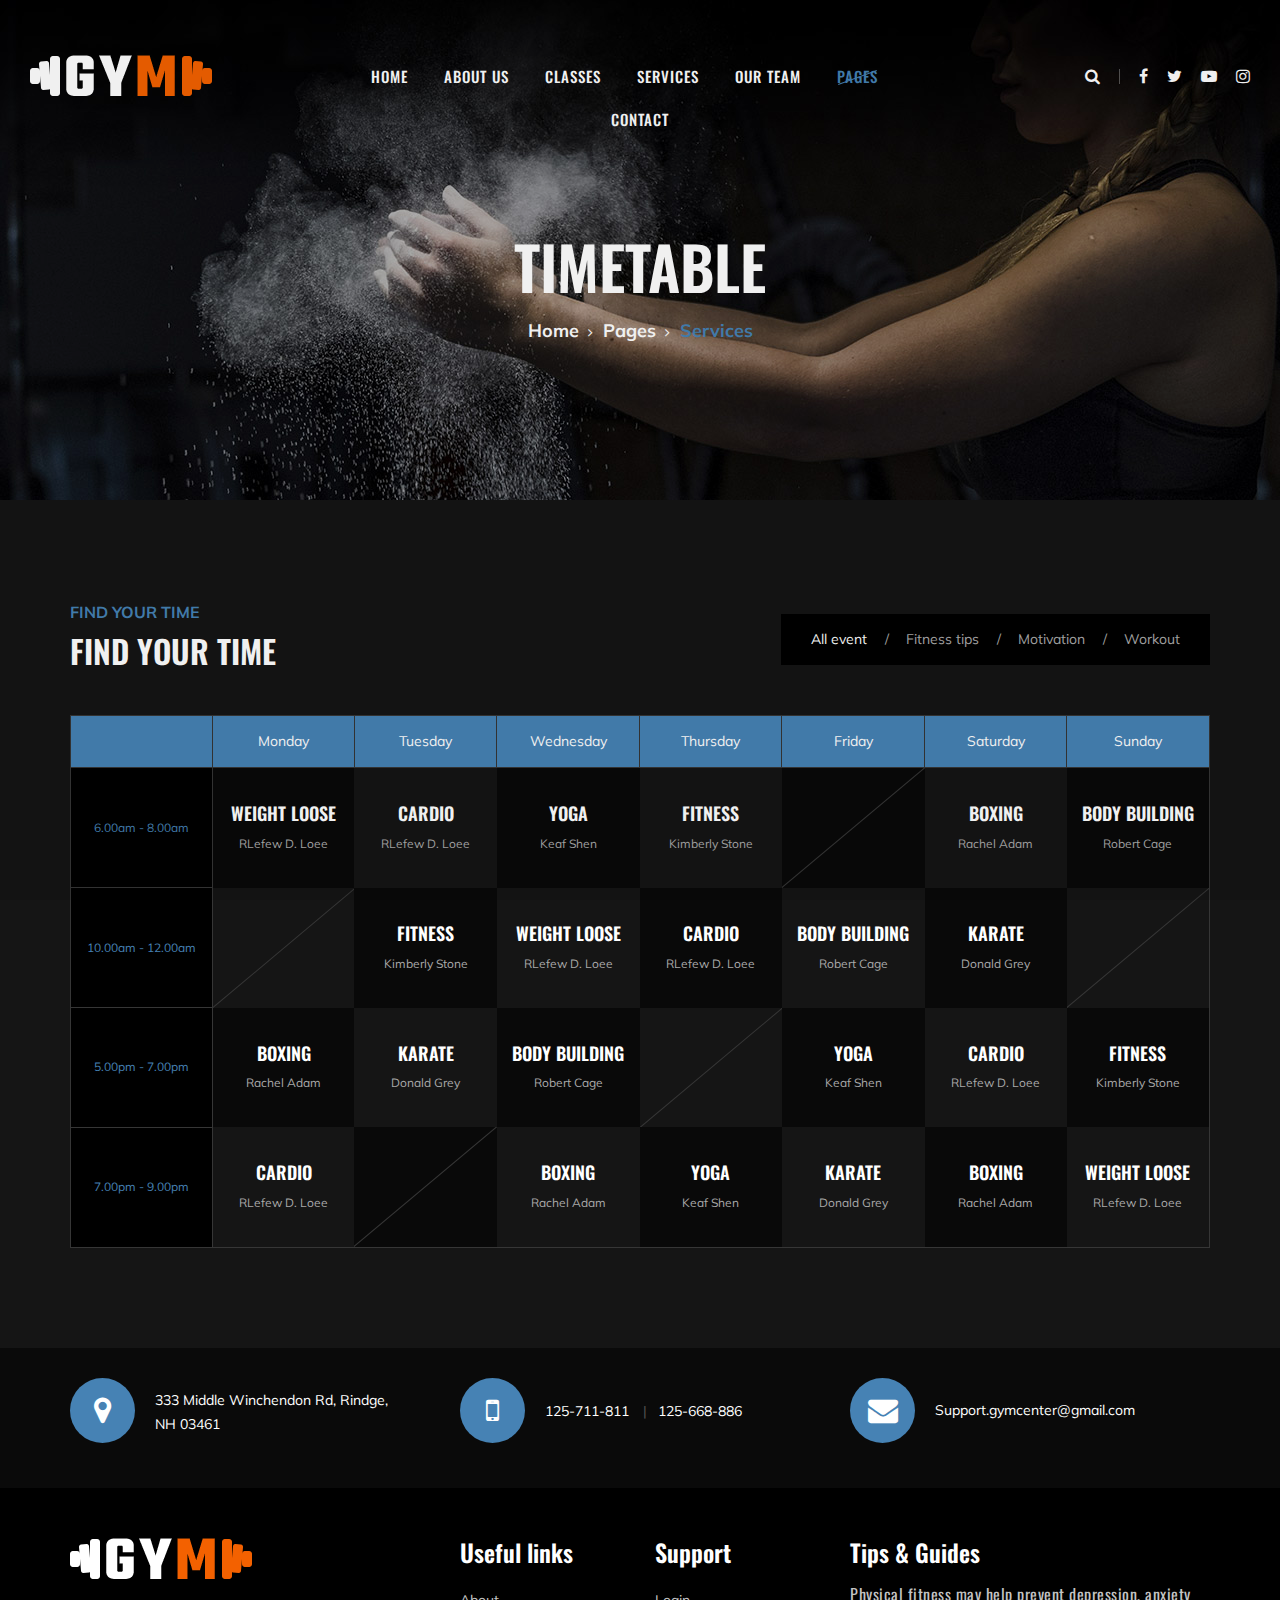
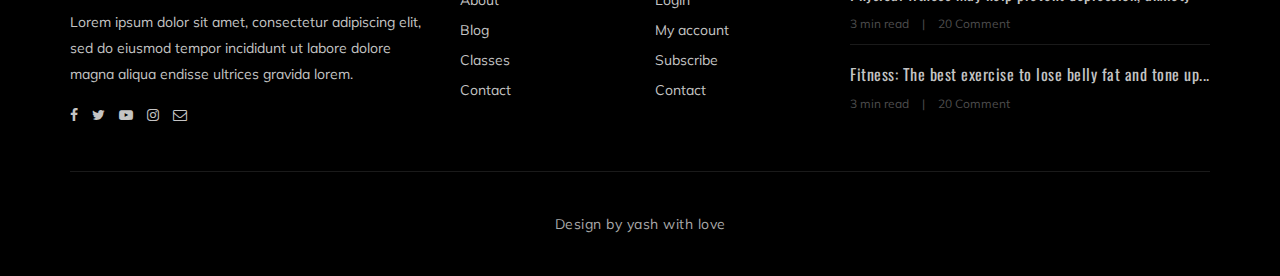
<file: gym project-1/class-timetable.html>
<!DOCTYPE html>
<html lang="zxx">

<head>
    <meta charset="UTF-8">
    <meta name="description" content="Gym Template">
    <meta name="keywords" content="Gym, unica, creative, html">
    <meta name="viewport" content="width=device-width, initial-scale=1.0">
    <meta http-equiv="X-UA-Compatible" content="ie=edge">
    <title>Gym</title>

    <!-- Google Font -->
    <link href="https://fonts.googleapis.com/css?family=Muli:300,400,500,600,700,800,900&display=swap" rel="stylesheet">
    <link href="https://fonts.googleapis.com/css?family=Oswald:300,400,500,600,700&display=swap" rel="stylesheet">

    <!-- Css Styles -->
    <link rel="stylesheet" href="css/bootstrap.min.css" type="text/css">
    <link rel="stylesheet" href="css/font-awesome.min.css" type="text/css">
    <link rel="stylesheet" href="css/flaticon.css" type="text/css">
    <link rel="stylesheet" href="css/owl.carousel.min.css" type="text/css">
    <link rel="stylesheet" href="css/barfiller.css" type="text/css">
    <link rel="stylesheet" href="css/magnific-popup.css" type="text/css">
    <link rel="stylesheet" href="css/slicknav.min.css" type="text/css">
    <link rel="stylesheet" href="css/style.css" type="text/css">
</head>

<body>
    <!-- Page Preloder -->
    <div id="preloder">
        <div class="loader"></div>
    </div>

    <!-- Offcanvas Menu Section Begin -->
    <div class="offcanvas-menu-overlay"></div>
    <div class="offcanvas-menu-wrapper">
        <div class="canvas-close">
            <i class="fa fa-close"></i>
        </div>
        <div class="canvas-search search-switch">
            <i class="fa fa-search"></i>
        </div>
        <nav class="canvas-menu mobile-menu">
            <ul>
                <li><a href="./index.html">Home</a></li>
                <li><a href="./about-us.html">About Us</a></li>
                <li><a href="./class-details.html">Classes</a></li>
                <li><a href="./services.html">Services</a></li>
                <li><a href="./team.html">Our Team</a></li>
                <li><a href="#">Pages</a>
                    <ul class="dropdown">
                        <li><a href="./about-us.html">About us</a></li>
                        <li><a href="./class-timetable.html">Classes timetable</a></li>
                        <li><a href="./bmi-calculator.html">Bmi calculate</a></li>
                        <li><a href="./team.html">Our team</a></li>
                        <li><a href="./gallery.html">Gallery</a></li>
                        <li><a href="./blog.html">Our blog</a></li>
                        <li><a href="./404.html">404</a></li>
                    </ul>
                </li>
                <li><a href="./contact.html">Contact</a></li>
            </ul>
        </nav>
        <div id="mobile-menu-wrap"></div>
        <div class="canvas-social">
            <a href="#"><i class="fa fa-facebook"></i></a>
            <a href="#"><i class="fa fa-twitter"></i></a>
            <a href="#"><i class="fa fa-youtube-play"></i></a>
            <a href="#"><i class="fa fa-instagram"></i></a>
        </div>
    </div>
    <!-- Offcanvas Menu Section End -->

    <!-- Header Section Begin -->
    <header class="header-section">
        <div class="container-fluid">
            <div class="row">
                <div class="col-lg-3">
                    <div class="logo">
                        <a href="./index.html">
                            <img src="img/logo.png" alt="">
                        </a>
                    </div>
                </div>
                <div class="col-lg-6">
                    <nav class="nav-menu">
                        <ul>
                            <li><a href="./index.html">Home</a></li>
                            <li><a href="./about-us.html">About Us</a></li>
                            <li><a href="./classes.html">Classes</a></li>
                            <li><a href="./services.html">Services</a></li>
                            <li><a href="./team.html">Our Team</a></li>
                            <li class="active"><a href="#">Pages</a>
                                <ul class="dropdown">
                                    <li><a href="./about-us.html">About us</a></li>
                                    <li><a href="./class-timetable.html">Classes timetable</a></li>
                                    <li><a href="./bmi-calculator.html">Bmi calculate</a></li>
                                    <li><a href="./team.html">Our team</a></li>
                                    <li><a href="./gallery.html">Gallery</a></li>
                                    <li><a href="./blog.html">Our blog</a></li>
                                    <li><a href="./404.html">404</a></li>
                                </ul>
                            </li>
                            <li><a href="./contact.html">Contact</a></li>
                        </ul>
                    </nav>
                </div>
                <div class="col-lg-3">
                    <div class="top-option">
                        <div class="to-search search-switch">
                            <i class="fa fa-search"></i>
                        </div>
                        <div class="to-social">
                            <a href="#"><i class="fa fa-facebook"></i></a>
                            <a href="#"><i class="fa fa-twitter"></i></a>
                            <a href="#"><i class="fa fa-youtube-play"></i></a>
                            <a href="#"><i class="fa fa-instagram"></i></a>
                        </div>
                    </div>
                </div>
            </div>
            <div class="canvas-open">
                <i class="fa fa-bars"></i>
            </div>
        </div>
    </header>
    <!-- Header End -->

    <!-- Breadcrumb Section Begin -->
    <section class="breadcrumb-section set-bg" data-setbg="img/breadcrumb-bg.jpg">
        <div class="container">
            <div class="row">
                <div class="col-lg-12 text-center">
                    <div class="breadcrumb-text">
                        <h2>Timetable</h2>
                        <div class="bt-option">
                            <a href="./index.html">Home</a>
                            <a href="#">Pages</a>
                            <span>Services</span>
                        </div>
                    </div>
                </div>
            </div>
        </div>
    </section>
    <!-- Breadcrumb Section End -->

    <!-- Class Timetable Section Begin -->
    <section class="class-timetable-section spad">
        <div class="container">
            <div class="row">
                <div class="col-lg-6">
                    <div class="section-title">
                        <span>Find Your Time</span>
                        <h2>Find Your Time</h2>
                    </div>
                </div>
                <div class="col-lg-6">
                    <div class="table-controls">
                        <ul>
                            <li class="active" data-tsfilter="all">All event</li>
                            <li data-tsfilter="fitness">Fitness tips</li>
                            <li data-tsfilter="motivation">Motivation</li>
                            <li data-tsfilter="workout">Workout</li>
                        </ul>
                    </div>
                </div>
            </div>
            <div class="row">
                <div class="col-lg-12">
                    <div class="class-timetable">
                        <table>
                            <thead>
                                <tr>
                                    <th></th>
                                    <th>Monday</th>
                                    <th>Tuesday</th>
                                    <th>Wednesday</th>
                                    <th>Thursday</th>
                                    <th>Friday</th>
                                    <th>Saturday</th>
                                    <th>Sunday</th>
                                </tr>
                            </thead>
                            <tbody>
                                <tr>
                                    <td class="class-time">6.00am - 8.00am</td>
                                    <td class="dark-bg hover-bg ts-meta" data-tsmeta="workout">
                                        <h5>WEIGHT LOOSE</h5>
                                        <span>RLefew D. Loee</span>
                                    </td>
                                    <td class="hover-bg ts-meta" data-tsmeta="fitness">
                                        <h5>Cardio</h5>
                                        <span>RLefew D. Loee</span>
                                    </td>
                                    <td class="dark-bg hover-bg ts-meta" data-tsmeta="workout">
                                        <h5>Yoga</h5>
                                        <span>Keaf Shen</span>
                                    </td>
                                    <td class="hover-bg ts-meta" data-tsmeta="fitness">
                                        <h5>Fitness</h5>
                                        <span>Kimberly Stone</span>
                                    </td>
                                    <td class="dark-bg blank-td"></td>
                                    <td class="hover-bg ts-meta" data-tsmeta="motivation">
                                        <h5>Boxing</h5>
                                        <span>Rachel Adam</span>
                                    </td>
                                    <td class="dark-bg hover-bg ts-meta" data-tsmeta="workout">
                                        <h5>Body Building</h5>
                                        <span>Robert Cage</span>
                                    </td>
                                </tr>
                                <tr>
                                    <td class="class-time">10.00am - 12.00am</td>
                                    <td class="blank-td"></td>
                                    <td class="dark-bg hover-bg ts-meta" data-tsmeta="fitness">
                                        <h5>Fitness</h5>
                                        <span>Kimberly Stone</span>
                                    </td>
                                    <td class="hover-bg ts-meta" data-tsmeta="workout">
                                        <h5>WEIGHT LOOSE</h5>
                                        <span>RLefew D. Loee</span>
                                    </td>
                                    <td class="dark-bg hover-bg ts-meta" data-tsmeta="motivation">
                                        <h5>Cardio</h5>
                                        <span>RLefew D. Loee</span>
                                    </td>
                                    <td class="hover-bg ts-meta" data-tsmeta="workout">
                                        <h5>Body Building</h5>
                                        <span>Robert Cage</span>
                                    </td>
                                    <td class="dark-bg hover-bg ts-meta" data-tsmeta="motivation">
                                        <h5>Karate</h5>
                                        <span>Donald Grey</span>
                                    </td>
                                    <td class="blank-td"></td>
                                </tr>
                                <tr>
                                    <td class="class-time">5.00pm - 7.00pm</td>
                                    <td class="dark-bg hover-bg ts-meta" data-tsmeta="fitness">
                                        <h5>Boxing</h5>
                                        <span>Rachel Adam</span>
                                    </td>
                                    <td class="hover-bg ts-meta" data-tsmeta="motivation">
                                        <h5>Karate</h5>
                                        <span>Donald Grey</span>
                                    </td>
                                    <td class="dark-bg hover-bg ts-meta" data-tsmeta="workout">
                                        <h5>Body Building</h5>
                                        <span>Robert Cage</span>
                                    </td>
                                    <td class="blank-td"></td>
                                    <td class="dark-bg hover-bg ts-meta" data-tsmeta="workout">
                                        <h5>Yoga</h5>
                                        <span>Keaf Shen</span>
                                    </td>
                                    <td class="hover-bg ts-meta" data-tsmeta="motivation">
                                        <h5>Cardio</h5>
                                        <span>RLefew D. Loee</span>
                                    </td>
                                    <td class="dark-bg hover-bg ts-meta" data-tsmeta="fitness">
                                        <h5>Fitness</h5>
                                        <span>Kimberly Stone</span>
                                    </td>
                                </tr>
                                <tr>
                                    <td class="class-time">7.00pm - 9.00pm</td>
                                    <td class="hover-bg ts-meta" data-tsmeta="motivation">
                                        <h5>Cardio</h5>
                                        <span>RLefew D. Loee</span>
                                    </td>
                                    <td class="dark-bg blank-td"></td>
                                    <td class="hover-bg ts-meta" data-tsmeta="fitness">
                                        <h5>Boxing</h5>
                                        <span>Rachel Adam</span>
                                    </td>
                                    <td class="dark-bg hover-bg ts-meta" data-tsmeta="workout">
                                        <h5>Yoga</h5>
                                        <span>Keaf Shen</span>
                                    </td>
                                    <td class="hover-bg ts-meta" data-tsmeta="motivation">
                                        <h5>Karate</h5>
                                        <span>Donald Grey</span>
                                    </td>
                                    <td class="dark-bg hover-bg ts-meta" data-tsmeta="fitness">
                                        <h5>Boxing</h5>
                                        <span>Rachel Adam</span>
                                    </td>
                                    <td class="hover-bg ts-meta" data-tsmeta="workout">
                                        <h5>WEIGHT LOOSE</h5>
                                        <span>RLefew D. Loee</span>
                                    </td>
                                </tr>
                            </tbody>
                        </table>
                    </div>
                </div>
            </div>
        </div>
    </section>
    <!-- Class Timetable Section End -->

    <!-- Get In Touch Section Begin -->
    <div class="gettouch-section">
        <div class="container">
            <div class="row">
                <div class="col-md-4">
                    <div class="gt-text">
                        <i class="fa fa-map-marker"></i>
                        <p>333 Middle Winchendon Rd, Rindge,<br/> NH 03461</p>
                    </div>
                </div>
                <div class="col-md-4">
                    <div class="gt-text">
                        <i class="fa fa-mobile"></i>
                        <ul>
                            <li>125-711-811</li>
                            <li>125-668-886</li>
                        </ul>
                    </div>
                </div>
                <div class="col-md-4">
                    <div class="gt-text email">
                        <i class="fa fa-envelope"></i>
                        <p>Support.gymcenter@gmail.com</p>
                    </div>
                </div>
            </div>
        </div>
    </div>
    <!-- Get In Touch Section End -->

    <!-- Footer Section Begin -->
    <section class="footer-section">
        <div class="container">
            <div class="row">
                <div class="col-lg-4">
                    <div class="fs-about">
                        <div class="fa-logo">
                            <a href="#"><img src="img/logo.png" alt=""></a>
                        </div>
                        <p>Lorem ipsum dolor sit amet, consectetur adipiscing elit, sed do eiusmod tempor incididunt ut
                            labore dolore magna aliqua endisse ultrices gravida lorem.</p>
                        <div class="fa-social">
                            <a href="#"><i class="fa fa-facebook"></i></a>
                            <a href="#"><i class="fa fa-twitter"></i></a>
                            <a href="#"><i class="fa fa-youtube-play"></i></a>
                            <a href="#"><i class="fa fa-instagram"></i></a>
                            <a href="#"><i class="fa  fa-envelope-o"></i></a>
                        </div>
                    </div>
                </div>
                <div class="col-lg-2 col-md-3 col-sm-6">
                    <div class="fs-widget">
                        <h4>Useful links</h4>
                        <ul>
                            <li><a href="#">About</a></li>
                            <li><a href="#">Blog</a></li>
                            <li><a href="#">Classes</a></li>
                            <li><a href="#">Contact</a></li>
                        </ul>
                    </div>
                </div>
                <div class="col-lg-2 col-md-3 col-sm-6">
                    <div class="fs-widget">
                        <h4>Support</h4>
                        <ul>
                            <li><a href="#">Login</a></li>
                            <li><a href="#">My account</a></li>
                            <li><a href="#">Subscribe</a></li>
                            <li><a href="#">Contact</a></li>
                        </ul>
                    </div>
                </div>
                <div class="col-lg-4 col-md-6">
                    <div class="fs-widget">
                        <h4>Tips & Guides</h4>
                        <div class="fw-recent">
                            <h6><a href="#">Physical fitness may help prevent depression, anxiety</a></h6>
                            <ul>
                                <li>3 min read</li>
                                <li>20 Comment</li>
                            </ul>
                        </div>
                        <div class="fw-recent">
                            <h6><a href="#">Fitness: The best exercise to lose belly fat and tone up...</a></h6>
                            <ul>
                                <li>3 min read</li>
                                <li>20 Comment</li>
                            </ul>
                        </div>
                    </div>
                </div>
            </div>
            <div class="row">
                <div class="col-lg-12 text-center">
                    <div class="copyright-text">
                        <!--<p>Link back to Colorlib can't be removed. Template is licensed under CC BY 3.0.
  Copyright &copy;<script>document.write(new Date().getFullYear());</script> All rights reserved | This template is made with <i class="fa fa-heart" aria-hidden="true"></i> by <a href="https://colorlib.com" target="_blank">Colorlib</a>
   Link back to Colorlib can't be removed. Template is licensed under CC BY 3.0. --></p><p>Design by yash with love</p>
                    </div>
                </div>
            </div>
        </div>
    </section>
    <!-- Footer Section End -->

    <!-- Search model Begin -->
    <div class="search-model">
        <div class="h-100 d-flex align-items-center justify-content-center">
            <div class="search-close-switch">+</div>
            <form class="search-model-form">
                <input type="text" id="search-input" placeholder="Search here.....">
            </form>
        </div>
    </div>
    <!-- Search model end -->

    <!-- Js Plugins -->
    <script src="js/jquery-3.3.1.min.js"></script>
    <script src="js/bootstrap.min.js"></script>
    <script src="js/jquery.magnific-popup.min.js"></script>
    <script src="js/masonry.pkgd.min.js"></script>
    <script src="js/jquery.barfiller.js"></script>
    <script src="js/jquery.slicknav.js"></script>
    <script src="js/owl.carousel.min.js"></script>
    <script src="js/main.js"></script>



</body>

</html>
</file>
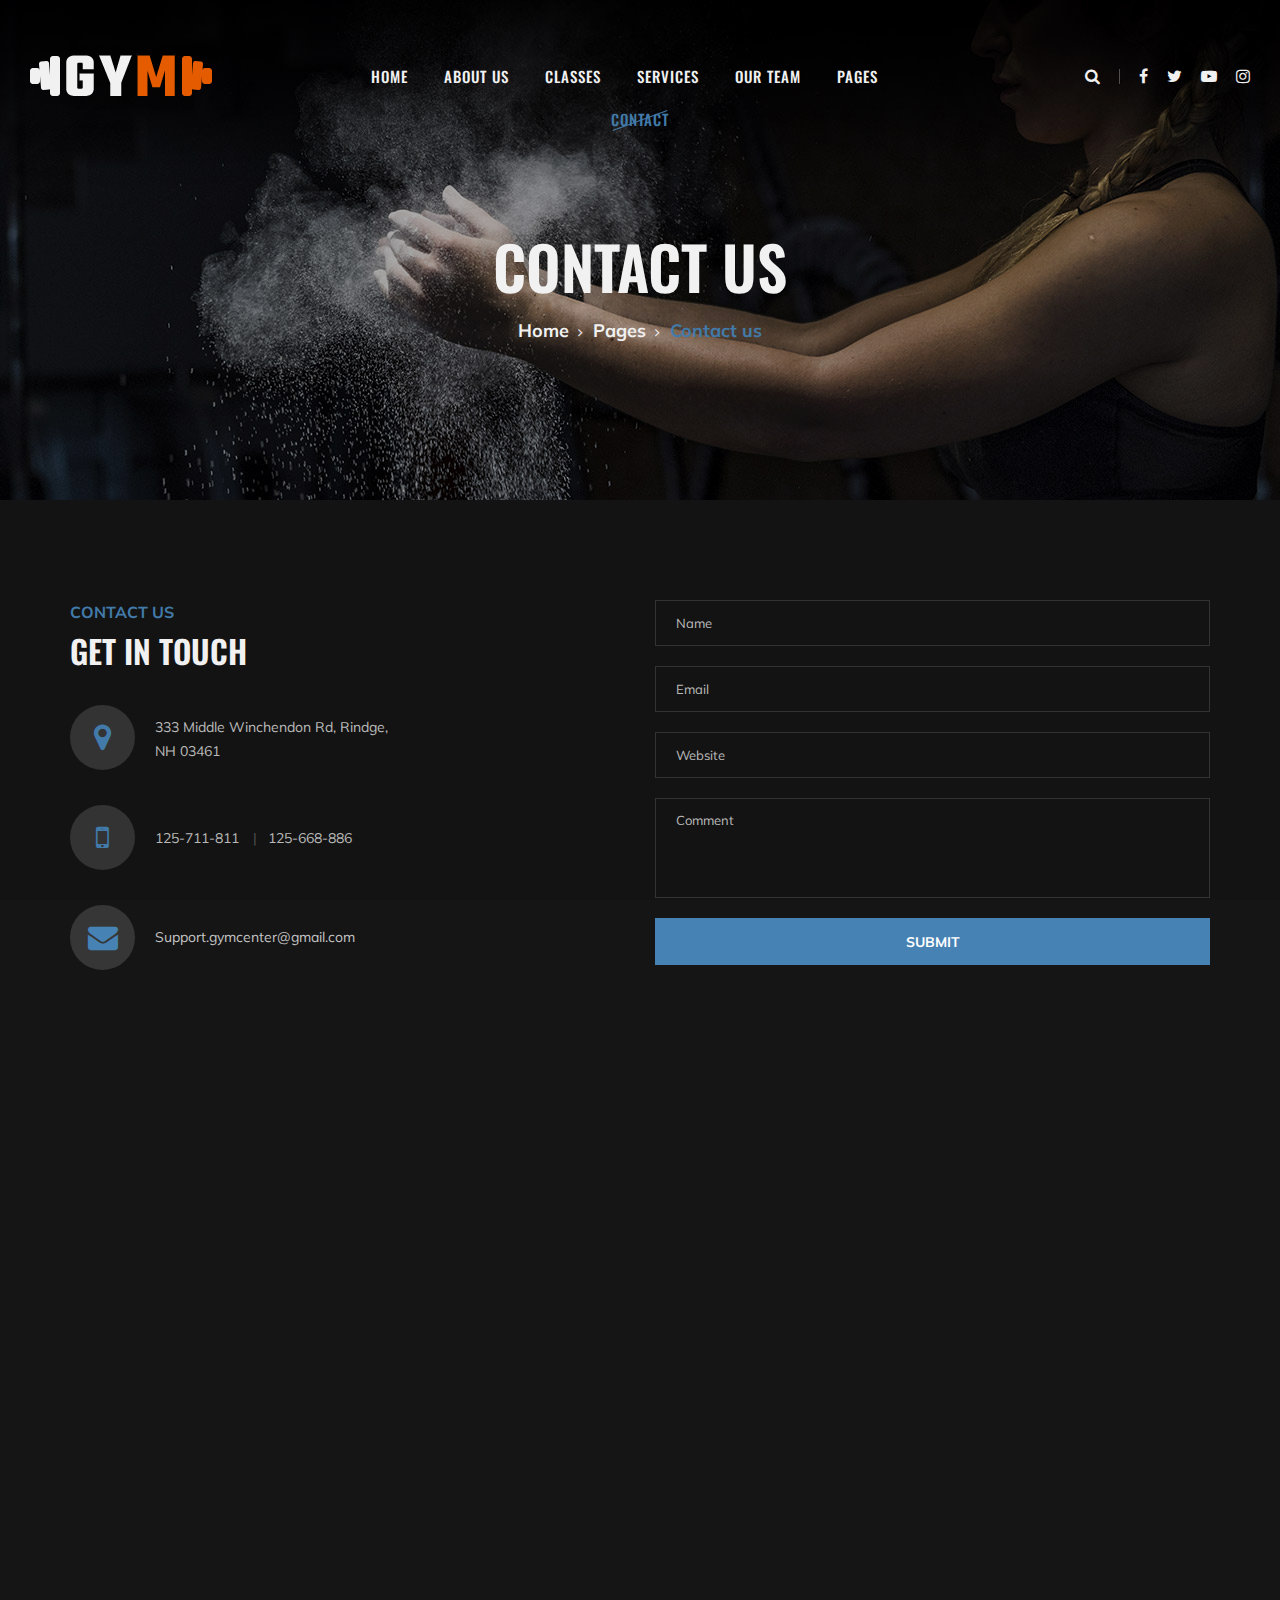
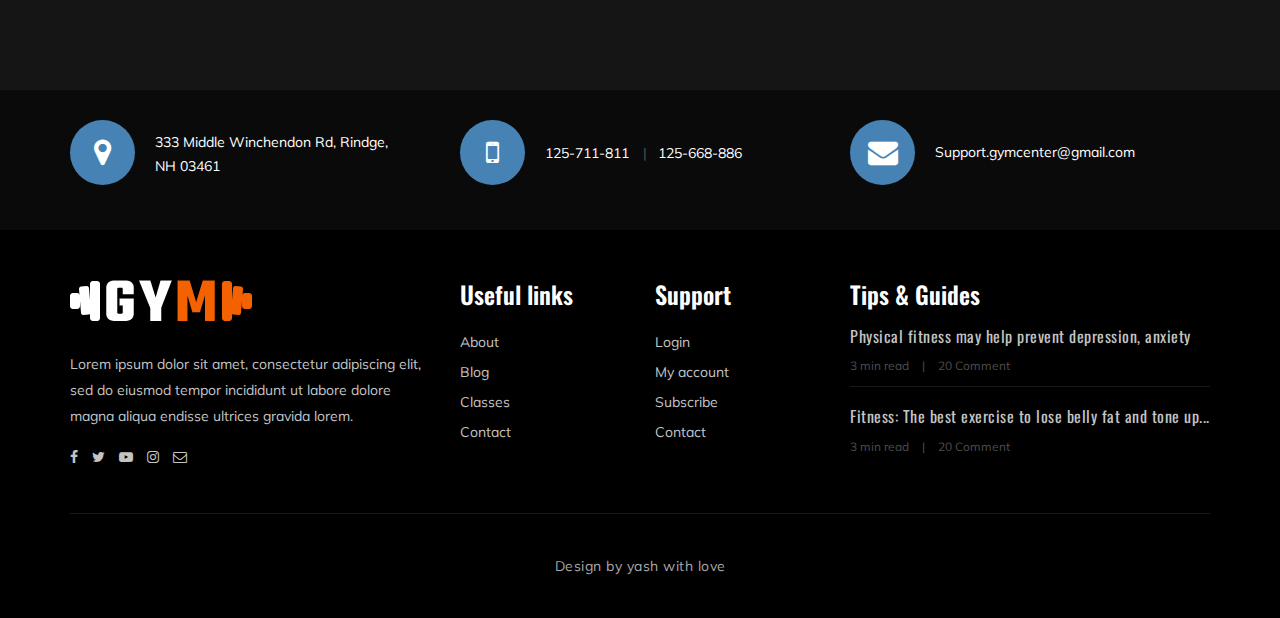
<file: gym project-1/contact.html>
<!DOCTYPE html>
<html lang="zxx">

<head>
    <meta charset="UTF-8">
    <meta name="description" content="Gym Template">
    <meta name="keywords" content="Gym, unica, creative, html">
    <meta name="viewport" content="width=device-width, initial-scale=1.0">
    <meta http-equiv="X-UA-Compatible" content="ie=edge">
    <title>Gym</title>

    <!-- Google Font -->
    <link href="https://fonts.googleapis.com/css?family=Muli:300,400,500,600,700,800,900&display=swap" rel="stylesheet">
    <link href="https://fonts.googleapis.com/css?family=Oswald:300,400,500,600,700&display=swap" rel="stylesheet">

    <!-- Css Styles -->
    <link rel="stylesheet" href="css/bootstrap.min.css" type="text/css">
    <link rel="stylesheet" href="css/font-awesome.min.css" type="text/css">
    <link rel="stylesheet" href="css/flaticon.css" type="text/css">
    <link rel="stylesheet" href="css/owl.carousel.min.css" type="text/css">
    <link rel="stylesheet" href="css/barfiller.css" type="text/css">
    <link rel="stylesheet" href="css/magnific-popup.css" type="text/css">
    <link rel="stylesheet" href="css/slicknav.min.css" type="text/css">
    <link rel="stylesheet" href="css/style.css" type="text/css">
</head>

<body>
    <!-- Page Preloder -->
    <div id="preloder">
        <div class="loader"></div>
    </div>

    <!-- Offcanvas Menu Section Begin -->
    <div class="offcanvas-menu-overlay"></div>
    <div class="offcanvas-menu-wrapper">
        <div class="canvas-close">
            <i class="fa fa-close"></i>
        </div>
        <div class="canvas-search search-switch">
            <i class="fa fa-search"></i>
        </div>
        <nav class="canvas-menu mobile-menu">
            <ul>
                <li><a href="./index.html">Home</a></li>
                <li><a href="./about-us.html">About Us</a></li>
                <li><a href="./class-details.html">Classes</a></li>
                <li><a href="./services.html">Services</a></li>
                <li><a href="./team.html">Our Team</a></li>
                <li><a href="#">Pages</a>
                    <ul class="dropdown">
                        <li><a href="./about-us.html">About us</a></li>
                        <li><a href="./class-timetable.html">Classes timetable</a></li>
                        <li><a href="./bmi-calculator.html">Bmi calculate</a></li>
                        <li><a href="./team.html">Our team</a></li>
                        <li><a href="./gallery.html">Gallery</a></li>
                        <li><a href="./blog.html">Our blog</a></li>
                        <li><a href="./404.html">404</a></li>
                    </ul>
                </li>
                <li><a href="./contact.html">Contact</a></li>
            </ul>
        </nav>
        <div id="mobile-menu-wrap"></div>
        <div class="canvas-social">
            <a href="#"><i class="fa fa-facebook"></i></a>
            <a href="#"><i class="fa fa-twitter"></i></a>
            <a href="#"><i class="fa fa-youtube-play"></i></a>
            <a href="#"><i class="fa fa-instagram"></i></a>
        </div>
    </div>
    <!-- Offcanvas Menu Section End -->

    <!-- Header Section Begin -->
    <header class="header-section">
        <div class="container-fluid">
            <div class="row">
                <div class="col-lg-3">
                    <div class="logo">
                        <a href="./index.html">
                            <img src="img/logo.png" alt="">
                        </a>
                    </div>
                </div>
                <div class="col-lg-6">
                    <nav class="nav-menu">
                        <ul>
                            <li><a href="./index.html">Home</a></li>
                            <li><a href="./about-us.html">About Us</a></li>
                            <li><a href="./class-details.html">Classes</a></li>
                            <li><a href="./services.html">Services</a></li>
                            <li><a href="./team.html">Our Team</a></li>
                            <li><a href="#">Pages</a>
                                <ul class="dropdown">
                                    <li><a href="./about-us.html">About us</a></li>
                                    <li><a href="./class-timetable.html">Classes timetable</a></li>
                                    <li><a href="./bmi-calculator.html">Bmi calculate</a></li>
                                    <li><a href="./team.html">Our team</a></li>
                                    <li><a href="./gallery.html">Gallery</a></li>
                                    <li><a href="./blog.html">Our blog</a></li>
                                    <li><a href="./404.html">404</a></li>
                                </ul>
                            </li>
                            <li class="active"><a href="./contact.html">Contact</a></li>
                        </ul>
                    </nav>
                </div>
                <div class="col-lg-3">
                    <div class="top-option">
                        <div class="to-search search-switch">
                            <i class="fa fa-search"></i>
                        </div>
                        <div class="to-social">
                            <a href="#"><i class="fa fa-facebook"></i></a>
                            <a href="#"><i class="fa fa-twitter"></i></a>
                            <a href="#"><i class="fa fa-youtube-play"></i></a>
                            <a href="#"><i class="fa fa-instagram"></i></a>
                        </div>
                    </div>
                </div>
            </div>
            <div class="canvas-open">
                <i class="fa fa-bars"></i>
            </div>
        </div>
    </header>
    <!-- Header End -->

    <!-- Breadcrumb Section Begin -->
    <section class="breadcrumb-section set-bg" data-setbg="img/breadcrumb-bg.jpg">
        <div class="container">
            <div class="row">
                <div class="col-lg-12 text-center">
                    <div class="breadcrumb-text">
                        <h2>Contact Us</h2>
                        <div class="bt-option">
                            <a href="./index.html">Home</a>
                            <a href="#">Pages</a>
                            <span>Contact us</span>
                        </div>
                    </div>
                </div>
            </div>
        </div>
    </section>
    <!-- Breadcrumb Section End -->

    <!-- Contact Section Begin -->
    <section class="contact-section spad">
        <div class="container">
            <div class="row">
                <div class="col-lg-6">
                    <div class="section-title contact-title">
                        <span>Contact Us</span>
                        <h2>GET IN TOUCH</h2>
                    </div>
                    <div class="contact-widget">
                        <div class="cw-text">
                            <i class="fa fa-map-marker"></i>
                            <p>333 Middle Winchendon Rd, Rindge,<br/> NH 03461</p>
                        </div>
                        <div class="cw-text">
                            <i class="fa fa-mobile"></i>
                            <ul>
                                <li>125-711-811</li>
                                <li>125-668-886</li>
                            </ul>
                        </div>
                        <div class="cw-text email">
                            <i class="fa fa-envelope"></i>
                            <p>Support.gymcenter@gmail.com</p>
                        </div>
                    </div>
                </div>
                <div class="col-lg-6">
                    <div class="leave-comment">
                        <form action="#">
                            <input type="text" placeholder="Name">
                            <input type="text" placeholder="Email">
                            <input type="text" placeholder="Website">
                            <textarea placeholder="Comment"></textarea>
                            <button type="submit">Submit</button>
                        </form>
                    </div>
                </div>
            </div>
            <div class="map">
                <iframe
                    src="https://www.google.com/maps/embed?pb=!1m18!1m12!1m3!1d12087.069761554938!2d-74.2175599360452!3d40.767139456514954!2m3!1f0!2f0!3f0!3m2!1i1024!2i768!4f13.1!3m3!1m2!1s0x89c254b5958982c3%3A0xb6ab3931055a2612!2sEast%20Orange%2C%20NJ%2C%20USA!5e0!3m2!1sen!2sbd!4v1581710470843!5m2!1sen!2sbd"
                    height="550" style="border:0;" allowfullscreen=""></iframe>
            </div>
        </div>
    </section>
    <!-- Contact Section End -->

    <!-- Get In Touch Section Begin -->
    <div class="gettouch-section">
        <div class="container">
            <div class="row">
                <div class="col-md-4">
                    <div class="gt-text">
                        <i class="fa fa-map-marker"></i>
                        <p>333 Middle Winchendon Rd, Rindge,<br/> NH 03461</p>
                    </div>
                </div>
                <div class="col-md-4">
                    <div class="gt-text">
                        <i class="fa fa-mobile"></i>
                        <ul>
                            <li>125-711-811</li>
                            <li>125-668-886</li>
                        </ul>
                    </div>
                </div>
                <div class="col-md-4">
                    <div class="gt-text email">
                        <i class="fa fa-envelope"></i>
                        <p>Support.gymcenter@gmail.com</p>
                    </div>
                </div>
            </div>
        </div>
    </div>
    <!-- Get In Touch Section End -->

    <!-- Footer Section Begin -->
    <section class="footer-section">
        <div class="container">
            <div class="row">
                <div class="col-lg-4">
                    <div class="fs-about">
                        <div class="fa-logo">
                            <a href="#"><img src="img/logo.png" alt=""></a>
                        </div>
                        <p>Lorem ipsum dolor sit amet, consectetur adipiscing elit, sed do eiusmod tempor incididunt ut
                            labore dolore magna aliqua endisse ultrices gravida lorem.</p>
                        <div class="fa-social">
                            <a href="#"><i class="fa fa-facebook"></i></a>
                            <a href="#"><i class="fa fa-twitter"></i></a>
                            <a href="#"><i class="fa fa-youtube-play"></i></a>
                            <a href="#"><i class="fa fa-instagram"></i></a>
                            <a href="#"><i class="fa  fa-envelope-o"></i></a>
                        </div>
                    </div>
                </div>
                <div class="col-lg-2 col-md-3 col-sm-6">
                    <div class="fs-widget">
                        <h4>Useful links</h4>
                        <ul>
                            <li><a href="#">About</a></li>
                            <li><a href="#">Blog</a></li>
                            <li><a href="#">Classes</a></li>
                            <li><a href="#">Contact</a></li>
                        </ul>
                    </div>
                </div>
                <div class="col-lg-2 col-md-3 col-sm-6">
                    <div class="fs-widget">
                        <h4>Support</h4>
                        <ul>
                            <li><a href="#">Login</a></li>
                            <li><a href="#">My account</a></li>
                            <li><a href="#">Subscribe</a></li>
                            <li><a href="#">Contact</a></li>
                        </ul>
                    </div>
                </div>
                <div class="col-lg-4 col-md-6">
                    <div class="fs-widget">
                        <h4>Tips & Guides</h4>
                        <div class="fw-recent">
                            <h6><a href="#">Physical fitness may help prevent depression, anxiety</a></h6>
                            <ul>
                                <li>3 min read</li>
                                <li>20 Comment</li>
                            </ul>
                        </div>
                        <div class="fw-recent">
                            <h6><a href="#">Fitness: The best exercise to lose belly fat and tone up...</a></h6>
                            <ul>
                                <li>3 min read</li>
                                <li>20 Comment</li>
                            </ul>
                        </div>
                    </div>
                </div>
            </div>
            <div class="row">
                <div class="col-lg-12 text-center">
                    <div class="copyright-text">
                        <!--<p>Link back to Colorlib can't be removed. Template is licensed under CC BY 3.0.
  Copyright &copy;<script>document.write(new Date().getFullYear());</script> All rights reserved | This template is made with <i class="fa fa-heart" aria-hidden="true"></i> by <a href="https://colorlib.com" target="_blank">Colorlib</a>
   Link back to Colorlib can't be removed. Template is licensed under CC BY 3.0. --></p><p>Design by yash with love</p>
                    </div>
                </div>
            </div>
        </div>
    </section>
    <!-- Footer Section End -->

    <!-- Search model Begin -->
    <div class="search-model">
        <div class="h-100 d-flex align-items-center justify-content-center">
            <div class="search-close-switch">+</div>
            <form class="search-model-form">
                <input type="text" id="search-input" placeholder="Search here.....">
            </form>
        </div>
    </div>
    <!-- Search model end -->

    <!-- Js Plugins -->
    <script src="js/jquery-3.3.1.min.js"></script>
    <script src="js/bootstrap.min.js"></script>
    <script src="js/jquery.magnific-popup.min.js"></script>
    <script src="js/masonry.pkgd.min.js"></script>
    <script src="js/jquery.barfiller.js"></script>
    <script src="js/jquery.slicknav.js"></script>
    <script src="js/owl.carousel.min.js"></script>
    <script src="js/main.js"></script>



</body>

</html>
</file>
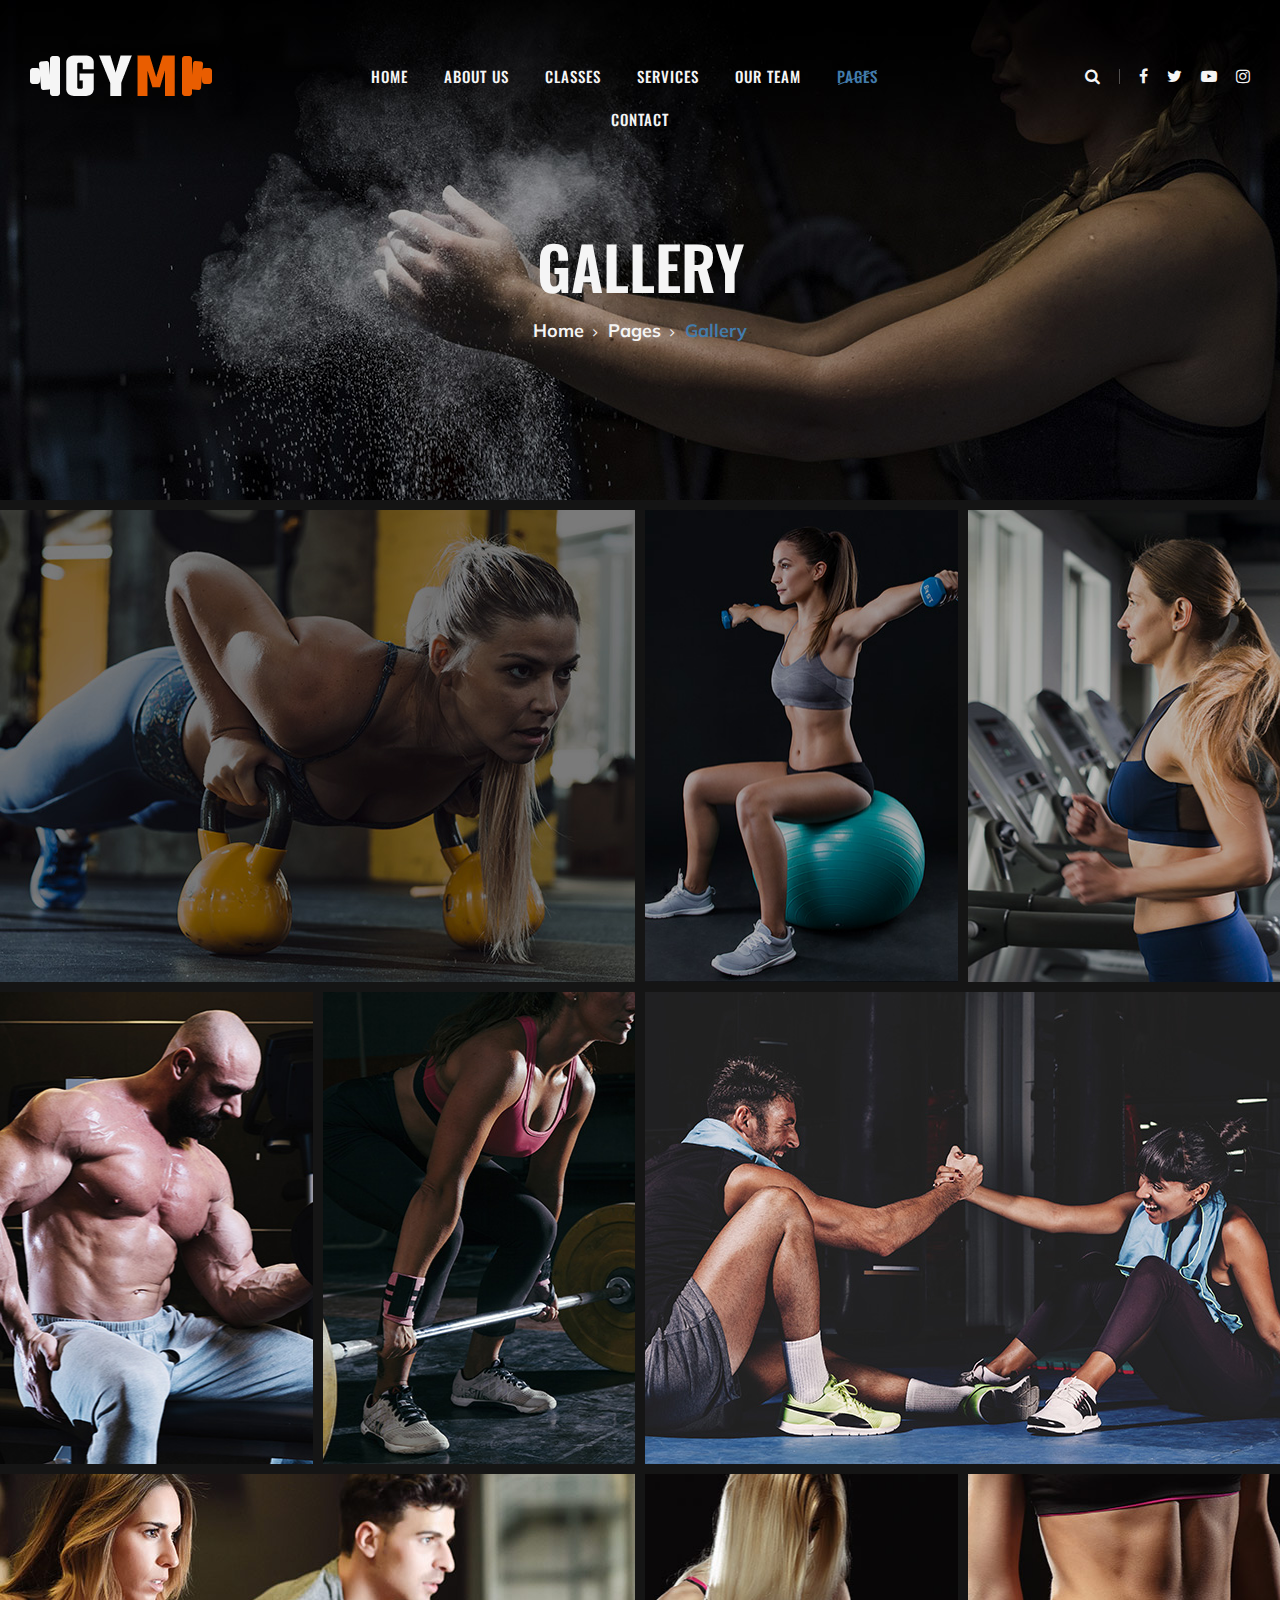
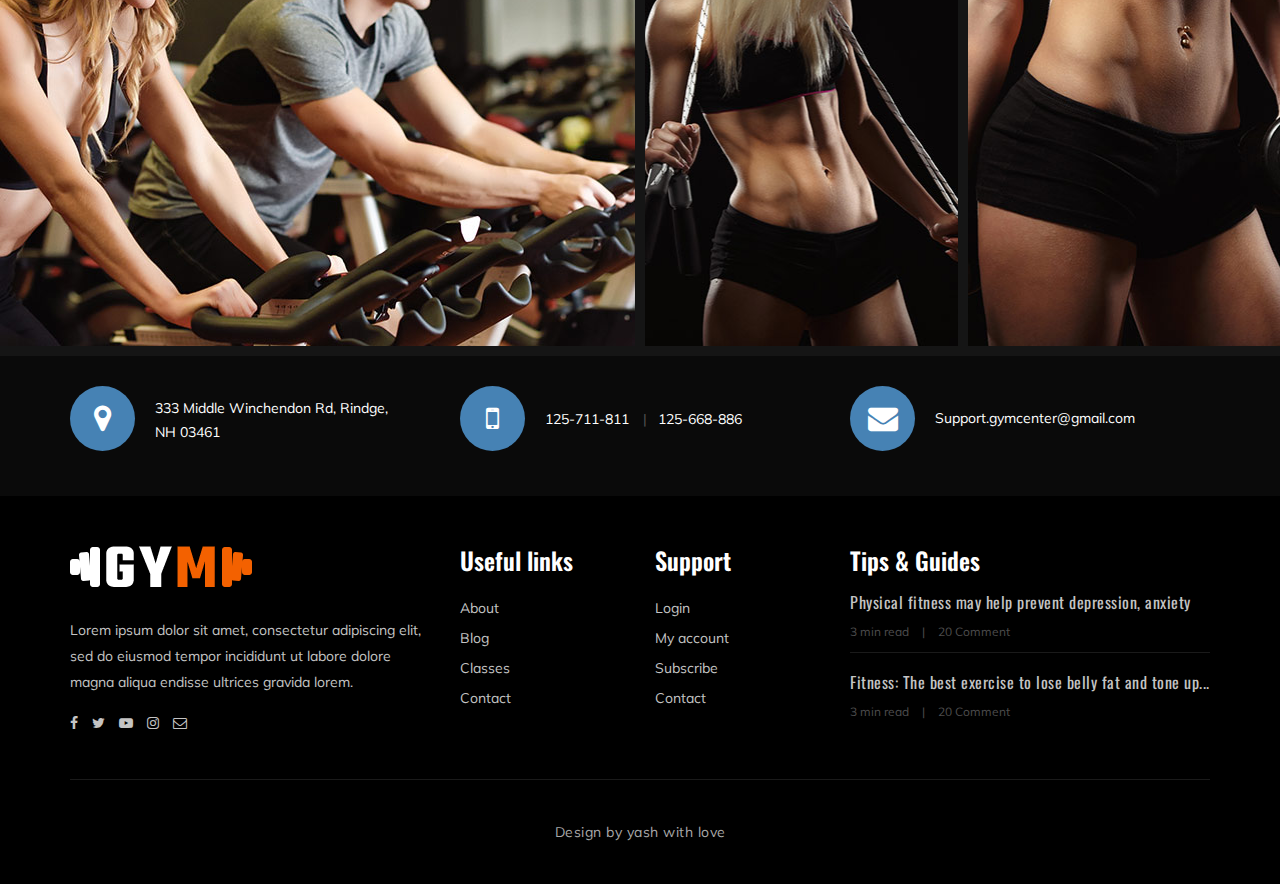
<file: gym project-1/gallery.html>
<!DOCTYPE html>
<html lang="zxx">

<head>
    <meta charset="UTF-8">
    <meta name="description" content="Gym Template">
    <meta name="keywords" content="Gym, unica, creative, html">
    <meta name="viewport" content="width=device-width, initial-scale=1.0">
    <meta http-equiv="X-UA-Compatible" content="ie=edge">
    <title>Gym</title>

    <!-- Google Font -->
    <link href="https://fonts.googleapis.com/css?family=Muli:300,400,500,600,700,800,900&display=swap" rel="stylesheet">
    <link href="https://fonts.googleapis.com/css?family=Oswald:300,400,500,600,700&display=swap" rel="stylesheet">

    <!-- Css Styles -->
    <link rel="stylesheet" href="css/bootstrap.min.css" type="text/css">
    <link rel="stylesheet" href="css/font-awesome.min.css" type="text/css">
    <link rel="stylesheet" href="css/flaticon.css" type="text/css">
    <link rel="stylesheet" href="css/owl.carousel.min.css" type="text/css">
    <link rel="stylesheet" href="css/barfiller.css" type="text/css">
    <link rel="stylesheet" href="css/magnific-popup.css" type="text/css">
    <link rel="stylesheet" href="css/slicknav.min.css" type="text/css">
    <link rel="stylesheet" href="css/style.css" type="text/css">
</head>

<body>
    <!-- Page Preloder -->
    <div id="preloder">
        <div class="loader"></div>
    </div>

    <!-- Offcanvas Menu Section Begin -->
    <div class="offcanvas-menu-overlay"></div>
    <div class="offcanvas-menu-wrapper">
        <div class="canvas-close">
            <i class="fa fa-close"></i>
        </div>
        <div class="canvas-search search-switch">
            <i class="fa fa-search"></i>
        </div>
        <nav class="canvas-menu mobile-menu">
            <ul>
                <li><a href="./index.html">Home</a></li>
                <li><a href="./about-us.html">About Us</a></li>
                <li><a href="./class-details.html">Classes</a></li>
                <li><a href="./services.html">Services</a></li>
                <li><a href="./team.html">Our Team</a></li>
                <li><a href="#">Pages</a>
                    <ul class="dropdown">
                        <li><a href="./about-us.html">About us</a></li>
                        <li><a href="./class-timetable.html">Classes timetable</a></li>
                        <li><a href="./bmi-calculator.html">Bmi calculate</a></li>
                        <li><a href="./team.html">Our team</a></li>
                        <li><a href="./gallery.html">Gallery</a></li>
                        <li><a href="./blog.html">Our blog</a></li>
                        <li><a href="./404.html">404</a></li>
                    </ul>
                </li>
                <li><a href="./contact.html">Contact</a></li>
            </ul>
        </nav>
        <div id="mobile-menu-wrap"></div>
        <div class="canvas-social">
            <a href="#"><i class="fa fa-facebook"></i></a>
            <a href="#"><i class="fa fa-twitter"></i></a>
            <a href="#"><i class="fa fa-youtube-play"></i></a>
            <a href="#"><i class="fa fa-instagram"></i></a>
        </div>
    </div>
    <!-- Offcanvas Menu Section End -->

    <!-- Header Section Begin -->
    <header class="header-section">
        <div class="container-fluid">
            <div class="row">
                <div class="col-lg-3">
                    <div class="logo">
                        <a href="./index.html">
                            <img src="img/logo.png" alt="">
                        </a>
                    </div>
                </div>
                <div class="col-lg-6">
                    <nav class="nav-menu">
                        <ul>
                            <li><a href="./index.html">Home</a></li>
                            <li><a href="./about-us.html">About Us</a></li>
                            <li><a href="./class-details.html">Classes</a></li>
                            <li><a href="./services.html">Services</a></li>
                            <li><a href="./team.html">Our Team</a></li>
                            <li class="active"><a href="#">Pages</a>
                                <ul class="dropdown">
                                    <li><a href="./about-us.html">About us</a></li>
                                    <li><a href="./class-timetable.html">Classes timetable</a></li>
                                    <li><a href="./bmi-calculator.html">Bmi calculate</a></li>
                                    <li><a href="./team.html">Our team</a></li>
                                    <li><a href="./gallery.html">Gallery</a></li>
                                    <li><a href="./blog.html">Our blog</a></li>
                                    <li><a href="./404.html">404</a></li>
                                </ul>
                            </li>
                            <li><a href="./contact.html">Contact</a></li>
                        </ul>
                    </nav>
                </div>
                <div class="col-lg-3">
                    <div class="top-option">
                        <div class="to-search search-switch">
                            <i class="fa fa-search"></i>
                        </div>
                        <div class="to-social">
                            <a href="#"><i class="fa fa-facebook"></i></a>
                            <a href="#"><i class="fa fa-twitter"></i></a>
                            <a href="#"><i class="fa fa-youtube-play"></i></a>
                            <a href="#"><i class="fa fa-instagram"></i></a>
                        </div>
                    </div>
                </div>
            </div>
            <div class="canvas-open">
                <i class="fa fa-bars"></i>
            </div>
        </div>
    </header>
    <!-- Header End -->

    <!-- Breadcrumb Section Begin -->
    <section class="breadcrumb-section set-bg" data-setbg="img/breadcrumb-bg.jpg">
        <div class="container">
            <div class="row">
                <div class="col-lg-12 text-center">
                    <div class="breadcrumb-text">
                        <h2>Gallery</h2>
                        <div class="bt-option">
                            <a href="./index.html">Home</a>
                            <a href="#">Pages</a>
                            <span>Gallery</span>
                        </div>
                    </div>
                </div>
            </div>
        </div>
    </section>
    <!-- Breadcrumb Section End -->

    <!-- Gallery Section Begin -->
    <div class="gallery-section gallery-page">
        <div class="gallery">
            <div class="grid-sizer"></div>
            <div class="gs-item grid-wide set-bg" data-setbg="img/gallery/gallery-1.jpg">
                <a href="img/gallery/gallery-1.jpg" class="thumb-icon image-popup"><i class="fa fa-picture-o"></i></a>
            </div>
            <div class="gs-item set-bg" data-setbg="img/gallery/gallery-2.jpg">
                <a href="img/gallery/gallery-2.jpg" class="thumb-icon image-popup"><i class="fa fa-picture-o"></i></a>
            </div>
            <div class="gs-item set-bg" data-setbg="img/gallery/gallery-3.jpg">
                <a href="img/gallery/gallery-3.jpg" class="thumb-icon image-popup"><i class="fa fa-picture-o"></i></a>
            </div>
            <div class="gs-item set-bg" data-setbg="img/gallery/gallery-4.jpg">
                <a href="img/gallery/gallery-4.jpg" class="thumb-icon image-popup"><i class="fa fa-picture-o"></i></a>
            </div>
            <div class="gs-item set-bg" data-setbg="img/gallery/gallery-5.jpg">
                <a href="img/gallery/gallery-5.jpg" class="thumb-icon image-popup"><i class="fa fa-picture-o"></i></a>
            </div>
            <div class="gs-item grid-wide set-bg" data-setbg="img/gallery/gallery-6.jpg">
                <a href="img/gallery/gallery-6.jpg" class="thumb-icon image-popup"><i class="fa fa-picture-o"></i></a>
            </div>
            <div class="gs-item grid-wide set-bg" data-setbg="img/gallery/gallery-7.jpg">
                <a href="img/gallery/gallery-7.jpg" class="thumb-icon image-popup"><i class="fa fa-picture-o"></i></a>
            </div>
            <div class="gs-item set-bg" data-setbg="img/gallery/gallery-8.jpg">
                <a href="img/gallery/gallery-8.jpg" class="thumb-icon image-popup"><i class="fa fa-picture-o"></i></a>
            </div>
            <div class="gs-item set-bg" data-setbg="img/gallery/gallery-9.jpg">
                <a href="img/gallery/gallery-9.jpg" class="thumb-icon image-popup"><i class="fa fa-picture-o"></i></a>
            </div>
        </div>
    </div>
    <!-- Gallery Section End -->

    <!-- Get In Touch Section Begin -->
    <div class="gettouch-section">
        <div class="container">
            <div class="row">
                <div class="col-md-4">
                    <div class="gt-text">
                        <i class="fa fa-map-marker"></i>
                        <p>333 Middle Winchendon Rd, Rindge,<br/> NH 03461</p>
                    </div>
                </div>
                <div class="col-md-4">
                    <div class="gt-text">
                        <i class="fa fa-mobile"></i>
                        <ul>
                            <li>125-711-811</li>
                            <li>125-668-886</li>
                        </ul>
                    </div>
                </div>
                <div class="col-md-4">
                    <div class="gt-text email">
                        <i class="fa fa-envelope"></i>
                        <p>Support.gymcenter@gmail.com</p>
                    </div>
                </div>
            </div>
        </div>
    </div>
    <!-- Get In Touch Section End -->

    <!-- Footer Section Begin -->
    <section class="footer-section">
        <div class="container">
            <div class="row">
                <div class="col-lg-4">
                    <div class="fs-about">
                        <div class="fa-logo">
                            <a href="#"><img src="img/logo.png" alt=""></a>
                        </div>
                        <p>Lorem ipsum dolor sit amet, consectetur adipiscing elit, sed do eiusmod tempor incididunt ut
                            labore dolore magna aliqua endisse ultrices gravida lorem.</p>
                        <div class="fa-social">
                            <a href="#"><i class="fa fa-facebook"></i></a>
                            <a href="#"><i class="fa fa-twitter"></i></a>
                            <a href="#"><i class="fa fa-youtube-play"></i></a>
                            <a href="#"><i class="fa fa-instagram"></i></a>
                            <a href="#"><i class="fa  fa-envelope-o"></i></a>
                        </div>
                    </div>
                </div>
                <div class="col-lg-2 col-md-3 col-sm-6">
                    <div class="fs-widget">
                        <h4>Useful links</h4>
                        <ul>
                            <li><a href="#">About</a></li>
                            <li><a href="#">Blog</a></li>
                            <li><a href="#">Classes</a></li>
                            <li><a href="#">Contact</a></li>
                        </ul>
                    </div>
                </div>
                <div class="col-lg-2 col-md-3 col-sm-6">
                    <div class="fs-widget">
                        <h4>Support</h4>
                        <ul>
                            <li><a href="#">Login</a></li>
                            <li><a href="#">My account</a></li>
                            <li><a href="#">Subscribe</a></li>
                            <li><a href="#">Contact</a></li>
                        </ul>
                    </div>
                </div>
                <div class="col-lg-4 col-md-6">
                    <div class="fs-widget">
                        <h4>Tips & Guides</h4>
                        <div class="fw-recent">
                            <h6><a href="#">Physical fitness may help prevent depression, anxiety</a></h6>
                            <ul>
                                <li>3 min read</li>
                                <li>20 Comment</li>
                            </ul>
                        </div>
                        <div class="fw-recent">
                            <h6><a href="#">Fitness: The best exercise to lose belly fat and tone up...</a></h6>
                            <ul>
                                <li>3 min read</li>
                                <li>20 Comment</li>
                            </ul>
                        </div>
                    </div>
                </div>
            </div>
            <div class="row">
                <div class="col-lg-12 text-center">
                    <div class="copyright-text">
                        <!--<p>Link back to Colorlib can't be removed. Template is licensed under CC BY 3.0.
  Copyright &copy;<script>document.write(new Date().getFullYear());</script> All rights reserved | This template is made with <i class="fa fa-heart" aria-hidden="true"></i> by <a href="https://colorlib.com" target="_blank">Colorlib</a>
   Link back to Colorlib can't be removed. Template is licensed under CC BY 3.0. --></p><p>Design by yash with love</p>
                    </div>
                </div>
            </div>
        </div>
    </section>
    <!-- Footer Section End -->

    <!-- Search model Begin -->
    <div class="search-model">
        <div class="h-100 d-flex align-items-center justify-content-center">
            <div class="search-close-switch">+</div>
            <form class="search-model-form">
                <input type="text" id="search-input" placeholder="Search here.....">
            </form>
        </div>
    </div>
    <!-- Search model end -->

    <!-- Js Plugins -->
    <script src="js/jquery-3.3.1.min.js"></script>
    <script src="js/bootstrap.min.js"></script>
    <script src="js/jquery.magnific-popup.min.js"></script>
    <script src="js/masonry.pkgd.min.js"></script>
    <script src="js/jquery.barfiller.js"></script>
    <script src="js/jquery.slicknav.js"></script>
    <script src="js/owl.carousel.min.js"></script>
    <script src="js/main.js"></script>


</body>

</html>
</file>
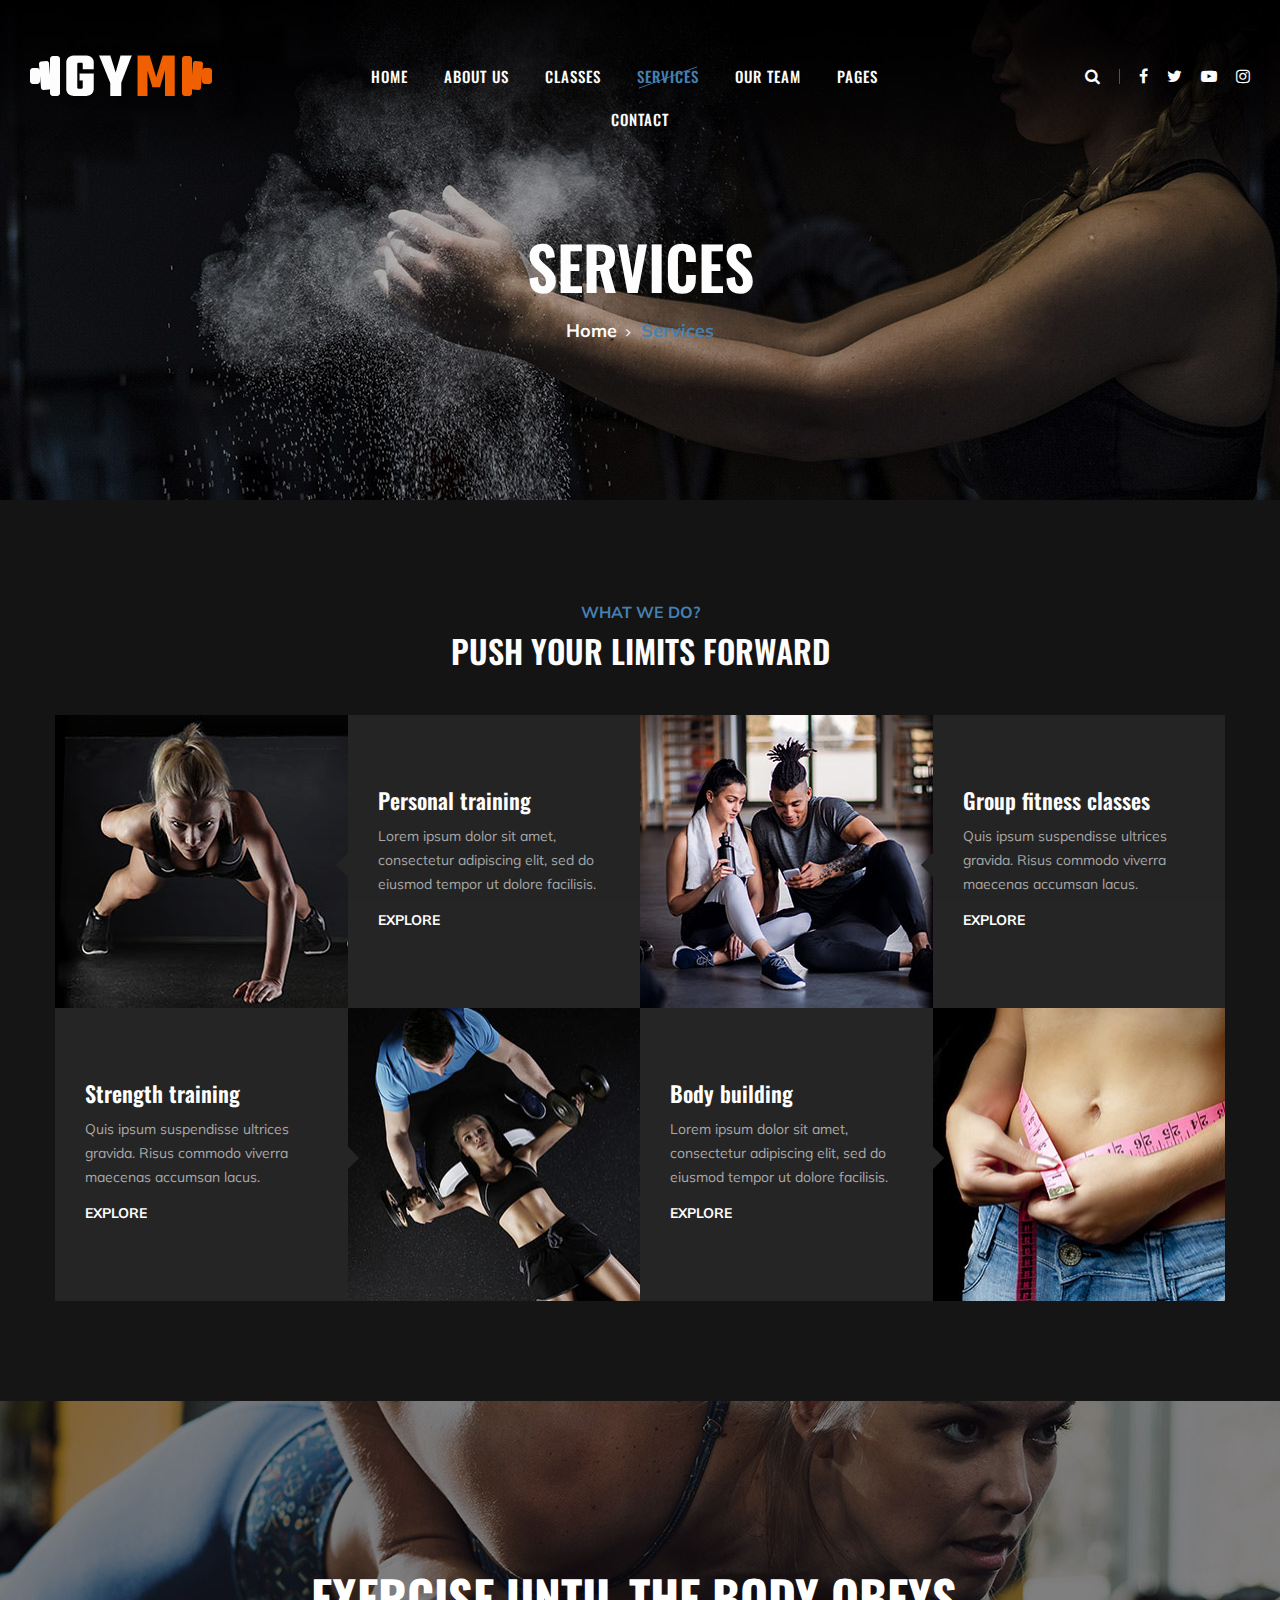
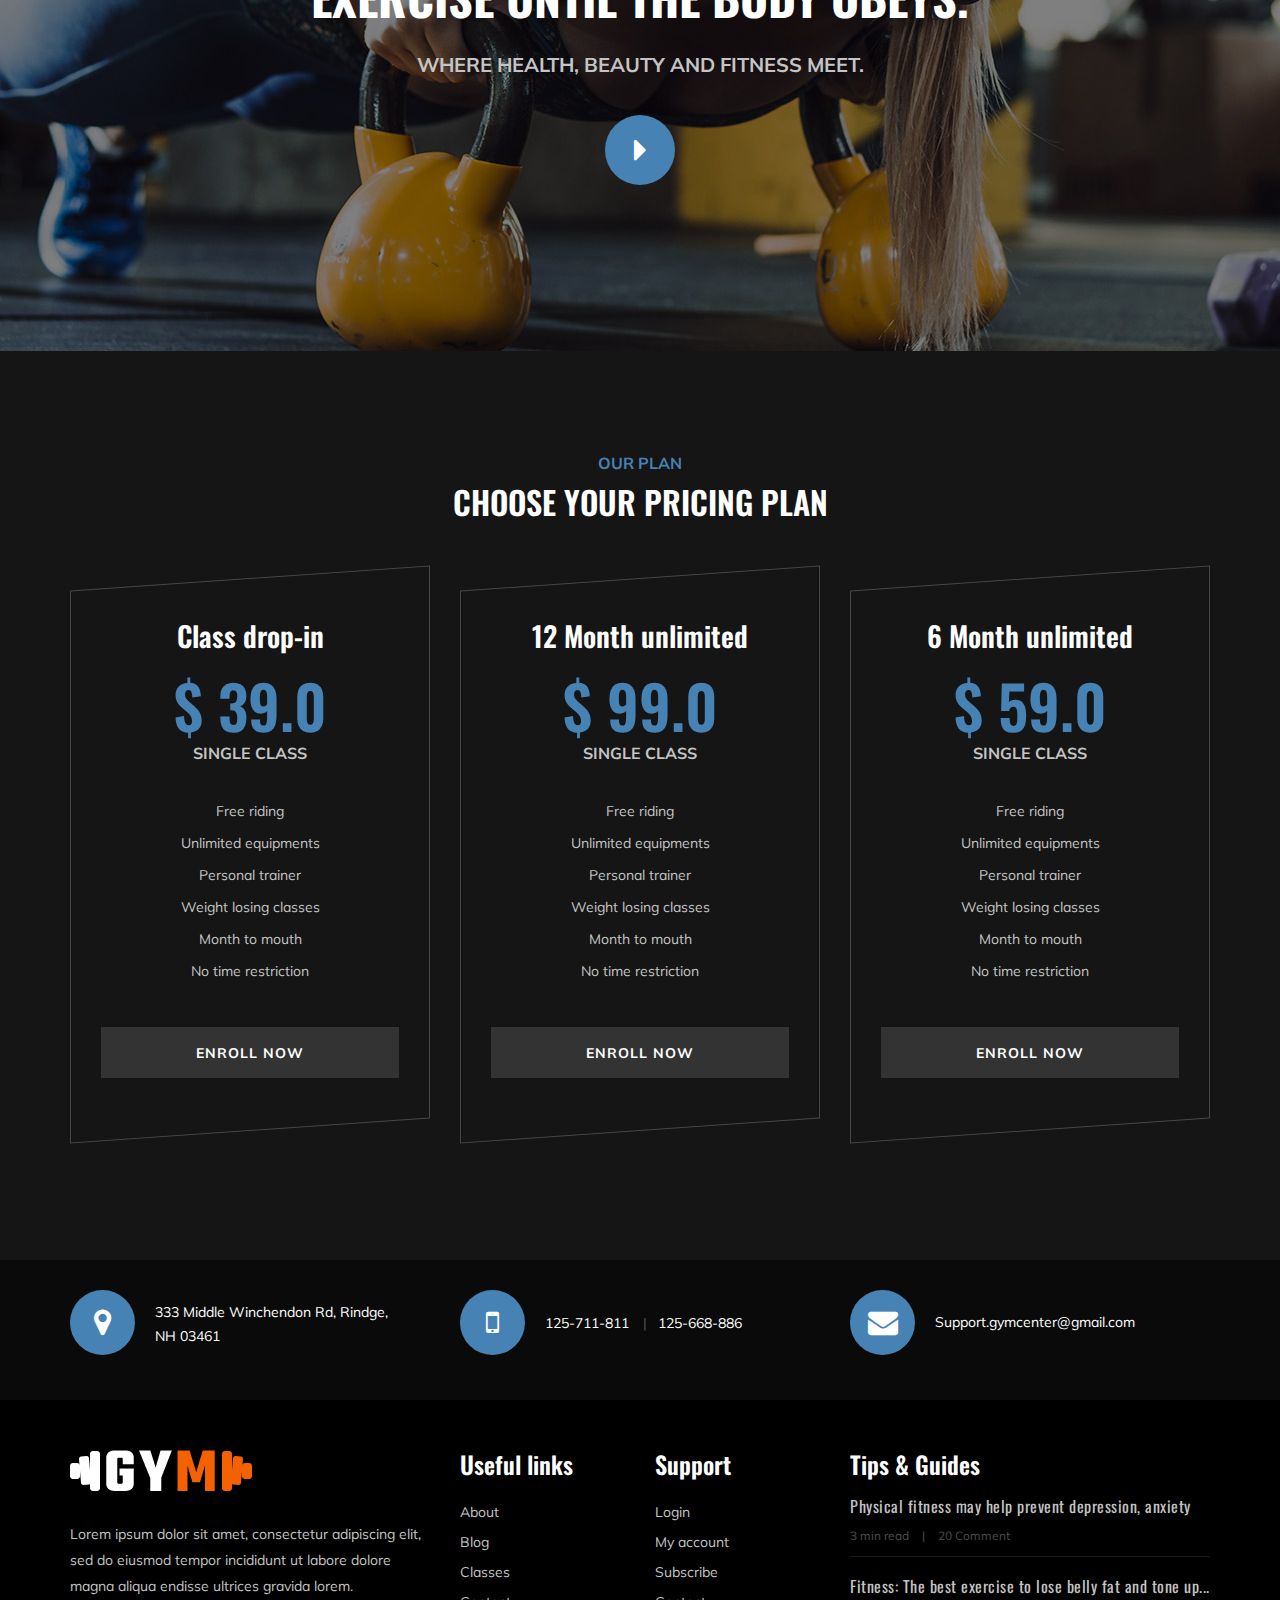
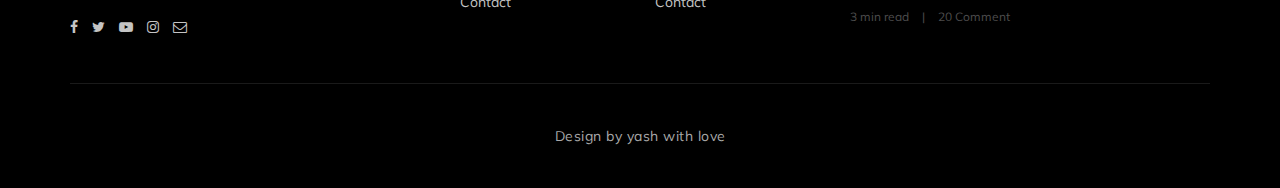
<file: gym project-1/services.html>
<!DOCTYPE html>
<html lang="zxx">

<head>
    <meta charset="UTF-8">
    <meta name="description" content="Gym Template">
    <meta name="keywords" content="Gym, unica, creative, html">
    <meta name="viewport" content="width=device-width, initial-scale=1.0">
    <meta http-equiv="X-UA-Compatible" content="ie=edge">
    <title>Gym</title>

    <!-- Google Font -->
    <link href="https://fonts.googleapis.com/css?family=Muli:300,400,500,600,700,800,900&display=swap" rel="stylesheet">
    <link href="https://fonts.googleapis.com/css?family=Oswald:300,400,500,600,700&display=swap" rel="stylesheet">

    <!-- Css Styles -->
    <link rel="stylesheet" href="css/bootstrap.min.css" type="text/css">
    <link rel="stylesheet" href="css/font-awesome.min.css" type="text/css">
    <link rel="stylesheet" href="css/flaticon.css" type="text/css">
    <link rel="stylesheet" href="css/owl.carousel.min.css" type="text/css">
    <link rel="stylesheet" href="css/barfiller.css" type="text/css">
    <link rel="stylesheet" href="css/magnific-popup.css" type="text/css">
    <link rel="stylesheet" href="css/slicknav.min.css" type="text/css">
    <link rel="stylesheet" href="css/style.css" type="text/css">
</head>

<body>
    <!-- Page Preloder -->
    <div id="preloder">
        <div class="loader"></div>
    </div>

    <!-- Offcanvas Menu Section Begin -->
    <div class="offcanvas-menu-overlay"></div>
    <div class="offcanvas-menu-wrapper">
        <div class="canvas-close">
            <i class="fa fa-close"></i>
        </div>
        <div class="canvas-search search-switch">
            <i class="fa fa-search"></i>
        </div>
        <nav class="canvas-menu mobile-menu">
            <ul>
                <li><a href="./index.html">Home</a></li>
                <li><a href="./about-us.html">About Us</a></li>
                <li><a href="./class-details.html">Classes</a></li>
                <li><a href="./services.html">Services</a></li>
                <li><a href="./team.html">Our Team</a></li>
                <li><a href="#">Pages</a>
                    <ul class="dropdown">
                        <li><a href="./about-us.html">About us</a></li>
                        <li><a href="./class-timetable.html">Classes timetable</a></li>
                        <li><a href="./bmi-calculator.html">Bmi calculate</a></li>
                        <li><a href="./team.html">Our team</a></li>
                        <li><a href="./gallery.html">Gallery</a></li>
                        <li><a href="./blog.html">Our blog</a></li>
                        <li><a href="./404.html">404</a></li>
                    </ul>
                </li>
                <li><a href="./contact.html">Contact</a></li>
            </ul>
        </nav>
        <div id="mobile-menu-wrap"></div>
        <div class="canvas-social">
            <a href="#"><i class="fa fa-facebook"></i></a>
            <a href="#"><i class="fa fa-twitter"></i></a>
            <a href="#"><i class="fa fa-youtube-play"></i></a>
            <a href="#"><i class="fa fa-instagram"></i></a>
        </div>
    </div>
    <!-- Offcanvas Menu Section End -->

    <!-- Header Section Begin -->
    <header class="header-section">
        <div class="container-fluid">
            <div class="row">
                <div class="col-lg-3">
                    <div class="logo">
                        <a href="./index.html">
                            <img src="img/logo.png" alt="">
                        </a>
                    </div>
                </div>
                <div class="col-lg-6">
                    <nav class="nav-menu">
                        <ul>
                            <li><a href="./index.html">Home</a></li>
                            <li><a href="./about-us.html">About Us</a></li>
                            <li><a href="./classes.html">Classes</a></li>
                            <li class="active"><a href="./services.html">Services</a></li>
                            <li><a href="./team.html">Our Team</a></li>
                            <li><a href="#">Pages</a>
                                <ul class="dropdown">
                                    <li><a href="./about-us.html">About us</a></li>
                                    <li><a href="./class-timetable.html">Classes timetable</a></li>
                                    <li><a href="./bmi-calculator.html">Bmi calculate</a></li>
                                    <li><a href="./team.html">Our team</a></li>
                                    <li><a href="./gallery.html">Gallery</a></li>
                                    <li><a href="./blog.html">Our blog</a></li>
                                    <li><a href="./404.html">404</a></li>
                                </ul>
                            </li>
                            <li><a href="./contact.html">Contact</a></li>
                        </ul>
                    </nav>
                </div>
                <div class="col-lg-3">
                    <div class="top-option">
                        <div class="to-search search-switch">
                            <i class="fa fa-search"></i>
                        </div>
                        <div class="to-social">
                            <a href="#"><i class="fa fa-facebook"></i></a>
                            <a href="#"><i class="fa fa-twitter"></i></a>
                            <a href="#"><i class="fa fa-youtube-play"></i></a>
                            <a href="#"><i class="fa fa-instagram"></i></a>
                        </div>
                    </div>
                </div>
            </div>
            <div class="canvas-open">
                <i class="fa fa-bars"></i>
            </div>
        </div>
    </header>
    <!-- Header End -->

    <!-- Breadcrumb Section Begin -->
    <section class="breadcrumb-section set-bg" data-setbg="img/breadcrumb-bg.jpg">
        <div class="container">
            <div class="row">
                <div class="col-lg-12 text-center">
                    <div class="breadcrumb-text">
                        <h2>Services</h2>
                        <div class="bt-option">
                            <a href="./index.html">Home</a>
                            <span>Services</span>
                        </div>
                    </div>
                </div>
            </div>
        </div>
    </section>
    <!-- Breadcrumb Section End -->

    <!-- Services Section Begin -->
    <section class="services-section spad">
        <div class="container">
            <div class="row">
                <div class="col-lg-12">
                    <div class="section-title">
                        <span>What we do?</span>
                        <h2>PUSH YOUR LIMITS FORWARD</h2>
                    </div>
                </div>
            </div>
            <div class="row">
                <div class="col-lg-3 order-lg-1 col-md-6 p-0">
                    <div class="ss-pic">
                        <img src="img/services/services-1.jpg" alt="">
                    </div>
                </div>
                <div class="col-lg-3 order-lg-2 col-md-6 p-0">
                    <div class="ss-text">
                        <h4>Personal training</h4>
                        <p>Lorem ipsum dolor sit amet, consectetur adipiscing elit, sed do eiusmod tempor ut dolore
                            facilisis.</p>
                        <a href="#">Explore</a>
                    </div>
                </div>
                <div class="col-lg-3 order-lg-3 col-md-6 p-0">
                    <div class="ss-pic">
                        <img src="img/services/services-2.jpg" alt="">
                    </div>
                </div>
                <div class="col-lg-3 order-lg-4 col-md-6 p-0">
                    <div class="ss-text">
                        <h4>Group fitness classes</h4>
                        <p>Quis ipsum suspendisse ultrices gravida. Risus commodo viverra maecenas accumsan lacus.</p>
                        <a href="#">Explore</a>
                    </div>
                </div>
                <div class="col-lg-3 order-lg-8 col-md-6 p-0">
                    <div class="ss-pic">
                        <img src="img/services/services-4.jpg" alt="">
                    </div>
                </div>
                <div class="col-lg-3 order-lg-7 col-md-6 p-0">
                    <div class="ss-text second-row">
                        <h4>Body building</h4>
                        <p>Lorem ipsum dolor sit amet, consectetur adipiscing elit, sed do eiusmod tempor ut dolore
                            facilisis.</p>
                        <a href="#">Explore</a>
                    </div>
                </div>
                <div class="col-lg-3 order-lg-6 col-md-6 p-0">
                    <div class="ss-pic">
                        <img src="img/services/services-3.jpg" alt="">
                    </div>
                </div>
                <div class="col-lg-3 order-lg-5 col-md-6 p-0">
                    <div class="ss-text second-row">
                        <h4>Strength training</h4>
                        <p>Quis ipsum suspendisse ultrices gravida. Risus commodo viverra maecenas accumsan lacus.</p>
                        <a href="#">Explore</a>
                    </div>
                </div>
            </div>
        </div>
    </section>
    <!-- Services Section End -->

    <!-- Banner Section Begin -->
    <section class="banner-section set-bg" data-setbg="img/banner-bg.jpg">
        <div class="container">
            <div class="row">
                <div class="col-lg-12 text-center">
                    <div class="bs-text service-banner">
                        <h2>Exercise until the body obeys.</h2>
                        <div class="bt-tips">Where health, beauty and fitness meet.</div>
                        <a href="https://www.youtube.com/watch?v=EzKkl64rRbM" class="play-btn video-popup"><i
                                class="fa fa-caret-right"></i></a>
                    </div>
                </div>
            </div>
        </div>
    </section>
    <!-- Banner Section End -->

    <!-- Pricing Section Begin -->
    <section class="pricing-section service-pricing spad">
        <div class="container">
            <div class="row">
                <div class="col-lg-12">
                    <div class="section-title">
                        <span>Our Plan</span>
                        <h2>Choose your pricing plan</h2>
                    </div>
                </div>
            </div>
            <div class="row justify-content-center">
                <div class="col-lg-4 col-md-8">
                    <div class="ps-item">
                        <h3>Class drop-in</h3>
                        <div class="pi-price">
                            <h2>$ 39.0</h2>
                            <span>SINGLE CLASS</span>
                        </div>
                        <ul>
                            <li>Free riding</li>
                            <li>Unlimited equipments</li>
                            <li>Personal trainer</li>
                            <li>Weight losing classes</li>
                            <li>Month to mouth</li>
                            <li>No time restriction</li>
                        </ul>
                        <a href="#" class="primary-btn pricing-btn">Enroll now</a>
                        <a href="#" class="thumb-icon"><i class="fa fa-picture-o"></i></a>
                    </div>
                </div>
                <div class="col-lg-4 col-md-8">
                    <div class="ps-item">
                        <h3>12 Month unlimited</h3>
                        <div class="pi-price">
                            <h2>$ 99.0</h2>
                            <span>SINGLE CLASS</span>
                        </div>
                        <ul>
                            <li>Free riding</li>
                            <li>Unlimited equipments</li>
                            <li>Personal trainer</li>
                            <li>Weight losing classes</li>
                            <li>Month to mouth</li>
                            <li>No time restriction</li>
                        </ul>
                        <a href="#" class="primary-btn pricing-btn">Enroll now</a>
                        <a href="#" class="thumb-icon"><i class="fa fa-picture-o"></i></a>
                    </div>
                </div>
                <div class="col-lg-4 col-md-8">
                    <div class="ps-item">
                        <h3>6 Month unlimited</h3>
                        <div class="pi-price">
                            <h2>$ 59.0</h2>
                            <span>SINGLE CLASS</span>
                        </div>
                        <ul>
                            <li>Free riding</li>
                            <li>Unlimited equipments</li>
                            <li>Personal trainer</li>
                            <li>Weight losing classes</li>
                            <li>Month to mouth</li>
                            <li>No time restriction</li>
                        </ul>
                        <a href="#" class="primary-btn pricing-btn">Enroll now</a>
                        <a href="#" class="thumb-icon"><i class="fa fa-picture-o"></i></a>
                    </div>
                </div>
            </div>
        </div>
    </section>
    <!-- Pricing Section End -->

    <!-- Get In Touch Section Begin -->
    <div class="gettouch-section">
        <div class="container">
            <div class="row">
                <div class="col-md-4">
                    <div class="gt-text">
                        <i class="fa fa-map-marker"></i>
                        <p>333 Middle Winchendon Rd, Rindge,<br/> NH 03461</p>
                    </div>
                </div>
                <div class="col-md-4">
                    <div class="gt-text">
                        <i class="fa fa-mobile"></i>
                        <ul>
                            <li>125-711-811</li>
                            <li>125-668-886</li>
                        </ul>
                    </div>
                </div>
                <div class="col-md-4">
                    <div class="gt-text email">
                        <i class="fa fa-envelope"></i>
                        <p>Support.gymcenter@gmail.com</p>
                    </div>
                </div>
            </div>
        </div>
    </div>
    <!-- Get In Touch Section End -->

    <!-- Footer Section Begin -->
    <section class="footer-section">
        <div class="container">
            <div class="row">
                <div class="col-lg-4">
                    <div class="fs-about">
                        <div class="fa-logo">
                            <a href="#"><img src="img/logo.png" alt=""></a>
                        </div>
                        <p>Lorem ipsum dolor sit amet, consectetur adipiscing elit, sed do eiusmod tempor incididunt ut
                            labore dolore magna aliqua endisse ultrices gravida lorem.</p>
                        <div class="fa-social">
                            <a href="#"><i class="fa fa-facebook"></i></a>
                            <a href="#"><i class="fa fa-twitter"></i></a>
                            <a href="#"><i class="fa fa-youtube-play"></i></a>
                            <a href="#"><i class="fa fa-instagram"></i></a>
                            <a href="#"><i class="fa  fa-envelope-o"></i></a>
                        </div>
                    </div>
                </div>
                <div class="col-lg-2 col-md-3 col-sm-6">
                    <div class="fs-widget">
                        <h4>Useful links</h4>
                        <ul>
                            <li><a href="#">About</a></li>
                            <li><a href="#">Blog</a></li>
                            <li><a href="#">Classes</a></li>
                            <li><a href="#">Contact</a></li>
                        </ul>
                    </div>
                </div>
                <div class="col-lg-2 col-md-3 col-sm-6">
                    <div class="fs-widget">
                        <h4>Support</h4>
                        <ul>
                            <li><a href="#">Login</a></li>
                            <li><a href="#">My account</a></li>
                            <li><a href="#">Subscribe</a></li>
                            <li><a href="#">Contact</a></li>
                        </ul>
                    </div>
                </div>
                <div class="col-lg-4 col-md-6">
                    <div class="fs-widget">
                        <h4>Tips & Guides</h4>
                        <div class="fw-recent">
                            <h6><a href="#">Physical fitness may help prevent depression, anxiety</a></h6>
                            <ul>
                                <li>3 min read</li>
                                <li>20 Comment</li>
                            </ul>
                        </div>
                        <div class="fw-recent">
                            <h6><a href="#">Fitness: The best exercise to lose belly fat and tone up...</a></h6>
                            <ul>
                                <li>3 min read</li>
                                <li>20 Comment</li>
                            </ul>
                        </div>
                    </div>
                </div>
            </div>
            <div class="row">
                <div class="col-lg-12 text-center">
                    <div class="copyright-text">
                        <!--<p>Link back to Colorlib can't be removed. Template is licensed under CC BY 3.0.
  Copyright &copy;<script>document.write(new Date().getFullYear());</script> All rights reserved | This template is made with <i class="fa fa-heart" aria-hidden="true"></i> by <a href="https://colorlib.com" target="_blank">Colorlib</a>
   Link back to Colorlib can't be removed. Template is licensed under CC BY 3.0. --></p><p>Design by yash with love</p>
                    </div>
                </div>
            </div>
        </div>
    </section>
    <!-- Footer Section End -->

    <!-- Search model Begin -->
    <div class="search-model">
        <div class="h-100 d-flex align-items-center justify-content-center">
            <div class="search-close-switch">+</div>
            <form class="search-model-form">
                <input type="text" id="search-input" placeholder="Search here.....">
            </form>
        </div>
    </div>
    <!-- Search model end -->

    <!-- Js Plugins -->
    <script src="js/jquery-3.3.1.min.js"></script>
    <script src="js/bootstrap.min.js"></script>
    <script src="js/jquery.magnific-popup.min.js"></script>
    <script src="js/masonry.pkgd.min.js"></script>
    <script src="js/jquery.barfiller.js"></script>
    <script src="js/jquery.slicknav.js"></script>
    <script src="js/owl.carousel.min.js"></script>
    <script src="js/main.js"></script>



</body>

</html>
</file>
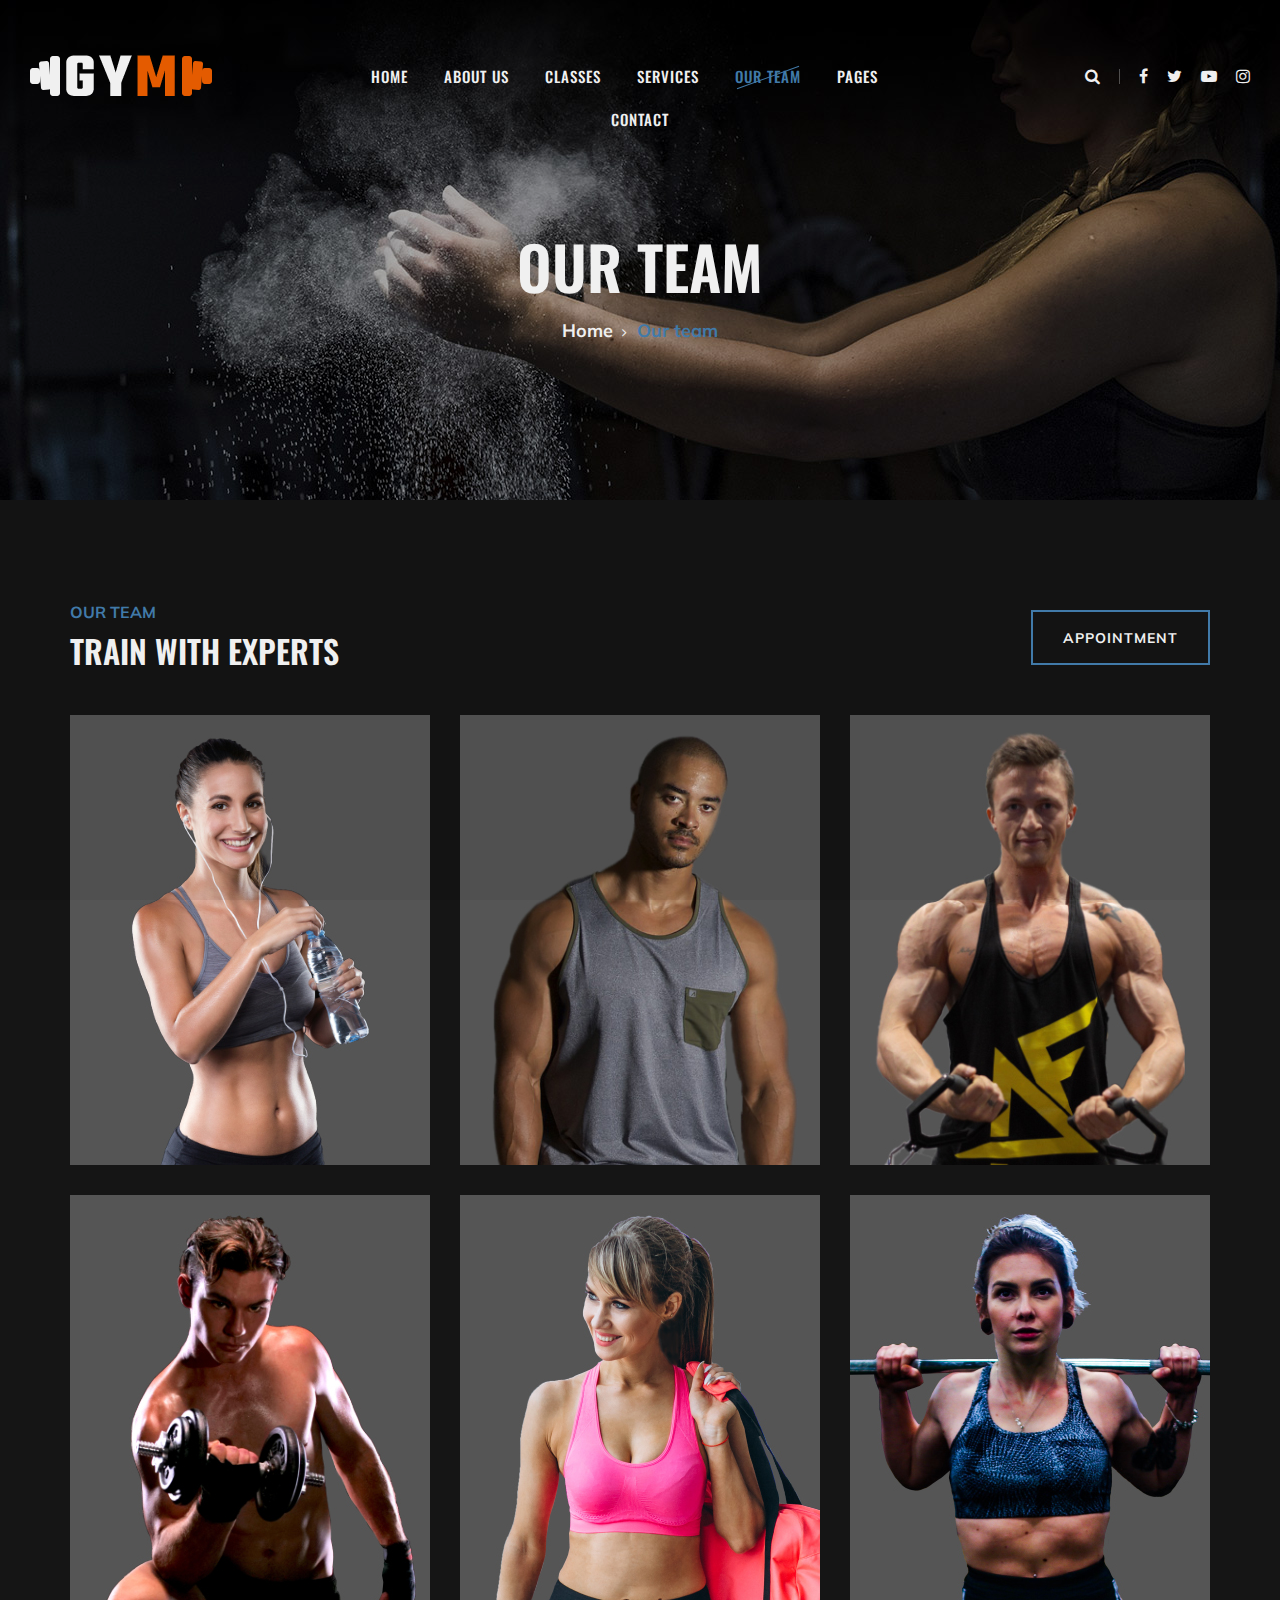
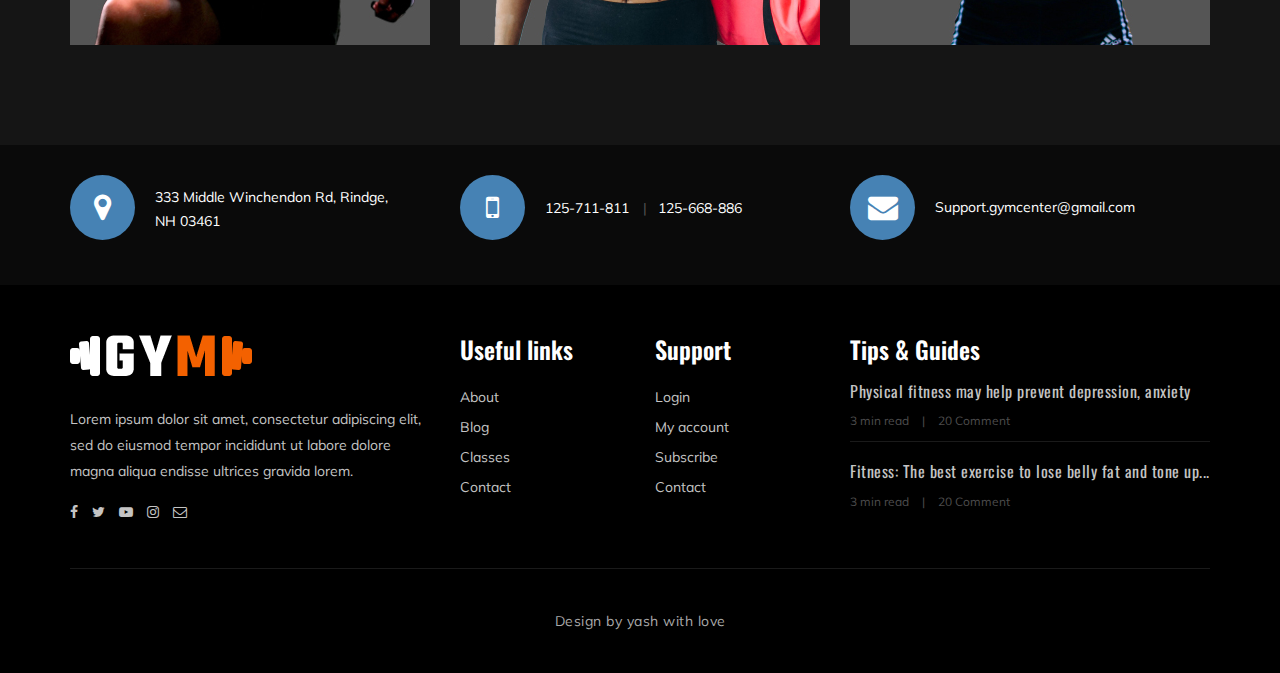
<file: gym project-1/team.html>
<!DOCTYPE html>
<html lang="zxx">

<head>
    <meta charset="UTF-8">
    <meta name="description" content="Gym Template">
    <meta name="keywords" content="Gym, unica, creative, html">
    <meta name="viewport" content="width=device-width, initial-scale=1.0">
    <meta http-equiv="X-UA-Compatible" content="ie=edge">
    <title>Gym</title>

    <!-- Google Font -->
    <link href="https://fonts.googleapis.com/css?family=Muli:300,400,500,600,700,800,900&display=swap" rel="stylesheet">
    <link href="https://fonts.googleapis.com/css?family=Oswald:300,400,500,600,700&display=swap" rel="stylesheet">

    <!-- Css Styles -->
    <link rel="stylesheet" href="css/bootstrap.min.css" type="text/css">
    <link rel="stylesheet" href="css/font-awesome.min.css" type="text/css">
    <link rel="stylesheet" href="css/flaticon.css" type="text/css">
    <link rel="stylesheet" href="css/owl.carousel.min.css" type="text/css">
    <link rel="stylesheet" href="css/barfiller.css" type="text/css">
    <link rel="stylesheet" href="css/magnific-popup.css" type="text/css">
    <link rel="stylesheet" href="css/slicknav.min.css" type="text/css">
    <link rel="stylesheet" href="css/style.css" type="text/css">
</head>

<body>
    <!-- Page Preloder -->
    <div id="preloder">
        <div class="loader"></div>
    </div>

    <!-- Offcanvas Menu Section Begin -->
    <div class="offcanvas-menu-overlay"></div>
    <div class="offcanvas-menu-wrapper">
        <div class="canvas-close">
            <i class="fa fa-close"></i>
        </div>
        <div class="canvas-search search-switch">
            <i class="fa fa-search"></i>
        </div>
        <nav class="canvas-menu mobile-menu">
            <ul>
                <li><a href="./index.html">Home</a></li>
                <li><a href="./about-us.html">About Us</a></li>
                <li><a href="./class-details.html">Classes</a></li>
                <li><a href="./services.html">Services</a></li>
                <li><a href="./team.html">Our Team</a></li>
                <li><a href="#">Pages</a>
                    <ul class="dropdown">
                        <li><a href="./about-us.html">About us</a></li>
                        <li><a href="./class-timetable.html">Classes timetable</a></li>
                        <li><a href="./bmi-calculator.html">Bmi calculate</a></li>
                        <li><a href="./team.html">Our team</a></li>
                        <li><a href="./gallery.html">Gallery</a></li>
                        <li><a href="./blog.html">Our blog</a></li>
                        <li><a href="./404.html">404</a></li>
                    </ul>
                </li>
                <li><a href="./contact.html">Contact</a></li>
            </ul>
        </nav>
        <div id="mobile-menu-wrap"></div>
        <div class="canvas-social">
            <a href="#"><i class="fa fa-facebook"></i></a>
            <a href="#"><i class="fa fa-twitter"></i></a>
            <a href="#"><i class="fa fa-youtube-play"></i></a>
            <a href="#"><i class="fa fa-instagram"></i></a>
        </div>
    </div>
    <!-- Offcanvas Menu Section End -->

    <!-- Header Section Begin -->
    <header class="header-section">
        <div class="container-fluid">
            <div class="row">
                <div class="col-lg-3">
                    <div class="logo">
                        <a href="./index.html">
                            <img src="img/logo.png" alt="">
                        </a>
                    </div>
                </div>
                <div class="col-lg-6">
                    <nav class="nav-menu">
                        <ul>
                            <li><a href="./index.html">Home</a></li>
                            <li><a href="./about-us.html">About Us</a></li>
                            <li><a href="./class-details.html">Classes</a></li>
                            <li><a href="./services.html">Services</a></li>
                            <li class="active"><a href="./team.html">Our Team</a></li>
                            <li><a href="#">Pages</a>
                                <ul class="dropdown">
                                    <li><a href="./about-us.html">About us</a></li>
                                    <li><a href="./class-timetable.html">Classes timetable</a></li>
                                    <li><a href="./bmi-calculator.html">Bmi calculate</a></li>
                                    <li><a href="./team.html">Our team</a></li>
                                    <li><a href="./gallery.html">Gallery</a></li>
                                    <li><a href="./blog.html">Our blog</a></li>
                                    <li><a href="./404.html">404</a></li>
                                </ul>
                            </li>
                            <li><a href="./contact.html">Contact</a></li>
                        </ul>
                    </nav>
                </div>
                <div class="col-lg-3">
                    <div class="top-option">
                        <div class="to-search search-switch">
                            <i class="fa fa-search"></i>
                        </div>
                        <div class="to-social">
                            <a href="#"><i class="fa fa-facebook"></i></a>
                            <a href="#"><i class="fa fa-twitter"></i></a>
                            <a href="#"><i class="fa fa-youtube-play"></i></a>
                            <a href="#"><i class="fa fa-instagram"></i></a>
                        </div>
                    </div>
                </div>
            </div>
            <div class="canvas-open">
                <i class="fa fa-bars"></i>
            </div>
        </div>
    </header>
    <!-- Header End -->

    <!-- Breadcrumb Section Begin -->
    <section class="breadcrumb-section set-bg" data-setbg="img/breadcrumb-bg.jpg">
        <div class="container">
            <div class="row">
                <div class="col-lg-12 text-center">
                    <div class="breadcrumb-text">
                        <h2>Our Team</h2>
                        <div class="bt-option">
                            <a href="./index.html">Home</a>
                            <span>Our team</span>
                        </div>
                    </div>
                </div>
            </div>
        </div>
    </section>
    <!-- Breadcrumb Section End -->

    <!-- Team Section Begin -->
    <section class="team-section team-page spad">
        <div class="container">
            <div class="row">
                <div class="col-lg-12">
                    <div class="team-title">
                        <div class="section-title">
                            <span>Our Team</span>
                            <h2>TRAIN WITH EXPERTS</h2>
                        </div>
                        <a href="#" class="primary-btn btn-normal appoinment-btn">appointment</a>
                    </div>
                </div>
            </div>
            <div class="row">
                <div class="col-lg-4 col-sm-6">
                    <div class="ts-item set-bg" data-setbg="img/team/team-1.jpg">
                        <div class="ts_text">
                            <h4>Athart Rachel</h4>
                            <span>Gym Trainer</span>
                            <div class="tt_social">
                                <a href="#"><i class="fa fa-facebook"></i></a>
                                <a href="#"><i class="fa fa-twitter"></i></a>
                                <a href="#"><i class="fa fa-youtube-play"></i></a>
                                <a href="#"><i class="fa fa-instagram"></i></a>
                                <a href="#"><i class="fa  fa-envelope-o"></i></a>
                            </div>
                        </div>
                    </div>
                </div>
                <div class="col-lg-4 col-sm-6">
                    <div class="ts-item set-bg" data-setbg="img/team/team-2.jpg">
                        <div class="ts_text">
                            <h4>Athart Rachel</h4>
                            <span>Gym Trainer</span>
                            <div class="tt_social">
                                <a href="#"><i class="fa fa-facebook"></i></a>
                                <a href="#"><i class="fa fa-twitter"></i></a>
                                <a href="#"><i class="fa fa-youtube-play"></i></a>
                                <a href="#"><i class="fa fa-instagram"></i></a>
                                <a href="#"><i class="fa  fa-envelope-o"></i></a>
                            </div>
                        </div>
                    </div>
                </div>
                <div class="col-lg-4 col-sm-6">
                    <div class="ts-item set-bg" data-setbg="img/team/team-3.jpg">
                        <div class="ts_text">
                            <h4>Athart Rachel</h4>
                            <span>Gym Trainer</span>
                            <div class="tt_social">
                                <a href="#"><i class="fa fa-facebook"></i></a>
                                <a href="#"><i class="fa fa-twitter"></i></a>
                                <a href="#"><i class="fa fa-youtube-play"></i></a>
                                <a href="#"><i class="fa fa-instagram"></i></a>
                                <a href="#"><i class="fa  fa-envelope-o"></i></a>
                            </div>
                        </div>
                    </div>
                </div>
                <div class="col-lg-4 col-sm-6">
                    <div class="ts-item set-bg" data-setbg="img/team/team-4.jpg">
                        <div class="ts_text">
                            <h4>Athart Rachel</h4>
                            <span>Gym Trainer</span>
                            <div class="tt_social">
                                <a href="#"><i class="fa fa-facebook"></i></a>
                                <a href="#"><i class="fa fa-twitter"></i></a>
                                <a href="#"><i class="fa fa-youtube-play"></i></a>
                                <a href="#"><i class="fa fa-instagram"></i></a>
                                <a href="#"><i class="fa  fa-envelope-o"></i></a>
                            </div>
                        </div>
                    </div>
                </div>
                <div class="col-lg-4 col-sm-6">
                    <div class="ts-item set-bg" data-setbg="img/team/team-5.jpg">
                        <div class="ts_text">
                            <h4>Athart Rachel</h4>
                            <span>Gym Trainer</span>
                            <div class="tt_social">
                                <a href="#"><i class="fa fa-facebook"></i></a>
                                <a href="#"><i class="fa fa-twitter"></i></a>
                                <a href="#"><i class="fa fa-youtube-play"></i></a>
                                <a href="#"><i class="fa fa-instagram"></i></a>
                                <a href="#"><i class="fa  fa-envelope-o"></i></a>
                            </div>
                        </div>
                    </div>
                </div>
                <div class="col-lg-4 col-sm-6">
                    <div class="ts-item set-bg" data-setbg="img/team/team-6.jpg">
                        <div class="ts_text">
                            <h4>Athart Rachel</h4>
                            <span>Gym Trainer</span>
                            <div class="tt_social">
                                <a href="#"><i class="fa fa-facebook"></i></a>
                                <a href="#"><i class="fa fa-twitter"></i></a>
                                <a href="#"><i class="fa fa-youtube-play"></i></a>
                                <a href="#"><i class="fa fa-instagram"></i></a>
                                <a href="#"><i class="fa  fa-envelope-o"></i></a>
                            </div>
                        </div>
                    </div>
                </div>
            </div>
        </div>
    </section>
    <!-- Team Section End -->

    <!-- Get In Touch Section Begin -->
    <div class="gettouch-section">
        <div class="container">
            <div class="row">
                <div class="col-md-4">
                    <div class="gt-text">
                        <i class="fa fa-map-marker"></i>
                        <p>333 Middle Winchendon Rd, Rindge,<br/> NH 03461</p>
                    </div>
                </div>
                <div class="col-md-4">
                    <div class="gt-text">
                        <i class="fa fa-mobile"></i>
                        <ul>
                            <li>125-711-811</li>
                            <li>125-668-886</li>
                        </ul>
                    </div>
                </div>
                <div class="col-md-4">
                    <div class="gt-text email">
                        <i class="fa fa-envelope"></i>
                        <p>Support.gymcenter@gmail.com</p>
                    </div>
                </div>
            </div>
        </div>
    </div>
    <!-- Get In Touch Section End -->

    <!-- Footer Section Begin -->
    <section class="footer-section">
        <div class="container">
            <div class="row">
                <div class="col-lg-4">
                    <div class="fs-about">
                        <div class="fa-logo">
                            <a href="#"><img src="img/logo.png" alt=""></a>
                        </div>
                        <p>Lorem ipsum dolor sit amet, consectetur adipiscing elit, sed do eiusmod tempor incididunt ut
                            labore dolore magna aliqua endisse ultrices gravida lorem.</p>
                        <div class="fa-social">
                            <a href="#"><i class="fa fa-facebook"></i></a>
                            <a href="#"><i class="fa fa-twitter"></i></a>
                            <a href="#"><i class="fa fa-youtube-play"></i></a>
                            <a href="#"><i class="fa fa-instagram"></i></a>
                            <a href="#"><i class="fa  fa-envelope-o"></i></a>
                        </div>
                    </div>
                </div>
                <div class="col-lg-2 col-md-3 col-sm-6">
                    <div class="fs-widget">
                        <h4>Useful links</h4>
                        <ul>
                            <li><a href="#">About</a></li>
                            <li><a href="#">Blog</a></li>
                            <li><a href="#">Classes</a></li>
                            <li><a href="#">Contact</a></li>
                        </ul>
                    </div>
                </div>
                <div class="col-lg-2 col-md-3 col-sm-6">
                    <div class="fs-widget">
                        <h4>Support</h4>
                        <ul>
                            <li><a href="#">Login</a></li>
                            <li><a href="#">My account</a></li>
                            <li><a href="#">Subscribe</a></li>
                            <li><a href="#">Contact</a></li>
                        </ul>
                    </div>
                </div>
                <div class="col-lg-4 col-md-6">
                    <div class="fs-widget">
                        <h4>Tips & Guides</h4>
                        <div class="fw-recent">
                            <h6><a href="#">Physical fitness may help prevent depression, anxiety</a></h6>
                            <ul>
                                <li>3 min read</li>
                                <li>20 Comment</li>
                            </ul>
                        </div>
                        <div class="fw-recent">
                            <h6><a href="#">Fitness: The best exercise to lose belly fat and tone up...</a></h6>
                            <ul>
                                <li>3 min read</li>
                                <li>20 Comment</li>
                            </ul>
                        </div>
                    </div>
                </div>
            </div>
            <div class="row">
                <div class="col-lg-12 text-center">
                    <div class="copyright-text">
                        <!--<p>Link back to Colorlib can't be removed. Template is licensed under CC BY 3.0.
  Copyright &copy;<script>document.write(new Date().getFullYear());</script> All rights reserved | This template is made with <i class="fa fa-heart" aria-hidden="true"></i> by <a href="https://colorlib.com" target="_blank">Colorlib</a>
   Link back to Colorlib can't be removed. Template is licensed under CC BY 3.0. --></p><p>Design by yash with love</p>
                    </div>
                </div>
            </div>
        </div>
    </section>
    <!-- Footer Section End -->

    <!-- Search model Begin -->
    <div class="search-model">
        <div class="h-100 d-flex align-items-center justify-content-center">
            <div class="search-close-switch">+</div>
            <form class="search-model-form">
                <input type="text" id="search-input" placeholder="Search here.....">
            </form>
        </div>
    </div>
    <!-- Search model end -->

    <!-- Js Plugins -->
    <script src="js/jquery-3.3.1.min.js"></script>
    <script src="js/bootstrap.min.js"></script>
    <script src="js/jquery.magnific-popup.min.js"></script>
    <script src="js/masonry.pkgd.min.js"></script>
    <script src="js/jquery.barfiller.js"></script>
    <script src="js/jquery.slicknav.js"></script>
    <script src="js/owl.carousel.min.js"></script>
    <script src="js/main.js"></script>


</body>

</html>
</file>
<file: gym project-1/css/flaticon.css>
/*
  	Flaticon icon font: Flaticon
  	Creation date: 19/02/2019 07:27
  	*/

@font-face {
  font-family: "Flaticon";
  src: url("../fonts/Flaticon.eot");
  src: url("../fonts/Flaticon.eot?#iefix") format("embedded-opentype"),
       url("../fonts/Flaticon.woff2") format("woff2"),
       url("../fonts/Flaticon.woff") format("woff"),
       url("../fonts/Flaticon.ttf") format("truetype"),
       url("../fonts/Flaticon.svg#Flaticon") format("svg");
  font-weight: normal;
  font-style: normal;
}

@media screen and (-webkit-min-device-pixel-ratio:0) {
  @font-face {
    font-family: "Flaticon";
    src: url("../fonts/Flaticon.svg#Flaticon") format("svg");
  }
}

[class^="flaticon-"]:before, [class*=" flaticon-"]:before,
[class^="flaticon-"]:after, [class*=" flaticon-"]:after {   
  font-family: Flaticon;
  font-size: 40px;
  font-style: normal;
  margin-left: 0;
}

.flaticon-001-mattress:before { content: "\f100"; }
.flaticon-002-dumbell:before { content: "\f101"; }
.flaticon-003-weight:before { content: "\f102"; }
.flaticon-004-measuring-tape:before { content: "\f103"; }
.flaticon-005-clipboard:before { content: "\f104"; }
.flaticon-006-weight-1:before { content: "\f105"; }
.flaticon-007-rings:before { content: "\f106"; }
.flaticon-008-calendar:before { content: "\f107"; }
.flaticon-009-smartwatch:before { content: "\f108"; }
.flaticon-010-lockers:before { content: "\f109"; }
.flaticon-011-punching-ball:before { content: "\f10a"; }
.flaticon-012-bag:before { content: "\f10b"; }
.flaticon-013-balance:before { content: "\f10c"; }
.flaticon-014-heart-beat:before { content: "\f10d"; }
.flaticon-015-proteins:before { content: "\f10e"; }
.flaticon-016-fitness:before { content: "\f10f"; }
.flaticon-017-pull-up-bar:before { content: "\f110"; }
.flaticon-018-scale:before { content: "\f111"; }
.flaticon-019-bands:before { content: "\f112"; }
.flaticon-020-smartphone:before { content: "\f113"; }
.flaticon-021-tshirt:before { content: "\f114"; }
.flaticon-022-short:before { content: "\f115"; }
.flaticon-023-dumbbells:before { content: "\f116"; }
.flaticon-024-jumping-rope:before { content: "\f117"; }
.flaticon-025-fitness-1:before { content: "\f118"; }
.flaticon-026-gym:before { content: "\f119"; }
.flaticon-027-fitness-2:before { content: "\f11a"; }
.flaticon-028-weightlifting:before { content: "\f11b"; }
.flaticon-029-wheel:before { content: "\f11c"; }
.flaticon-030-dumbbells-1:before { content: "\f11d"; }
.flaticon-031-workout:before { content: "\f11e"; }
.flaticon-032-bottle:before { content: "\f11f"; }
.flaticon-033-juice:before { content: "\f120"; }
.flaticon-034-stationary-bike:before { content: "\f121"; }
.flaticon-035-punching-ball-1:before { content: "\f122"; }
.flaticon-036-timer:before { content: "\f123"; }
.flaticon-037-medal:before { content: "\f124"; }
.flaticon-038-treadmill:before { content: "\f125"; }
.flaticon-039-syringe:before { content: "\f126"; }
.flaticon-040-whistle:before { content: "\f127"; }
.flaticon-041-chest:before { content: "\f128"; }
.flaticon-042-pills:before { content: "\f129"; }
.flaticon-043-mp3:before { content: "\f12a"; }
.flaticon-044-no-smoking:before { content: "\f12b"; }
.flaticon-045-boxing-gloves:before { content: "\f12c"; }
.flaticon-046-gloves:before { content: "\f12d"; }
.flaticon-047-buck:before { content: "\f12e"; }
.flaticon-048-headgear:before { content: "\f12f"; }
.flaticon-049-hand-grip:before { content: "\f130"; }
.flaticon-050-no-fast-food:before { content: "\f131"; }
</file>
<file: gym project-1/css/barfiller.css>
body {
    font-family: Arial;
}

.barfiller {
    width:100%;
    height:12px;
    background:#fcfcfc;
    border:1px solid #ccc;
    position:relative;
    margin-bottom:20px;
    box-shadow: inset 1px 4px 9px -6px rgba(0,0,0,.5); 
    -moz-box-shadow: inset 1px 4px 9px -6px rgba(0,0,0,.5); 
}

.barfiller .fill {
    display:block;
    position:relative;
    width:0px;
    height:100%;
    background:#333;
    z-index:1;
}

.barfiller .tipWrap {
    display:none;
}

.barfiller .tip {
    margin-top:-30px;
    padding:2px 4px;
    font-size:11px;
    color:#fff;
    left:0px;
    position: relative;;
    z-index:2;
    background: #333;
} 

.barfiller .tip:after {
    border:solid;
    border-color:rgba(0,0,0,.8) transparent;
    border-width:6px 6px 0 6px;
    content:"";
    display:block;
    position:absolute;
    left:9px;
    top:100%;
    z-index:9
}
</file>
<file: gym project-1/css/style.css>
/******************************************************************
  Template Name: Gym
  Description:  Gym Fitness HTML Template
  Author: Colorlib
  Author URI: https://colorlib.com
  Version: 1.0
  Created: Colorlib
******************************************************************/

/*------------------------------------------------------------------
[Table of contents]

1.  Template default CSS
	1.1	Variables
	1.2	Mixins
	1.3	Flexbox
	1.4	Reset
2.  Helper Css
3.  Header Section
4.  Hero Section
5.  Service Section
6.  Class Section
7.  Price Plan Section
8.  Trainer Section
9.  Contact
10.  Footer Style

-------------------------------------------------------------------*/

/*----------------------------------------*/

/* Template default CSS
/*----------------------------------------*/

html,
body {
	height: 100%;
	font-family: "Muli", sans-serif;
	-webkit-font-smoothing: antialiased;
	font-smoothing: antialiased;
}

h1,
h2,
h3,
h4,
h5,
h6 {
	margin: 0;
	color: #111111;
	font-weight: 400;
	font-family: "Oswald", sans-serif;
}

h1 {
	font-size: 70px;
}

h2 {
	font-size: 36px;
}

h3 {
	font-size: 30px;
}

h4 {
	font-size: 24px;
}

h5 {
	font-size: 18px;
}

h6 {
	font-size: 16px;
}

p {
	font-size: 14px;
	font-family: "Muli", sans-serif;
	color: #a9a9a9;
	font-weight: 400;
	line-height: 24px;
	margin: 0 0 15px 0;
}

img {
	max-width: 100%;
}

input:focus,
select:focus,
button:focus,
textarea:focus {
	outline: none;
}

a:hover,
a:focus {
	text-decoration: none;
	outline: none;
	color: #fff;
}

ul,
ol {
	padding: 0;
	margin: 0;
}

/*---------------------
  Helper CSS
-----------------------*/

.section-title {
	margin-bottom: 45px;
	text-align: center;
}

.section-title span {
	font-size: 16px;
	color: steelblue;
	text-transform: uppercase;
	font-weight: 700;
}

.section-title h2 {
	color: #ffffff;
	font-size: 32px;
	font-weight: 600;
	text-transform: uppercase;
	margin-top: 8px;
}

.set-bg {
	background-repeat: no-repeat;
	background-size: cover;
	background-position: top center;
}

.spad {
	padding-top: 100px;
	padding-bottom: 100px;
}

.spad-2 {
	padding-top: 50px;
	padding-bottom: 70px;
}

.text-white h1,
.text-white h2,
.text-white h3,
.text-white h4,
.text-white h5,
.text-white h6,
.text-white p,
.text-white span,
.text-white li,
.text-white a {
	color: #fff;
}

/* buttons */

.primary-btn {
	display: inline-block;
	font-size: 14px;
	padding: 17px 30px 16px;
	color: #ffffff;
	background: steelblue;
	line-height: normal;
	letter-spacing: 1px;
	text-transform: uppercase;
	font-weight: 700;
}

.primary-btn.btn-normal {
	-webkit-transition: all 0.3s;
	-o-transition: all 0.3s;
	transition: all 0.3s;
}

.primary-btn.btn-normal:hover {
	background: steelblue;
	border-color: steelblue;
}

/* Preloder */

#preloder {
	position: fixed;
	width: 100%;
	height: 100%;
	top: 0;
	left: 0;
	z-index: 999999;
	background: #000;
}

.loader {
	width: 40px;
	height: 40px;
	position: absolute;
	top: 50%;
	left: 50%;
	margin-top: -13px;
	margin-left: -13px;
	border-radius: 60px;
	animation: loader 0.8s linear infinite;
	-webkit-animation: loader 0.8s linear infinite;
}

@keyframes loader {
	0% {
		-webkit-transform: rotate(0deg);
		transform: rotate(0deg);
		border: 4px solid #f44336;
		border-left-color: transparent;
	}
	50% {
		-webkit-transform: rotate(180deg);
		transform: rotate(180deg);
		border: 4px solid #673ab7;
		border-left-color: transparent;
	}
	100% {
		-webkit-transform: rotate(360deg);
		transform: rotate(360deg);
		border: 4px solid #f44336;
		border-left-color: transparent;
	}
}

@-webkit-keyframes loader {
	0% {
		-webkit-transform: rotate(0deg);
		border: 4px solid #f44336;
		border-left-color: transparent;
	}
	50% {
		-webkit-transform: rotate(180deg);
		border: 4px solid #673ab7;
		border-left-color: transparent;
	}
	100% {
		-webkit-transform: rotate(360deg);
		border: 4px solid #f44336;
		border-left-color: transparent;
	}
}

.spacial-controls {
	position: fixed;
	width: 111px;
	height: 91px;
	top: 0;
	right: 0;
	z-index: 999;
}

.spacial-controls .search-switch {
	display: block;
	height: 100%;
	padding-top: 30px;
	background: #323232;
	text-align: center;
	cursor: pointer;
}

.search-model {
	display: none;
	position: fixed;
	width: 100%;
	height: 100%;
	left: 0;
	top: 0;
	background: #000;
	z-index: 99999;
}

.search-model-form {
	padding: 0 15px;
}

.search-model-form input {
	width: 500px;
	font-size: 40px;
	border: none;
	border-bottom: 2px solid #333;
	background: none;
	color: #999;
}

.search-close-switch {
	position: absolute;
	width: 50px;
	height: 50px;
	background: #333;
	color: #fff;
	text-align: center;
	border-radius: 50%;
	font-size: 28px;
	line-height: 28px;
	top: 30px;
	cursor: pointer;
	-webkit-transform: rotate(45deg);
	-ms-transform: rotate(45deg);
	transform: rotate(45deg);
	display: -webkit-box;
	display: -ms-flexbox;
	display: flex;
	-webkit-box-align: center;
	-ms-flex-align: center;
	align-items: center;
	-webkit-box-pack: center;
	-ms-flex-pack: center;
	justify-content: center;
}

/*---------------------
  Header
-----------------------*/

.header-section {
	position: absolute;
	left: 0;
	top: 0;
	width: 100%;
	padding: 0 15px;
	padding-top: 55px;
	z-index: 99;
}

.logo a {
	display: inline-block;
}

.nav-menu {
	text-align: center;
}

.nav-menu ul li {
	list-style: none;
	display: inline-block;
	margin-right: 32px;
	position: relative;
	z-index: 1;
}

.nav-menu ul li .dropdown {
	position: absolute;
	left: -30px;
	top: 58px;
	width: 180px;
	background: #152525;
	z-index: 99;
	text-align: left;
	padding: 13px 0 20px;
	opacity: 0;
	visibility: hidden;
	-webkit-transition: all 0.3s;
	-o-transition: all 0.3s;
	transition: all 0.3s;
}

.nav-menu ul li .dropdown li {
	margin-right: 0;
	display: block;
}

.nav-menu ul li .dropdown li a {
	display: block;
	text-transform: none;
	padding: 6px 0 6px 30px;
	font-weight: 400;
}

.nav-menu ul li .dropdown li a:after {
	display: none;
}

.nav-menu ul li:last-child {
	margin-right: 0;
}

.nav-menu ul li.active>a {
	color: steelblue;
}

.nav-menu ul li.active>a:after {
	opacity: 1;
}

.nav-menu ul li:hover>a {
	color: steelblue;
}

.nav-menu ul li:hover>a:after {
	opacity: 1;
}

.nav-menu ul li:hover .dropdown {
	opacity: 1;
	visibility: visible;
}

.nav-menu ul li a {
	color: #ffffff;
	display: block;
	font-size: 15px;
	font-weight: 500;
	text-transform: uppercase;
	letter-spacing: 1px;
	font-family: "Oswald", sans-serif;
	padding: 10px 0px;
	position: relative;
	-webkit-transition: all 0.3s;
	-o-transition: all 0.3s;
	transition: all 0.3s;
}

.nav-menu ul li a:after {
	position: absolute;
	left: 0;
	top: 22px;
	height: 1px;
	width: 100%;
	background: steelblue;
	content: "";
	-webkit-transform: rotate(-20deg);
	-ms-transform: rotate(-20deg);
	transform: rotate(-20deg);
	opacity: 0;
	-webkit-transition: all 0.3s;
	-o-transition: all 0.3s;
	transition: all 0.3s;
}

.top-option {
	text-align: right;
	padding: 9px 0;
}

.top-option .to-search {
	display: inline-block;
	padding-right: 20px;
	position: relative;
}

.top-option .to-search:after {
	position: absolute;
	right: 0;
	top: 5px;
	height: 15px;
	width: 1px;
	background: rgba(255, 255, 255, 0.3);
	content: "";
}

.top-option .to-search i {
	font-size: 16px;
	color: #ffffff;
	cursor: pointer;
}

.top-option .to-social {
	display: inline-block;
}

.top-option .to-social a {
	display: inline-block;
	color: #ffffff;
	font-size: 16px;
	margin-left: 15px;
}

.offcanvas-menu-wrapper {
	display: none;
}

.canvas-open {
	display: none;
}

/*---------------------
  Hero Section
-----------------------*/

.hs-slider.owl-carousel .owl-item.active .hs-item .hi-text span {
	position: relative;
	top: 0;
	-webkit-transition: all 0.2s ease 0.2s;
	-o-transition: all 0.2s ease 0.2s;
	transition: all 0.2s ease 0.2s;
	opacity: 1;
}

.hs-slider.owl-carousel .owl-item.active .hs-item .hi-text h1 {
	position: relative;
	top: 0;
	-webkit-transition: all 0.4s ease 0.4s;
	-o-transition: all 0.4s ease 0.4s;
	transition: all 0.4s ease 0.4s;
	opacity: 1;
}

.hs-slider.owl-carousel .owl-item.active .hs-item .hi-text .primary-btn {
	position: relative;
	top: 0;
	-webkit-transition: all 0.6s ease 0.6s;
	-o-transition: all 0.6s ease 0.6s;
	transition: all 0.6s ease 0.6s;
	opacity: 1;
}

.hs-slider.owl-carousel .owl-nav button {
	height: 46px;
	width: 46px;
	color: #a9a9a9;
	background: rgba(255, 255, 255, 0.1);
	line-height: 46px;
	text-align: center;
	position: absolute;
	font-size: 24px;
	left: 30px;
	top: 50%;
	-webkit-transform: translateY(-23px);
	-ms-transform: translateY(-23px);
	transform: translateY(-23px);
}

.hs-slider.owl-carousel .owl-nav button.owl-next {
	left: auto;
	right: 30px;
}

.hs-slider .hs-item {
	height: 1040px;
	display: -webkit-box;
	display: -ms-flexbox;
	display: flex;
	-ms-flex-line-pack: center;
	align-content: center;
	padding-top: 355px;
}

.hs-slider .hs-item .hi-text span {
	display: block;
	font-size: 18px;
	color: #ffffff;
	text-transform: uppercase;
	font-weight: 700;
	letter-spacing: 6px;
	margin-bottom: 18px;
	position: relative;
	top: 100px;
	opacity: 0;
}

.hs-slider .hs-item .hi-text h1 {
	font-size: 80px;
	color: #ffffff;
	font-weight: 700;
	text-transform: uppercase;
	line-height: 90px;
	margin-bottom: 42px;
	position: relative;
	top: 100px;
	opacity: 0;
}

.hs-slider .hs-item .hi-text h1 strong {
	color: steelblue;
}

.hs-slider .hs-item .hi-text .primary-btn {
	position: relative;
	top: 100px;
	opacity: 0;
}

/*---------------------
  ChoseUs Section
-----------------------*/

.choseus-section {
	background: #0a0a0a;
	padding-bottom: 70px;
}

.cs-item {
	text-align: center;
	margin-bottom: 30px;
}

.cs-item:hover span {
	background: steelblue;
	color: #ffffff;
}

.cs-item span {
	height: 90px;
	width: 90px;
	background: rgba(255, 255, 255, 0.1);
	border-radius: 50%;
	display: inline-block;
	color: steelblue;
	line-height: 90px;
	text-align: center;
	-webkit-transition: all 0.3s;
	-o-transition: all 0.3s;
	transition: all 0.3s;
}

.cs-item h4 {
	color: #ffffff;
	font-size: 22px;
	font-weight: 600;
	margin-top: 24px;
	margin-bottom: 16px;
}

/*---------------------
  Classes Section
-----------------------*/

.classes-section {
	background: #151515;
	padding-bottom: 80px;
}

.classes-section .section-title {
	margin-bottom: 35px;
}

.class-item {
	overflow: hidden;
	margin-bottom: 30px;
}

.class-item .ci-pic img {
	min-width: 100%;
}

.class-item .ci-text {
	background: #0a0a0a;
	position: relative;
	padding: 10px 30px 26px 30px;
	z-index: 1;
}

.class-item .ci-text:after {
	position: absolute;
	left: -5px;
	top: -44px;
	height: 100px;
	width: 600px;
	border-top: 4px solid #464646;
	background: #0a0a0a;
	content: "";
	-webkit-transform: rotate(-5deg);
	-ms-transform: rotate(-5deg);
	transform: rotate(-5deg);
	z-index: -1;
}

.class-item .ci-text span {
	color: steelblue;
	font-size: 12px;
	text-transform: uppercase;
	font-weight: 700;
}

.class-item .ci-text h5 {
	font-size: 20px;
	color: #ffffff;
	font-weight: 600;
	text-transform: uppercase;
	margin-top: 4px;
}

.class-item .ci-text h4 {
	font-size: 26px;
	color: #ffffff;
	font-weight: 600;
	text-transform: uppercase;
	margin-top: 4px;
}

.class-item .ci-text a {
	display: inline-block;
	width: 46px;
	height: 46px;
	background: rgba(255, 255, 255, 0.1);
	line-height: 46px;
	text-align: center;
	font-size: 24px;
	color: #ffffff;
	position: absolute;
	right: 30px;
	bottom: 26px;
}

/*---------------------
  Banner Section
-----------------------*/

.banner-section {
	height: 550px;
	display: -webkit-box;
	display: -ms-flexbox;
	display: flex;
	-webkit-box-align: center;
	-ms-flex-align: center;
	align-items: center;
	-webkit-box-pack: center;
	-ms-flex-pack: center;
	justify-content: center;
}

.bs-text.service-banner .bt-tips {
	margin-bottom: 35px;
}

.bs-text h2 {
	font-size: 48px;
	color: #ffffff;
	font-weight: 700;
	text-transform: uppercase;
	margin-bottom: 25px;
}

.bs-text .bt-tips {
	font-size: 20px;
	color: #c4c4c4;
	font-weight: 700;
	text-transform: uppercase;
	margin-bottom: 45px;
}

.bs-text .primary-btn {
	background: transparent;
	border: 2px solid steelblue;
}

.bs-text .play-btn {
	display: inline-block;
	height: 70px;
	width: 70px;
	background: steelblue;
	border-radius: 50%;
	line-height: 70px;
	text-align: center;
	font-size: 36px;
	color: #ffffff;
}

/*---------------------
  Pricing Section
-----------------------*/

.pricing-section {
	background: #151515;
}

.pricing-section .section-title {
	margin-bottom: 56px;
}

.ps-item {
	text-align: center;
	padding: 40px 30px 52px;
	border: 1px solid #464646;
	-webkit-transform: skewY(-4deg);
	-ms-transform: skewY(-4deg);
	transform: skewY(-4deg);
	-webkit-transition: all 0.5s;
	-o-transition: all 0.5s;
	transition: all 0.5s;
	margin-bottom: 30px;
	position: relative;
}

.ps-item:hover {
	background: #ffffff;
	border-color: #ffffff;
}

.ps-item:hover h3 {
	color: #111111;
}

.ps-item:hover .pi-price span {
	color: #444444;
}

.ps-item:hover ul li {
	color: #111111;
	font-weight: 600;
}

.ps-item:hover .primary-btn.pricing-btn {
	background: steelblue;
}

.ps-item:hover .thumb-icon {
	opacity: 1;
	visibility: visible;
}

.ps-item h3 {
	font-size: 28px;
	color: #ffffff;
	font-weight: 600;
	margin-bottom: 16px;
	-webkit-transform: skewY(4deg);
	-ms-transform: skewY(4deg);
	transform: skewY(4deg);
}

.ps-item .pi-price {
	margin-bottom: 30px;
	-webkit-transform: skewY(4deg);
	-ms-transform: skewY(4deg);
	transform: skewY(4deg);
}

.ps-item .pi-price h2 {
	font-size: 60px;
	color: steelblue;
	font-weight: 600;
}

.ps-item .pi-price span {
	color: #c4c4c4;
	font-size: 16px;
	font-weight: 700;
	text-transform: uppercase;
}

.ps-item ul {
	margin-bottom: 40px;
	-webkit-transform: skewY(4deg);
	-ms-transform: skewY(4deg);
	transform: skewY(4deg);
}

.ps-item ul li {
	font-size: 14px;
	color: #c4c4c4;
	line-height: 32px;
	list-style: none;
}

.ps-item .primary-btn.pricing-btn {
	display: block;
	background: #333333;
	-webkit-transform: skewY(4deg);
	-ms-transform: skewY(4deg);
	transform: skewY(4deg);
}

.ps-item .thumb-icon {
	font-size: 48px;
	color: steelblue;
	position: absolute;
	left: 50px;
	bottom: 120px;
	-webkit-transform: skewY(4deg);
	-ms-transform: skewY(4deg);
	transform: skewY(4deg);
	opacity: 0;
	visibility: hidden;
}

/*---------------------
  Gallery Section
-----------------------*/

.gallery-section {
	background: #151515;
	overflow: hidden;
}

.gallery-section.gallery-page {
	padding-top: 10px;
}

.grid-sizer {
	width: calc(25% - 10px);
}

.gallery {
	margin-right: -10px;
}

.gallery .gs-item {
	height: 472px;
	width: calc(25% - 10px);
	float: left;
	margin-right: 10px;
	margin-bottom: 10px;
}

.gallery .gs-item:hover .thumb-icon {
	opacity: 1;
	visibility: visible;
}

.gallery .gs-item .thumb-icon {
	font-size: 48px;
	color: steelblue;
	display: -webkit-box;
	display: -ms-flexbox;
	display: flex;
	-webkit-box-align: center;
	-ms-flex-align: center;
	align-items: center;
	-webkit-box-pack: center;
	-ms-flex-pack: center;
	justify-content: center;
	height: 100%;
	cursor: pointer;
	opacity: 0;
	visibility: hidden;
	-webkit-transition: all 0.3s;
	-o-transition: all 0.3s;
	transition: all 0.3s;
}

.gallery .gs-item.grid-wide {
	width: calc(50% - 10px);
}

/*---------------------
  Team Section
-----------------------*/

.team-section {
	background: #151515;
}

.team-section.team-page {
	padding-bottom: 70px;
}

.team-section.team-page .ts-item {
	margin-bottom: 30px;
}

.team-section.team-page .ts-item:hover .ts_text {
	bottom: -30px;
}

.team-section.team-page .ts-item .tt_social {
	-webkit-transform: skewY(5deg);
	-ms-transform: skewY(5deg);
	transform: skewY(5deg);
	margin-top: 13px;
}

.team-section.team-page .ts-item .tt_social a {
	font-size: 14px;
	color: #c4c4c4;
	margin-right: 10px;
}

.team-section.team-page .ts-item .tt_social a:last-child {
	margin-right: 0;
}

.team-title .section-title {
	text-align: left;
	float: left;
}

.primary-btn.appoinment-btn {
	background: transparent;
	border: 2px solid steelblue;
	float: right;
	margin-top: 10px;
}

.ts-slider .col-lg-4 {
	max-width: 100%;
}

.ts-slider.owl-carousel .owl-dots {
	text-align: center;
	margin-top: 30px;
}

.ts-slider.owl-carousel .owl-dots button {
	height: 4px;
	width: 20px;
	background: #5c5c5c;
	margin-right: 15px;
	-webkit-transform: skewY(-5deg);
	-ms-transform: skewY(-5deg);
	transform: skewY(-5deg);
}

.ts-slider.owl-carousel .owl-dots button.active {
	background: steelblue;
}

.ts-slider.owl-carousel .owl-dots button:last-child {
	margin-right: 0;
}

.ts-item {
	height: 450px;
	position: relative;
	overflow: hidden;
}

.ts-item:hover .ts_text {
	bottom: -35px;
}

.ts-item .ts_text {
	padding: 40px 0 60px;
	text-align: center;
	background: #0a0a0a;
	border-top: 4px solid #464646;
	-webkit-transform: skewY(-5deg);
	-ms-transform: skewY(-5deg);
	transform: skewY(-5deg);
	position: absolute;
	left: 0;
	bottom: -250px;
	width: 100%;
	-webkit-transition: all 0.3s;
	-o-transition: all 0.3s;
	transition: all 0.3s;
}

.ts-item .ts_text h4 {
	color: #ffffff;
	font-weight: 600;
	margin-bottom: 14px;
	-webkit-transform: skewY(5deg);
	-ms-transform: skewY(5deg);
	transform: skewY(5deg);
}

.ts-item .ts_text span {
	display: block;
	font-size: 12px;
	font-weight: 700;
	color: #aaaaaa;
	text-transform: uppercase;
	-webkit-transform: skewY(5deg);
	-ms-transform: skewY(5deg);
	transform: skewY(5deg);
}

/*---------------------
  Get Touch Section
-----------------------*/

.gettouch-section {
	background: #0a0a0a;
	padding: 30px 0 15px;
}

.gt-text {
	overflow: hidden;
	margin-bottom: 30px;
}

.gt-text i {
	font-size: 30px;
	color: #ffffff;
	display: inline-block;
	height: 65px;
	width: 65px;
	background: steelblue;
	border-radius: 50%;
	line-height: 65px;
	text-align: center;
	float: left;
	margin-right: 20px;
}

.gt-text p {
	overflow: hidden;
	color: #ffffff;
	margin-bottom: 0;
	padding-top: 10px;
}

.gt-text ul {
	overflow: hidden;
	padding-top: 20px;
}

.gt-text ul li {
	list-style: none;
	font-size: 14px;
	color: #ffffff;
	margin-right: 25px;
	display: inline-block;
	position: relative;
}

.gt-text ul li:after {
	position: absolute;
	right: -18px;
	top: 0;
	content: "|";
	color: #545454;
}

.gt-text ul li:last-child {
	margin-right: 0;
}

.gt-text ul li:last-child:after {
	display: none;
}

.gt-text.email p {
	padding-top: 20px;
}

/*---------------------
  Footer
-----------------------*/

.footer-section {
	background: #000000;
	padding-top: 50px;
}

.fs-about {
	margin-bottom: 30px;
}

.fs-about .fa-logo {
	margin-bottom: 30px;
}

.fs-about .fa-logo a {
	display: inline-block;
}

.fs-about p {
	line-height: 26px;
	color: #c4c4c4;
}

.fs-about .fa-social a {
	font-size: 14px;
	color: #c4c4c4;
	margin-right: 10px;
}

.fs-about .fa-social a:last-child {
	margin-right: 0;
}

.fs-widget {
	margin-bottom: 30px;
}

.fs-widget h4 {
	color: #ffffff;
	font-weight: 600;
	margin-bottom: 18px;
}

.fs-widget ul li {
	list-style: none;
}

.fs-widget ul li a {
	font-size: 14px;
	color: #c4c4c4;
	line-height: 30px;
}

.fs-widget .fw-recent {
	margin-bottom: 20px;
	padding-bottom: 10px;
	border-bottom: 1px solid #1a1a1a;
}

.fs-widget .fw-recent:last-child {
	padding-bottom: 0;
	border: none;
}

.fs-widget .fw-recent h6 {
	margin-bottom: 6px;
}

.fs-widget .fw-recent h6 a {
	color: #c4c4c4;
	letter-spacing: 0.5px;
}

.fs-widget .fw-recent ul li {
	font-size: 12px;
	color: #4d4d4d;
	display: inline-block;
	margin-right: 25px;
	position: relative;
}

.fs-widget .fw-recent ul li:last-child:after {
	display: none;
}

.fs-widget .fw-recent ul li:after {
	position: absolute;
	right: -16px;
	top: 0;
	content: "|";
}

.copyright-text {
	font-size: 14px;
	color: #c4c4c4;
	letter-spacing: 0.5px;
	border-top: 1px solid #1a1a1a;
	padding: 25px 0;
	margin-top: 15px;
}

.copyright-text a,
.copyright-text i {
	color: steelblue;
}

/* ----------------------------------- Other Pages Styles ----------------------------------- */

/*---------------------
  Breadcrumb Section
-----------------------*/

.breadcrumb-section {
	height: 500px;
	padding-top: 230px;
}

.breadcrumb-text h2 {
	font-size: 60px;
	color: #ffffff;
	font-weight: 600;
	text-transform: uppercase;
	margin-bottom: 15px;
}

.breadcrumb-text .bt-option a {
	font-size: 18px;
	color: #ffffff;
	font-weight: 700;
	display: inline-block;
	position: relative;
	margin-right: 20px;
}

.breadcrumb-text .bt-option a:after {
	position: absolute;
	right: -14px;
	top: 6px;
	font-family: "FontAwesome";
	content: "";
	font-size: 13px;
	font-weight: 400;
}

.breadcrumb-text .bt-option span {
	font-size: 18px;
	color: steelblue;
	font-weight: 700;
}

/*---------------------
  About Us Section
-----------------------*/

.about-video {
	height: 640px;
	display: -webkit-box;
	display: -ms-flexbox;
	display: flex;
	-webkit-box-align: center;
	-ms-flex-align: center;
	align-items: center;
	-webkit-box-pack: center;
	-ms-flex-pack: center;
	justify-content: center;
}

.about-video .play-btn {
	display: inline-block;
	height: 70px;
	width: 70px;
	background: steelblue;
	border-radius: 50%;
	line-height: 70px;
	text-align: center;
	font-size: 36px;
	color: #ffffff;
}

.about-text {
	background: #000000;
	height: 640px;
	padding: 120px 70px 0 70px;
}

.about-text .section-title {
	text-align: left;
	margin-bottom: 30px;
}

.about-text .at-desc {
	margin-bottom: 27px;
}

.about-text .at-desc p {
	color: #c4c4c4;
}

.about-text .about-bar .ab-item {
	margin-bottom: 34px;
}

.about-text .about-bar .ab-item p {
	color: #ffffff;
	margin-bottom: 13px;
}

.about-text .about-bar .ab-item .barfiller {
	background: #2d2d2d;
	height: 5px;
	border: none;
	margin-bottom: 0;
}

.about-text .about-bar .ab-item .barfiller .tip {
	margin-top: 0;
	padding: 0;
	font-size: 14px;
	color: #ffffff;
	background: transparent;
	position: initial !important;
	float: right;
	margin-top: -40px;
}

.about-text .about-bar .ab-item .barfiller .tip:after {
	display: none;
}

/*---------------------
  Testimonial Section
-----------------------*/

.testimonial-section {
	background: #151515;
}

.ts_slider.owl-carousel .owl-item img {
	display: inline-block;
}

.ts_slider.owl-carousel .owl-nav button {
	height: 46px;
	width: 46px;
	color: #a9a9a9;
	background: rgba(255, 255, 255, 0.1);
	line-height: 46px;
	text-align: center;
	font-size: 24px;
	position: absolute;
	left: 30px;
	top: 50%;
	-webkit-transform: translateY(-23px);
	-ms-transform: translateY(-23px);
	transform: translateY(-23px);
}

.ts_slider.owl-carousel .owl-nav button.owl-next {
	left: auto;
	right: 30px;
}

.ts_slider .ts_item .ti_pic {
	margin-bottom: 32px;
}

.ts_slider .ts_item .ti_pic img {
	height: 200px;
	width: 200px;
	border-radius: 50%;
}

.ts_slider .ts_item .ti_text p {
	color: #fefefe;
	letter-spacing: 1px;
	margin-bottom: 20px;
}

.ts_slider .ts_item .ti_text h5 {
	color: #ffffff;
	font-weight: 600;
	text-transform: uppercase;
	margin-bottom: 8px;
}

.ts_slider .ts_item .ti_text .tt-rating i {
	font-size: 12px;
	color: #d49d09;
}

/*---------------------
  Services Section
-----------------------*/

.services-section {
	background: #151515;
}

.ss-pic img {
	height: 100%;
	min-width: 100%;
}

.ss-text {
	background: #252525;
	padding: 72px 30px;
	height: 293px;
	position: relative;
	z-index: 1;
	-webkit-transition: all 0.3s;
	-o-transition: all 0.3s;
	transition: all 0.3s;
}

.ss-text:hover {
	background: #363636;
}

.ss-text:hover a {
	color: steelblue;
}

.ss-text:hover:after {
	background: #363636;
}

.ss-text:after {
	position: absolute;
	left: -15px;
	top: 50%;
	height: 20px;
	width: 20px;
	background: #252525;
	content: "";
	-webkit-transform: rotate(45deg) translateY(-10px);
	-ms-transform: rotate(45deg) translateY(-10px);
	transform: rotate(45deg) translateY(-10px);
	z-index: -1;
	-webkit-transition: all 0.2s;
	-o-transition: all 0.2s;
	transition: all 0.2s;
}

.ss-text.second-row:after {
	left: auto;
	right: 0;
}

.ss-text h4 {
	font-size: 22px;
	color: #ffffff;
	font-weight: 600;
	margin-bottom: 10px;
}

.ss-text p {
	margin-bottom: 11px;
}

.ss-text a {
	font-size: 14px;
	color: #ffffff;
	font-weight: 700;
	text-transform: uppercase;
	-webkit-transition: all 0.3s;
	-o-transition: all 0.3s;
	transition: all 0.3s;
}

/*---------------------
  Class Timetable Section
-----------------------*/

.class-timetable-section {
	background: #151515;
}

.class-timetable-section.class-details-timetable {
	padding-top: 0;
}

.class-timetable-section .section-title {
	text-align: left;
}

.class-details-timetable_title {
	margin-bottom: 35px;
}

.class-details-timetable_title h5 {
	font-size: 20px;
	color: #ffffff;
	font-weight: 600;
}

.table-controls {
	text-align: right;
	margin-top: 14px;
	margin-bottom: 50px;
}

.table-controls ul {
	background: #000000;
	padding: 12px 30px 15px;
	display: inline-block;
}

.table-controls ul li {
	list-style: none;
	font-size: 14px;
	color: #aaaaaa;
	list-style: none;
	display: inline-block;
	margin-right: 35px;
	-webkit-transition: all 0.3s;
	-o-transition: all 0.3s;
	transition: all 0.3s;
	cursor: pointer;
	position: relative;
}

.table-controls ul li:after {
	position: absolute;
	right: -22px;
	top: 0;
	content: "/";
}

.table-controls ul li.active {
	color: #ffffff;
}

.table-controls ul li.active:after {
	color: #aaaaaa;
}

.table-controls ul li:last-child {
	margin-right: 0;
}

.table-controls ul li:last-child:after {
	display: none;
}

.class-timetable .ts-meta h5,
.class-timetable .ts-meta span {
	-webkit-transition: all 0.4s;
	-o-transition: all 0.4s;
	transition: all 0.4s;
}

.class-timetable.filtering .ts-meta h5,
.class-timetable.filtering .ts-meta span {
	opacity: 0;
}

.class-timetable.filtering .ts-meta.show h5,
.class-timetable.filtering .ts-meta.show span {
	opacity: 1;
}

.class-timetable.details-timetable td h5 {
	color: #ffffff1a;
}

.class-timetable.details-timetable td span {
	color: #363636;
}

.class-timetable.details-timetable td.hover-dp h5 {
	-webkit-transition: all 0.4s;
	-o-transition: all 0.4s;
	transition: all 0.4s;
}

.class-timetable.details-timetable td.hover-dp span {
	-webkit-transition: all 0.4s;
	-o-transition: all 0.4s;
	transition: all 0.4s;
}

.class-timetable.details-timetable td.hover-dp:hover h5 {
	color: #ffffff;
}

.class-timetable.details-timetable td.hover-dp:hover span {
	color: #a9a9a9;
}

.class-timetable.details-timetable td.dark-bg {
	background: #0a0a0a;
}

.class-timetable table {
	border: 1px solid #363636;
	text-align: center;
}

.class-timetable table thead {
	border-bottom: 1px solid #363636;
}

.class-timetable table thead tr th {
	font-size: 14px;
	color: #ffffff;
	background: steelblue;
	border-right: 1px solid #363636;
	padding: 15px 0;
	font-weight: 400;
}

.class-timetable table tbody tr td {
	width: 146px;
	padding: 35px 0;
}

.class-timetable table tbody tr td.class-time {
	font-size: 12px;
	color: steelblue;
	background: #000000;
	border: 1px solid #363636;
}

.class-timetable table tbody tr td.dark-bg {
	background: #090909;
}

.class-timetable table tbody tr td.hover-bg {
	-webkit-transition: all 0.3s;
	-o-transition: all 0.3s;
	transition: all 0.3s;
}

.class-timetable table tbody tr td.hover-bg:hover {
	background: steelblue;
}

.class-timetable table tbody tr td.blank-td {
	position: relative;
	overflow: hidden;
}

.class-timetable table tbody tr td.blank-td:after {
	position: absolute;
	left: -47px;
	top: 59px;
	width: 237px;
	height: 1px;
	background: #363636;
	content: "";
	-webkit-transform: rotate(-40deg);
	-ms-transform: rotate(-40deg);
	transform: rotate(-40deg);
}

.class-timetable table tbody tr td h5 {
	color: #ffffff;
	font-weight: 600;
	text-transform: uppercase;
	margin-bottom: 10px;
}

.class-timetable table tbody tr td span {
	display: block;
	font-size: 12px;
	color: #a9a9a9;
}

/*---------------------
  Class Details Section
-----------------------*/

.class-details-section {
	background: #151515;
	padding-bottom: 60px;
}

.class-details-text .cd-pic {
	margin-bottom: 45px;
}

.class-details-text .cd-pic img {
	min-width: 100%;
}

.class-details-text .cd-text {
	margin-bottom: 33px;
}

.class-details-text .cd-text .cd-single-item h3 {
	color: #ffffff;
	font-weight: 600;
	text-transform: uppercase;
	margin-bottom: 28px;
}

.class-details-text .cd-text .cd-single-item p {
	color: #c4c4c4;
}

.class-details-text .cd-trainer .cd-trainer-pic img {
	min-width: 100%;
}

.class-details-text .cd-trainer .cd-trainer-text {
	position: relative;
}

.class-details-text .cd-trainer .cd-trainer-text .trainer-title {
	margin-bottom: 18px;
}

.class-details-text .cd-trainer .cd-trainer-text .trainer-title h4 {
	color: #ffffff;
	font-weight: 600;
	margin-bottom: 6px;
}

.class-details-text .cd-trainer .cd-trainer-text .trainer-title span {
	font-size: 12px;
	color: #aaaaaa;
	text-transform: uppercase;
}

.class-details-text .cd-trainer .cd-trainer-text .trainer-social {
	position: absolute;
	right: 0;
	top: 20px;
}

.class-details-text .cd-trainer .cd-trainer-text .trainer-social a {
	display: inline-block;
	font-size: 14px;
	color: #c4c4c4;
	margin-right: 9px;
}

.class-details-text .cd-trainer .cd-trainer-text .trainer-social a:last-child {
	margin-right: 0;
}

.class-details-text .cd-trainer .cd-trainer-text p {
	color: #c4c4c4;
}

.class-details-text .cd-trainer .cd-trainer-text .trainer-info {
	margin-top: 28px;
	margin-bottom: 26px;
}

.class-details-text .cd-trainer .cd-trainer-text .trainer-info li {
	font-size: 14px;
	color: #c4c4c4;
	list-style: none;
	padding-bottom: 8px;
	border-bottom: 1px solid #252525;
	margin-bottom: 10px;
}

.class-details-text .cd-trainer .cd-trainer-text .trainer-info li:last-child {
	padding-bottom: 0;
	margin-bottom: 0;
	border-bottom: none;
}

.class-details-text .cd-trainer .cd-trainer-text .trainer-info li span {
	color: #ffffff;
	font-weight: 700;
	width: 150px;
	display: inline-block;
}

.sidebar-option {
	padding-left: 40px;
}

.sidebar-option .so-categories {
	margin-bottom: 40px;
}

.sidebar-option .so-categories .title {
	font-size: 20px;
	color: #ffffff;
	font-weight: 600;
	text-transform: uppercase;
	margin-bottom: 24px;
}

.sidebar-option .so-categories ul li {
	list-style: none;
}

.sidebar-option .so-categories ul li:hover a {
	color: steelblue;
}

.sidebar-option .so-categories ul li:hover a span {
	color: #ffffff;
}

.sidebar-option .so-categories ul li a {
	font-size: 14px;
	color: #c4c4c4;
	line-height: 40px;
	-webkit-transition: all 0.3s;
	-o-transition: all 0.3s;
	transition: all 0.3s;
}

.sidebar-option .so-categories ul li a span {
	font-size: 12px;
	float: right;
}

.sidebar-option .so-latest {
	margin-bottom: 60px;
}

.sidebar-option .so-latest .title {
	font-size: 20px;
	color: #ffffff;
	font-weight: 600;
	text-transform: uppercase;
	margin-bottom: 40px;
}

.sidebar-option .so-latest .latest-large {
	height: 200px;
	position: relative;
	margin-bottom: 30px;
}

.sidebar-option .so-latest .latest-large .ll-text {
	position: absolute;
	left: 0;
	bottom: 18px;
	width: 100%;
	padding: 0 25px;
}

.sidebar-option .so-latest .latest-large .ll-text h5 a {
	color: #ffffff;
	font-weight: 600;
	line-height: 23px;
}

.sidebar-option .so-latest .latest-large .ll-text ul li {
	list-style: none;
	font-size: 12px;
	color: #888888;
	position: relative;
	display: inline-block;
	margin-right: 25px;
}

.sidebar-option .so-latest .latest-large .ll-text ul li:last-child {
	margin-right: 0;
}

.sidebar-option .so-latest .latest-large .ll-text ul li:last-child:after {
	display: none;
}

.sidebar-option .so-latest .latest-large .ll-text ul li:after {
	position: absolute;
	right: -16px;
	top: 0;
	content: "|";
}

.sidebar-option .so-latest .latest-item {
	overflow: hidden;
	margin-bottom: 30px;
}

.sidebar-option .so-latest .latest-item:last-child {
	margin-bottom: 0;
}

.sidebar-option .so-latest .latest-item .li-pic {
	float: left;
	margin-right: 20px;
}

.sidebar-option .so-latest .latest-item .li-text {
	overflow: hidden;
}

.sidebar-option .so-latest .latest-item .li-text h6 a {
	font-size: 15px;
	color: #ffffff;
	line-height: 21px;
}

.sidebar-option .so-latest .latest-item .li-text .li-time {
	display: inline-block;
	font-size: 12px;
	color: #888888;
}

.sidebar-option .so-banner {
	height: 300px;
	position: relative;
}

.sidebar-option .so-banner h5 {
	font-size: 20px;
	font-weight: 600;
	color: #ffffff;
	text-transform: uppercase;
	position: absolute;
	left: 0;
	bottom: 30px;
	width: 100%;
	padding: 0 30px;
}

.sidebar-option .so-tags .title {
	font-size: 20px;
	color: #ffffff;
	font-weight: 600;
	text-transform: uppercase;
	margin-bottom: 40px;
}

.sidebar-option .so-tags a {
	display: inline-block;
	font-size: 14px;
	color: #c4c4c4;
	padding: 10px 15px;
	background: #252525;
	margin-right: 5px;
	margin-bottom: 10px;
}

/*------------------------
  Bmi Calculator Section
-------------------------*/

.bmi-calculator-section {
	background: #151515;
}

.section-title.chart-title {
	text-align: left;
}

.chart-table table {
	border: 1px solid #363636;
	width: 100%;
}

.chart-table table thead {
	border-bottom: 1px solid #363636;
}

.chart-table table thead tr th {
	background: #060606;
	font-size: 14px;
	color: #ffffff;
	font-weight: 500;
	text-transform: uppercase;
	border-right: 1px solid #363636;
	padding: 14px 0 11px 50px;
}

.chart-table table tbody tr:nth-child(even) {
	background: #111111;
}

.chart-table table tbody tr td {
	font-size: 14px;
	color: #c4c4c4;
	border-right: 1px solid #363636;
	padding: 17px 0 17px 50px;
}

.chart-table table tbody tr td.point {
	width: 200px;
}

.section-title.chart-calculate-title {
	text-align: left;
}

.chart-calculate-form p {
	color: #c4c4c4;
	margin-bottom: 24px;
}

.chart-calculate-form form input {
	font-size: 14px;
	color: #c4c4c4;
	width: 100%;
	height: 50px;
	border: 1px solid #363636;
	padding-left: 20px;
	padding-right: 5px;
	background: transparent;
	margin-bottom: 20px;
}

.chart-calculate-form form input::-webkit-input-placeholder {
	color: #c4c4c4;
}

.chart-calculate-form form input::-moz-placeholder {
	color: #c4c4c4;
}

.chart-calculate-form form input:-ms-input-placeholder {
	color: #c4c4c4;
}

.chart-calculate-form form input::-ms-input-placeholder {
	color: #c4c4c4;
}

.chart-calculate-form form input::placeholder {
	color: #c4c4c4;
}

.chart-calculate-form form button {
	font-size: 14px;
	color: #ffffff;
	text-transform: uppercase;
	font-weight: 700;
	width: 100%;
	border: none;
	padding: 15px 0;
	background: steelblue;
}

/*---------------------
  Blog Section
-----------------------*/

.blog-section {
	background: #151515;
}

.blog-section .sidebar-option {
	padding-left: 70px;
}

.blog-item {
	margin-bottom: 40px;
}

.blog-item .bi-pic {
	float: left;
}

.blog-item .bi-pic img {
	width: 360px;
	height: 240px;
	min-width: 100%;
}

.blog-item .bi-text {
	border: 1px solid #363636;
	overflow: hidden;
	height: 240px;
	padding: 32px 30px 0 30px;
}

.blog-item .bi-text h5 {
	margin-bottom: 10px;
}

.blog-item .bi-text h5 a {
	font-size: 20px;
	color: #ffffff;
	font-weight: 600;
	line-height: 28px;
}

.blog-item .bi-text ul {
	margin-bottom: 18px;
}

.blog-item .bi-text ul li {
	font-size: 12px;
	color: #888888;
	display: inline-block;
	list-style: none;
	margin-right: 25px;
	position: relative;
}

.blog-item .bi-text ul li:after {
	position: absolute;
	right: -15px;
	top: 0;
	content: "|";
}

.blog-item .bi-text ul li:last-child {
	margin-right: 0;
}

.blog-item .bi-text ul li:last-child:after {
	display: none;
}

.blog-item .bi-text p {
	color: #c4c4c4;
	line-height: 22px;
	margin-bottom: 0;
}

.blog-pagination {
	padding-top: 10px;
}

.blog-pagination a {
	display: inline-block;
	font-size: 18px;
	color: #ffffff;
	text-transform: uppercase;
	padding: 10px 20px;
	font-weight: 500;
	margin-right: 15px;
	background: #252525;
	font-family: "Oswald", sans-serif;
	-webkit-transition: all 0.3s;
	-o-transition: all 0.3s;
	transition: all 0.3s;
}

.blog-pagination a:last-child {
	margin-right: 0;
}

.blog-pagination a:hover {
	background: #555555;
}

/*--------------------------
  Blog Detils Hero Section
--------------------------*/

.blog-details-hero {
	height: 900px;
	padding-top: 365px;
}

.bh-text {
	background: rgba(0, 0, 0, 0.8);
	text-align: center;
	padding: 40px 50px 34px 50px;
}

.bh-text h3 {
	color: #ffffff;
	font-weight: 600;
	line-height: 39px;
	text-transform: uppercase;
	margin-bottom: 10px;
}

.bh-text ul li {
	font-size: 12px;
	color: #888888;
	display: inline-block;
	list-style: none;
	margin-right: 25px;
	position: relative;
}

.bh-text ul li:after {
	position: absolute;
	right: -15px;
	top: 0;
	content: "|";
}

.bh-text ul li:last-child {
	margin-right: 0;
}

.bh-text ul li:last-child:after {
	display: none;
}

/*---------------------
  Blog Details Section
-----------------------*/

.blog-details-section {
	background: #151515;
	padding-top: 80px;
	overflow: hidden;
}

.blog-details-text .blog-details-title {
	text-align: center;
	margin-bottom: 32px;
}

.blog-details-text .blog-details-title p {
	color: #c4c4c4;
}

.blog-details-text .blog-details-title p:first-child {
	margin-bottom: 25px;
}

.blog-details-text .blog-details-title h5 {
	font-size: 20px;
	color: #ffffff;
	font-weight: 600;
	padding-top: 5px;
	margin-bottom: 28px;
}

.blog-details-text .blog-details-pic {
	margin-right: -10px;
	overflow: hidden;
	margin-bottom: 22px;
}

.blog-details-text .blog-details-pic .blog-details-pic-item {
	width: calc(50% - 10px);
	float: left;
	margin-right: 10px;
	margin-bottom: 10px;
}

.blog-details-text .blog-details-pic .blog-details-pic-item img {
	min-width: 100%;
}

.blog-details-text .blog-details-desc {
	text-align: center;
	margin-bottom: 60px;
}

.blog-details-text .blog-details-desc p {
	color: #c4c4c4;
}

.blog-details-text .blog-details-quote {
	text-align: center;
	border: 2px solid #363636;
	padding: 40px 22px 25px;
	position: relative;
	margin-bottom: 30px;
}

.blog-details-text .blog-details-quote .quote-icon {
	position: absolute;
	left: 50%;
	top: -26px;
	height: 55px;
	width: 55px;
	background: #151515;
	border: 2px solid #363636;
	line-height: 47px;
	text-align: center;
	border-radius: 50%;
	-webkit-transform: translateX(-27.5px);
	-ms-transform: translateX(-27.5px);
	transform: translateX(-27.5px);
}

.blog-details-text .blog-details-quote h5 {
	font-size: 20px;
	color: #ffffff;
	line-height: 30px;
	margin-bottom: 6px;
}

.blog-details-text .blog-details-quote span {
	font-size: 15px;
	color: #888888;
	display: inline-block;
	font-weight: 700;
	text-transform: uppercase;
}

.blog-details-text .blog-details-more-desc {
	text-align: center;
	margin-bottom: 40px;
}

.blog-details-text .blog-details-more-desc p {
	color: #c4c4c4;
}

.blog-details-text .blog-details-more-desc p:first-child {
	margin-bottom: 25px;
}

.blog-details-text .blog-details-tag-share {
	text-align: center;
	margin-bottom: 100px;
}

.blog-details-text .blog-details-tag-share .tags {
	margin-bottom: 25px;
}

.blog-details-text .blog-details-tag-share .tags a {
	display: inline-block;
	font-size: 14px;
	color: #c4c4c4;
	padding: 10px 15px;
	background: #252525;
	margin-right: 5px;
	margin-bottom: 10px;
}

.blog-details-text .blog-details-tag-share .tags a:last-child {
	margin-right: 0;
}

.blog-details-text .blog-details-tag-share .share span {
	font-size: 14px;
	color: #c4c4c4;
	text-transform: uppercase;
	margin-right: 30px;
}

.blog-details-text .blog-details-tag-share .share a {
	font-size: 14px;
	color: #c4c4c4;
	margin-right: 15px;
}

.blog-details-text .blog-details-tag-share .share a:last-child {
	margin-right: 0;
}

.blog-details-text .blog-details-tag-share .share a i {
	color: #ffffff;
	margin-right: 5px;
}

.blog-details-text .blog-details-author {
	text-align: center;
	background: #0a0a0a;
	position: relative;
	padding: 70px 50px 35px 50px;
	margin-bottom: 55px;
}

.blog-details-text .blog-details-author .ba-pic {
	position: absolute;
	top: -45px;
	left: 50%;
	-webkit-transform: translateX(-45px);
	-ms-transform: translateX(-45px);
	transform: translateX(-45px);
}

.blog-details-text .blog-details-author .ba-pic img {
	height: 90px;
	width: 90px;
	border-radius: 50%;
}

.blog-details-text .blog-details-author .ba-text h5 {
	font-size: 20px;
	color: #ffffff;
	font-weight: 500;
	text-transform: uppercase;
	margin-bottom: 15px;
}

.blog-details-text .blog-details-author .ba-text p {
	color: #c4c4c4;
}

.blog-details-text .blog-details-author .ba-text .bp-social a {
	font-size: 13px;
	color: #c4c4c4;
	margin-right: 10px;
}

.blog-details-text .blog-details-author .ba-text .bp-social a:last-child {
	margin-right: 0;
}

.blog-details-text .comment-option .co-title {
	font-size: 20px;
	color: #ffffff;
	font-weight: 500;
	text-transform: uppercase;
	margin-bottom: 40px;
}

.blog-details-text .comment-option .co-widget {
	position: absolute;
	right: 0;
	top: 5px;
}

.blog-details-text .comment-option .co-widget a {
	font-size: 14px;
	color: #c4c4c4;
	margin-left: 8px;
}

.blog-details-text .comment-option .co-item {
	position: relative;
	padding-left: 30px;
	margin-bottom: 35px;
}

.blog-details-text .comment-option .co-item.reply-comment {
	margin-left: 30px;
}

.blog-details-text .comment-option .co-item:after {
	position: absolute;
	left: 0;
	top: 0;
	width: 1px;
	height: 100%;
	background: #363636;
	content: "";
}

.blog-details-text .comment-option .co-item .co-pic {
	overflow: hidden;
	margin-bottom: 12px;
}

.blog-details-text .comment-option .co-item .co-pic img {
	width: 30px;
	height: 30px;
	border-radius: 50%;
	float: left;
	margin-right: 10px;
}

.blog-details-text .comment-option .co-item .co-pic h5 {
	color: #ffffff;
	overflow: hidden;
	line-height: 30px;
}

.blog-details-text .comment-option .co-item .co-text p {
	color: #c4c4c4;
	margin-bottom: 0;
}

.leave-comment h5 {
	font-size: 20px;
	color: #ffffff;
	font-weight: 500;
	text-transform: uppercase;
	margin-bottom: 40px;
}

.leave-comment form input {
	font-size: 13px;
	color: #c4c4c4;
	width: 100%;
	height: 46px;
	border: 1px solid #363636;
	padding-left: 20px;
	padding-right: 5px;
	background: transparent;
	margin-bottom: 20px;
}

.leave-comment form input::-webkit-input-placeholder {
	color: #c4c4c4;
}

.leave-comment form input::-moz-placeholder {
	color: #c4c4c4;
}

.leave-comment form input:-ms-input-placeholder {
	color: #c4c4c4;
}

.leave-comment form input::-ms-input-placeholder {
	color: #c4c4c4;
}

.leave-comment form input::placeholder {
	color: #c4c4c4;
}

.leave-comment form textarea {
	font-size: 13px;
	color: #c4c4c4;
	width: 100%;
	height: 100px;
	border: 1px solid #363636;
	padding-left: 20px;
	padding-top: 12px;
	padding-right: 5px;
	background: transparent;
	margin-bottom: 14px;
	resize: none;
}

.leave-comment form textarea::-webkit-input-placeholder {
	color: #c4c4c4;
}

.leave-comment form textarea::-moz-placeholder {
	color: #c4c4c4;
}

.leave-comment form textarea:-ms-input-placeholder {
	color: #c4c4c4;
}

.leave-comment form textarea::-ms-input-placeholder {
	color: #c4c4c4;
}

.leave-comment form textarea::placeholder {
	color: #c4c4c4;
}

.leave-comment form button {
	font-size: 14px;
	color: #ffffff;
	text-transform: uppercase;
	font-weight: 700;
	width: 100%;
	border: none;
	padding: 14px 0 12px;
	background: steelblue;
}

/*---------------------
  Contact Section
-----------------------*/

.contact-section {
	background: #151515;
}

.section-title.contact-title {
	text-align: left;
	margin-bottom: 35px;
}

.contact-widget .cw-text {
	overflow: hidden;
	margin-bottom: 35px;
}

.contact-widget .cw-text i {
	font-size: 30px;
	color: steelblue;
	display: inline-block;
	height: 65px;
	width: 65px;
	background: #363636;
	border-radius: 50%;
	line-height: 65px;
	text-align: center;
	float: left;
	margin-right: 20px;
}

.contact-widget .cw-text p {
	overflow: hidden;
	color: #c4c4c4;
	margin-bottom: 0;
	padding-top: 10px;
}

.contact-widget .cw-text ul {
	overflow: hidden;
	padding-top: 20px;
}

.contact-widget .cw-text ul li {
	list-style: none;
	font-size: 14px;
	color: #c4c4c4;
	margin-right: 25px;
	display: inline-block;
	position: relative;
}

.contact-widget .cw-text ul li:after {
	position: absolute;
	right: -18px;
	top: 0;
	content: "|";
	color: #545454;
}

.contact-widget .cw-text ul li:last-child {
	margin-right: 0;
}

.contact-widget .cw-text ul li:last-child:after {
	display: none;
}

.contact-widget .cw-text.email p {
	padding-top: 20px;
}

.map {
	height: 550px;
	margin-top: 35px;
}

.map iframe {
	width: 100%;
}

/*---------------------
  404 Section
-----------------------*/

.section-404 {
	position: fixed;
	width: 100%;
	height: 100%;
	z-index: 999;
	background: rgba(0, 0, 0, 0.9);
	display: -webkit-box;
	display: -ms-flexbox;
	display: flex;
	-webkit-box-align: center;
	-ms-flex-align: center;
	align-items: center;
}

.text-404 {
	text-align: center;
}

.text-404 h1 {
	font-size: 200px;
	color: #ffffff;
	font-weight: 700;
	letter-spacing: 2px;
	margin-bottom: 15px;
}

.text-404 h3 {
	color: #ffffff;
	font-weight: 500;
	margin-bottom: 20px;
}

.text-404 p {
	font-size: 15px;
	color: #c4c4c4;
	margin-bottom: 43px;
}

.text-404 .search-404 {
	position: relative;
	width: 470px;
	margin: 0 auto 35px;
}

.text-404 .search-404 input {
	font-size: 15px;
	color: #ffffffb3;
	height: 46px;
	width: 100%;
	background: steelblue;
	border: none;
	padding-left: 20px;
}

.text-404 .search-404 input::-webkit-input-placeholder {
	color: #ffffffb3;
}

.text-404 .search-404 input::-moz-placeholder {
	color: #ffffffb3;
}

.text-404 .search-404 input:-ms-input-placeholder {
	color: #ffffffb3;
}

.text-404 .search-404 input::-ms-input-placeholder {
	color: #ffffffb3;
}

.text-404 .search-404 input::placeholder {
	color: #ffffffb3;
}

.text-404 .search-404 button {
	font-size: 16px;
	color: #ffffff;
	background: transparent;
	border: none;
	position: absolute;
	right: 0;
	top: 0;
	padding: 11px 20px 11px;
}

.text-404 a {
	font-size: 15px;
	color: #ffffff;
	font-weight: 700;
	text-transform: uppercase;
	position: relative;
	display: inline-block;
}

.text-404 a:after {
	position: absolute;
	left: 0;
	bottom: -5px;
	height: 1px;
	width: 100%;
	background: #252525;
	content: "";
}

.text-404 a i {
	color: steelblue;
	margin-right: 5px;
}

/*--------------------------------- Responsive Media Quaries -----------------------------*/

@media only screen and (min-width: 1650px) and (max-width: 1920px) {
	.nav-menu ul li {
		margin-right: 60px;
	}
}

@media only screen and (min-width: 1200px) {
	.container {
		max-width: 1170px;
	}
}

/* Medium Device = 1200px */

@media only screen and (min-width: 992px) and (max-width: 1199px) {
	.nav-menu ul li {
		margin-right: 5px;
	}
	.ps-item .thumb-icon {
		left: 15px;
	}
	.blog-item .bi-pic {
		float: none;
	}
	.blog-item .bi-text {
		height: auto;
		padding: 32px 30px 30px 30px;
	}
	.blog-item .bi-pic img {
		height: auto;
	}
}

/* Tablet Device = 768px */

@media only screen and (min-width: 768px) and (max-width: 991px) {
	.about-text {
		height: auto;
		padding: 120px 70px 60px 70px;
	}
	.blog-section .sidebar-option {
		padding-left: 0;
	}
	.blog-item .bi-pic {
		float: none;
	}
	.blog-item .bi-text {
		height: auto;
		padding: 32px 30px 30px 30px;
	}
	.class-details-text .cd-trainer .cd-trainer-text {
		padding-top: 30px;
	}
	.sidebar-option {
		padding-left: 0;
		padding-top: 30px;
	}
	.chart-table {
		margin-bottom: 30px;
	}
	.table-controls {
		text-align: left;
		margin-top: 0;
		margin-bottom: 30px;
	}
	.ss-text:after {
		display: none;
	}
	.ss-text {
		padding: 72px 60px;
		margin-bottom: 30px;
	}
	.class-item .ci-text:after {
		width: 750px;
	}
	.ts_slider.owl-carousel .owl-nav button {
		left: 0;
	}
	.ts_slider.owl-carousel .owl-nav button.owl-next {
		right: 0;
	}
	.hs-slider.owl-carousel .owl-nav button {
		left: 0;
	}
	.hs-slider.owl-carousel .owl-nav button.owl-next {
		right: 0;
	}
	.offcanvas-menu-overlay {
		position: fixed;
		left: 0;
		top: 0;
		background: rgba(0, 0, 0, 0.7);
		z-index: 999;
		height: 100%;
		width: 100%;
		visibility: hidden;
		-webkit-transition: 0.3s;
		-o-transition: 0.3s;
		transition: 0.3s;
	}
	.offcanvas-menu-overlay.active {
		visibility: visible;
	}
	.canvas-open {
		position: absolute;
		right: 40px;
		top: 61px;
		font-size: 22px;
		width: 30px;
		height: 30px;
		color: #ffffff;
		border: 1px solid #ffffff;
		border-radius: 2px;
		line-height: 29px;
		text-align: center;
		z-index: 1;
		display: block;
		cursor: pointer;
	}
	.offcanvas-menu-wrapper {
		position: fixed;
		left: -300px;
		top: 0;
		width: 300px;
		z-index: 999;
		background: #ffffff;
		overflow-y: auto;
		height: 100%;
		opacity: 0;
		visibility: hidden;
		-webkit-transition: all 0.5s;
		-o-transition: all 0.5s;
		transition: all 0.5s;
		padding: 50px 30px 30px 30px;
		display: block;
	}
	.offcanvas-menu-wrapper.show-offcanvas-menu-wrapper {
		left: 0;
		opacity: 1;
		visibility: visible;
	}
	.offcanvas-menu-wrapper .canvas-close {
		font-size: 22px;
		width: 30px;
		height: 30px;
		border: 1px solid #151515;
		border-radius: 2px;
		text-align: center;
		line-height: 27px;
		position: absolute;
		right: 20px;
		top: 20px;
		cursor: pointer;
	}
	.offcanvas-menu-wrapper .canvas-search {
		font-size: 18px;
		text-align: center;
		margin-bottom: 20px;
		cursor: pointer;
	}
	.offcanvas-menu-wrapper .canvas-menu {
		display: none;
	}
	.offcanvas-menu-wrapper .canvas-social {
		text-align: center;
		padding-top: 20px;
	}
	.offcanvas-menu-wrapper .canvas-social a {
		display: inline-block;
		font-size: 16px;
		color: #363636;
		margin-right: 6px;
	}
	.offcanvas-menu-wrapper .canvas-social a:last-child {
		margin-right: 0;
	}
	.offcanvas-menu-wrapper .slicknav_btn {
		display: none;
	}
	.offcanvas-menu-wrapper .slicknav_menu {
		background: transparent;
		padding: 0;
	}
	.offcanvas-menu-wrapper .slicknav_nav {
		display: block !important;
	}
	.offcanvas-menu-wrapper .slicknav_nav ul {
		margin: 0;
	}
	.offcanvas-menu-wrapper .slicknav_nav .slicknav_row,
	.offcanvas-menu-wrapper .slicknav_nav a {
		padding: 10px 0;
		margin: 0;
		color: #151515;
		border-bottom: 1px solid #151515;
		font-weight: 500;
		font-family: "Oswald", sans-serif;
		font-size: 15px;
	}
	.offcanvas-menu-wrapper .slicknav_nav .slicknav_row:hover {
		border-radius: 0;
		background: transparent;
		color: steelblue;
	}
	.offcanvas-menu-wrapper .slicknav_nav a:hover {
		border-radius: 0;
		background: transparent;
		color: steelblue;
	}
	.nav-menu {
		display: none;
	}
	.top-option {
		display: none;
	}
	.grid-sizer {
		width: calc(50% - 10px);
	}
	.gallery .gs-item {
		width: calc(50% - 10px);
		float: none;
	}
	.gallery .gs-item.grid-wide {
		width: 100%;
	}
	.blog-item .bi-pic img {
		height: auto;
	}
}

/* Wide Mobile = 480px */

@media only screen and (max-width: 767px) {
	.offcanvas-menu-overlay {
		position: fixed;
		left: 0;
		top: 0;
		background: rgba(0, 0, 0, 0.7);
		z-index: 999;
		height: 100%;
		width: 100%;
		visibility: hidden;
		-webkit-transition: 0.3s;
		-o-transition: 0.3s;
		transition: 0.3s;
	}
	.offcanvas-menu-overlay.active {
		visibility: visible;
	}
	.canvas-open {
		position: absolute;
		right: 40px;
		top: 61px;
		font-size: 22px;
		width: 30px;
		height: 30px;
		color: #ffffff;
		border: 1px solid #ffffff;
		border-radius: 2px;
		line-height: 29px;
		text-align: center;
		z-index: 1;
		display: block;
		cursor: pointer;
	}
	.offcanvas-menu-wrapper {
		position: fixed;
		left: -300px;
		top: 0;
		width: 300px;
		z-index: 999;
		background: #ffffff;
		overflow-y: auto;
		height: 100%;
		opacity: 0;
		visibility: hidden;
		-webkit-transition: all 0.5s;
		-o-transition: all 0.5s;
		transition: all 0.5s;
		padding: 50px 30px 30px 30px;
		display: block;
	}
	.offcanvas-menu-wrapper.show-offcanvas-menu-wrapper {
		left: 0;
		opacity: 1;
		visibility: visible;
	}
	.offcanvas-menu-wrapper .canvas-close {
		font-size: 22px;
		width: 30px;
		height: 30px;
		border: 1px solid #151515;
		border-radius: 2px;
		text-align: center;
		line-height: 27px;
		position: absolute;
		right: 20px;
		top: 20px;
		cursor: pointer;
	}
	.offcanvas-menu-wrapper .canvas-search {
		font-size: 18px;
		text-align: center;
		margin-bottom: 20px;
		cursor: pointer;
	}
	.offcanvas-menu-wrapper .canvas-menu {
		display: none;
	}
	.offcanvas-menu-wrapper .canvas-social {
		text-align: center;
		padding-top: 20px;
	}
	.offcanvas-menu-wrapper .canvas-social a {
		display: inline-block;
		font-size: 16px;
		color: #363636;
		margin-right: 6px;
	}
	.offcanvas-menu-wrapper .canvas-social a:last-child {
		margin-right: 0;
	}
	.offcanvas-menu-wrapper .slicknav_btn {
		display: none;
	}
	.offcanvas-menu-wrapper .slicknav_menu {
		background: transparent;
		padding: 0;
	}
	.offcanvas-menu-wrapper .slicknav_nav {
		display: block !important;
	}
	.offcanvas-menu-wrapper .slicknav_nav ul {
		margin: 0;
	}
	.offcanvas-menu-wrapper .slicknav_nav .slicknav_row,
	.offcanvas-menu-wrapper .slicknav_nav a {
		padding: 10px 0;
		margin: 0;
		color: #151515;
		border-bottom: 1px solid #151515;
		font-weight: 500;
		font-family: "Oswald", sans-serif;
		font-size: 15px;
	}
	.offcanvas-menu-wrapper .slicknav_nav .slicknav_row:hover {
		border-radius: 0;
		background: transparent;
		color: steelblue;
	}
	.offcanvas-menu-wrapper .slicknav_nav .slicknav_row:hover a {
		color: steelblue;
	}
	.offcanvas-menu-wrapper .slicknav_nav a:hover {
		border-radius: 0;
		background: transparent;
		color: steelblue;
	}
	.nav-menu {
		display: none;
	}
	.top-option {
		display: none;
	}
	.gallery .gs-item {
		width: 100%;
		float: none;
	}
	.gallery .gs-item.grid-wide {
		width: 100%;
	}
	.about-text {
		height: auto;
		padding: 120px 70px 60px 70px;
	}
	.class-timetable {
		overflow-x: auto;
	}
	.chart-table {
		overflow-x: auto;
	}
	.blog-section .p-0 {
		padding: 15px !important;
	}
	.blog-section .sidebar-option {
		padding-left: 0;
	}
	.blog-item .bi-pic {
		float: none;
	}
	.blog-item .bi-text {
		height: auto;
		padding: 32px 30px 30px 30px;
	}
	.class-details-text .cd-trainer .cd-trainer-text {
		padding-top: 30px;
	}
	.sidebar-option {
		padding-left: 0;
		padding-top: 30px;
	}
	.chart-table {
		margin-bottom: 30px;
	}
	.table-controls {
		text-align: left;
		margin-top: 0;
		margin-bottom: 30px;
	}
	.ss-text:after {
		display: none;
	}
	.ss-text {
		padding: 72px 60px;
		height: auto;
	}
	.class-item .ci-text:after {
		width: 750px;
	}
	.hs-slider .hs-item {
		height: auto;
		padding: 250px 0 150px;
	}
	.hs-slider .hs-item .hi-text h1 {
		font-size: 48px;
		line-height: normal;
	}
	.ts_slider.owl-carousel .owl-nav button {
		left: 0;
	}
	.ts_slider.owl-carousel .owl-nav button.owl-next {
		right: 0;
	}
	.hs-slider.owl-carousel .owl-nav button {
		left: 0;
	}
	.hs-slider.owl-carousel .owl-nav button.owl-next {
		right: 0;
	}
	.ss-pic img {
		height: auto;
	}
	.ss-text {
		margin-bottom: 20px;
	}
	.blog-item .bi-pic img {
		height: auto;
	}
	.blog-details-hero {
		height: auto;
		padding: 160px 0 100px;
	}
	.text-404 .search-404 {
		width: 100%;
	}
	.search-model-form input {
		width: 100%;
	}
}

/* Small Device = 320px */

@media only screen and (max-width: 479px) {
	.primary-btn.appoinment-btn {
		float: none;
		margin-top: 0;
	}
	.hs-slider .hs-item .hi-text h1 {
		font-size: 38px;
		line-height: normal;
	}
	.team-title {
		margin-bottom: 20px;
	}
	.about-text {
		padding: 70px 15px 60px;
	}
	.blog-details-section .p-0 {
		padding: 15px !important;
	}
	.text-404 h1 {
		font-size: 160px;
	}
	.breadcrumb-text h2 {
		font-size: 38px;
	}
	.text-404 h1 {
		font-size: 80px;
	}
	.blog-details-text .blog-details-author {
		padding: 70px 15px 35px;
	}
	.search-model-form input {
		font-size: 28px;
	}

	.bmi-section {
	background: #f6f9fa;
	position: relative;
}

.bmi-bg {
	position: absolute;
	height: 100%;
	width: 40.5%;
	left: 0;
	top: 0;
}

.bmi-calculator-warp {
	background: #242424;
	padding: 48px 53px 40px;
	margin-top: 70px;
}

.bmi-calculator input {
	font-size: 16px;
	color: #505050;
}

.bmi-calculator input,
.bmi-calculator .site-btn {
	width: 100%;
	height: 57px;
	margin-bottom: 30px;
	padding: 0 24px;
	border: none;
	min-width: 100%;
}

.bmi-calculator p {
	color: #fff;
	font-style: italic;
	margin-bottom: 0;
	padding-top: 9px;
}
}
</file>
